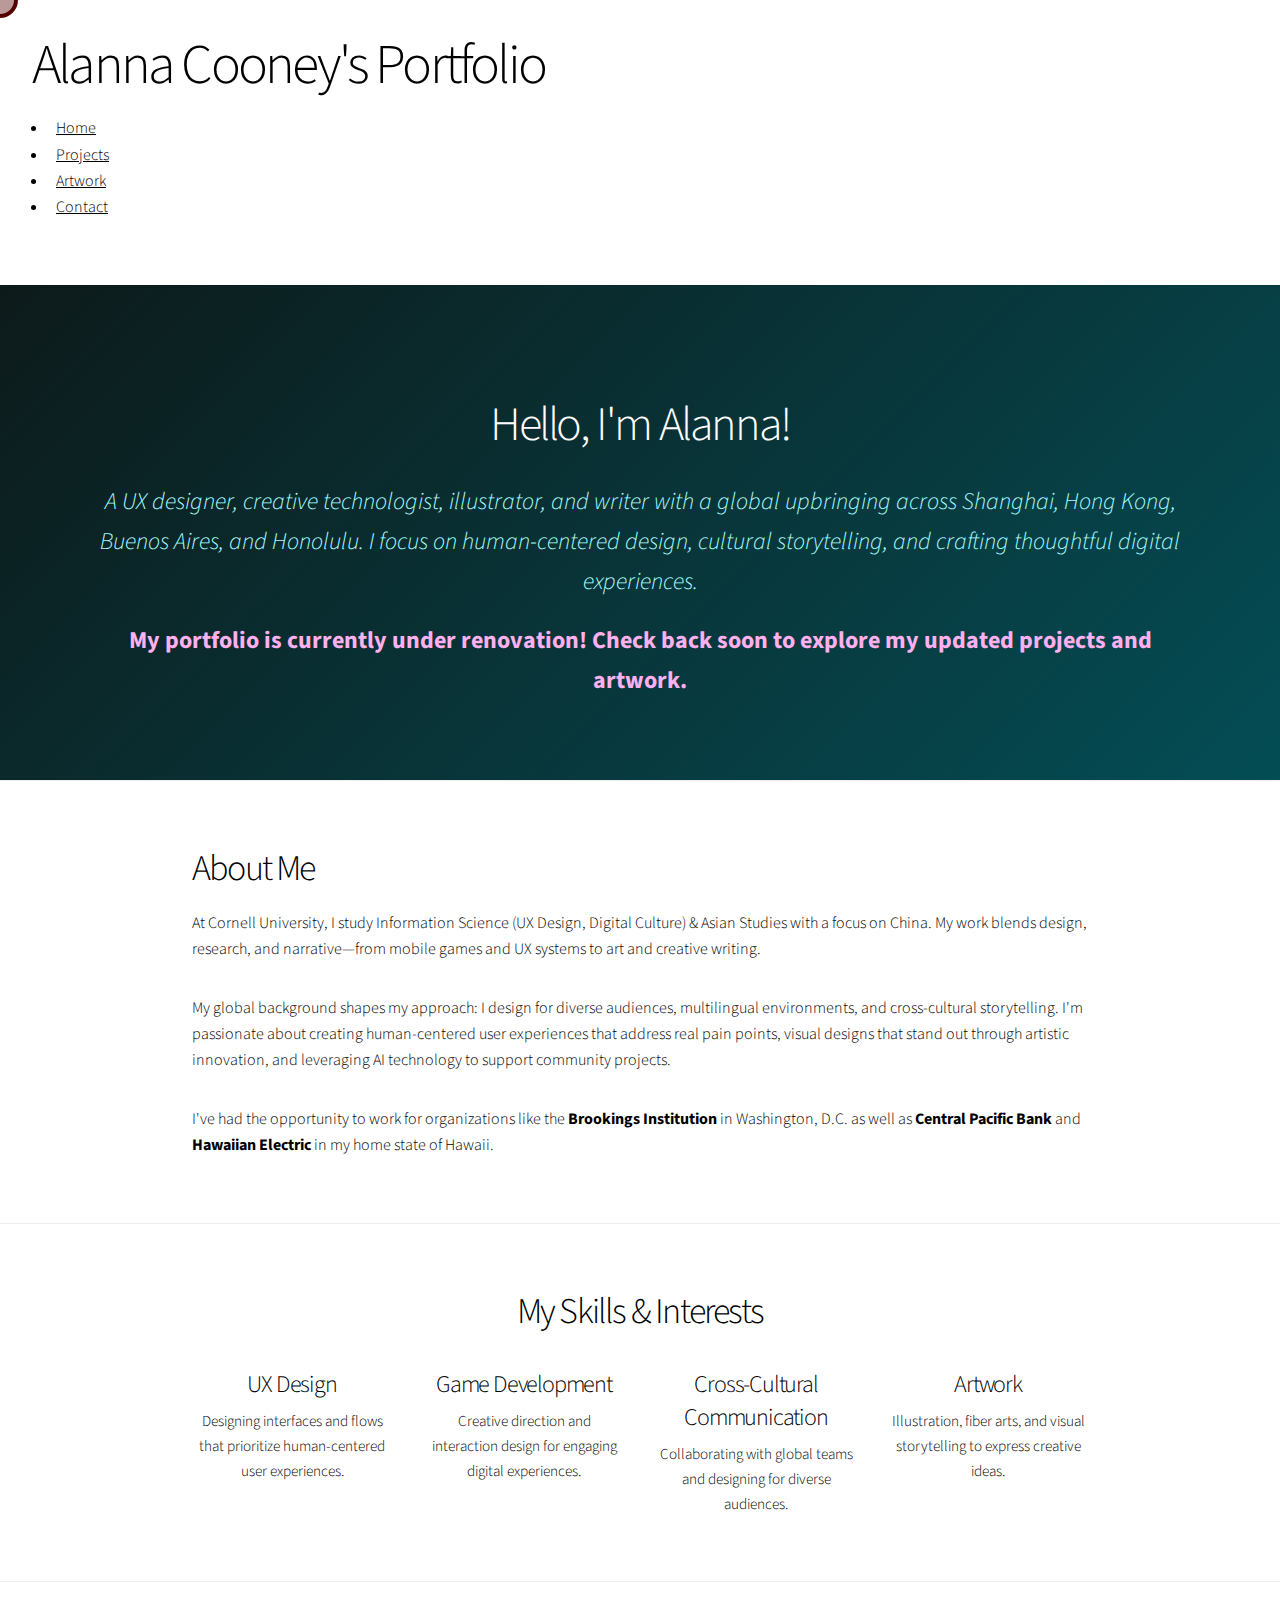
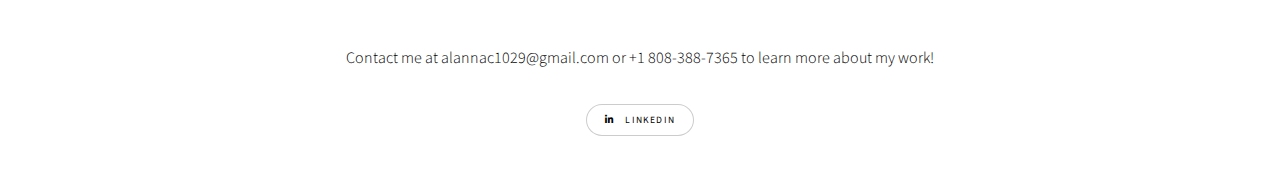
<file: index.html>
<!DOCTYPE html>
<html lang="en">
<head>
    <title>Alanna Cooney — Home</title>
    <meta charset="utf-8">
    <meta name="viewport" content="width=device-width, initial-scale=1">
    <link rel="stylesheet" href="assets/css/cursor.css">
    <link rel="stylesheet" href="assets/css/main.css">
    <link rel="stylesheet" href="https://fonts.googleapis.com/css2?family=Inter:wght@300;400;500;600;700&family=Space+Grotesk:wght@400;500;600;700&display=swap">
    <style>
        /* Hero Section Styling */
        .banner.style1 {
            padding: 5rem 1rem;
            min-height: auto;
            background: linear-gradient(135deg, #1a1a1a 0%, #044d55 100%);
            color: #ffffff; /* White text */
            text-align: center;
        }
        .banner.style1 .content h1 {
            font-size: 2rem;
            margin-bottom: 0.5rem;
        }
        .banner.style1 .content p {
            font-size: 1.1rem;
            margin-bottom: 0;
        }

        /* Skills horizontal layout */
        .skills-container {
            display: flex;
            justify-content: center;
            gap: 2rem;
            flex-wrap: wrap;
            margin: 2rem 0;
        }
        .skill-item {
            text-align: center;
            flex: 1 1 180px;
        }
        .skill-item h3 {
            margin-bottom: 0.5rem;
        }
        .skill-item p {
            margin: 0;
            font-size: 0.95rem;
        }
    </style>
</head>
<body class="is-preload">
<div class="cursor"></div>
<div id="wrapper" class="divided">

    <!-- Header -->
    <header id="header" style="padding: 2rem">
        <h1><a href="index.html">Alanna Cooney's Portfolio</a></h1>
        <nav>
            <ul>
                <li><a href="index.html">Home</a></li>
                <li><a href="index.html">Projects</a></li>
                <li><a href="index.html">Artwork</a></li>
                <li><a href="index.html">Contact</a></li>
            </ul>
        </nav>
    </header>

    <!-- Hero / Portfolio Under Renovation -->
    <section class="banner style1 orient-left content-align-left" 
         style="background: linear-gradient(135deg, #0d1a1a 0%, #044d55 100%); color: #ffffff; text-align: center; padding: 3rem 1rem;">
    <div class="content" style="max-width: 1400px; margin: 0 auto; display: flex; align-items: center; gap: 1rem; flex-wrap: wrap;">
    <div>
        <h1 style="color: white; font-size: 3rem;">Hello, I'm Alanna!</h1>
        <p style="padding: 20px; font-size: 1.5rem; color: rgb(168, 255, 255); font-style: italic;">
            A UX designer, creative technologist, illustrator, and writer with a global upbringing across Shanghai, Hong Kong, Buenos Aires, and Honolulu. 
            I focus on human-centered design, cultural storytelling, and crafting thoughtful digital experiences.
        </p>
        <p class="major" style="font-size: 1.5rem; font-weight: bold; color: #ffb0ee;">
            My portfolio is currently under renovation! Check back soon to explore my updated projects and artwork.
        </p>
    </div>
</div>

    </section>

    <!-- About Me -->
    <section class="spotlight style1 orient-right content-align-left">
        <div class="content">
            <h2>About Me</h2>
            <p>
                At Cornell University, I study Information Science (UX Design, Digital Culture) & Asian Studies with a focus on China.
                My work blends design, research, and narrative—from mobile games and UX systems to art and creative writing. 
            </p>
            <p>
                My global background shapes my approach: I design for diverse audiences, multilingual environments,
                and cross-cultural storytelling. I'm passionate about creating human-centered user experiences that address real pain points,
                visual designs that stand out through artistic innovation, and leveraging AI technology to support community projects.
            </p>
            <p>
                I've had the opportunity to work for organizations like the 
                <strong style="font-weight: bold;">Brookings Institution</strong> in Washington, D.C. as well as 
                <strong style="font-weight: bold;">Central Pacific Bank</strong> and 
                <strong style="font-weight: bold;">Hawaiian Electric</strong> in my home state of Hawaii.
            </p>
        </div>
    </section>

    <!-- Skills / Interests Horizontal Section -->
    <section class="wrapper style1 align-center">
        <div class="inner">
            <h2>My Skills & Interests</h2>
            <div class="skills-container">
                <div class="skill-item">
                    <h3>UX Design</h3>
                    <p>Designing interfaces and flows that prioritize human-centered user experiences.</p>
                </div>
                <div class="skill-item">
                    <h3>Game Development</h3>
                    <p>Creative direction and interaction design for engaging digital experiences.</p>
                </div>
                <div class="skill-item">
                    <h3>Cross-Cultural Communication</h3>
                    <p>Collaborating with global teams and designing for diverse audiences.</p>
                </div>
                <div class="skill-item">
                    <h3>Artwork</h3>
                    <p>Illustration, fiber arts, and visual storytelling to express creative ideas.</p>
                </div>
            </div>
        </div>
    </section>

    <!-- Footer -->
    <footer class="wrapper style1 align-center">
        <div class="inner footer-contact">
    <p class="footer-message">
        Contact me at 
        <span class="contact-text">alannac1029@gmail.com</span> or 
        <span class="contact-text">+1 808-388-7365</span> to learn more about my work!
    </p>
    <a href="https://linkedin.com/in/alannalyc/" class="button small icon brands fa-linkedin-in" target="_blank" rel="noopener noreferrer">
        LinkedIn
    </a>
</div>

    </footer>

</div>

<script src="assets/js/main.js"></script>
<script src="assets/js/cursor.js"></script>
</body>
</html>
</file>
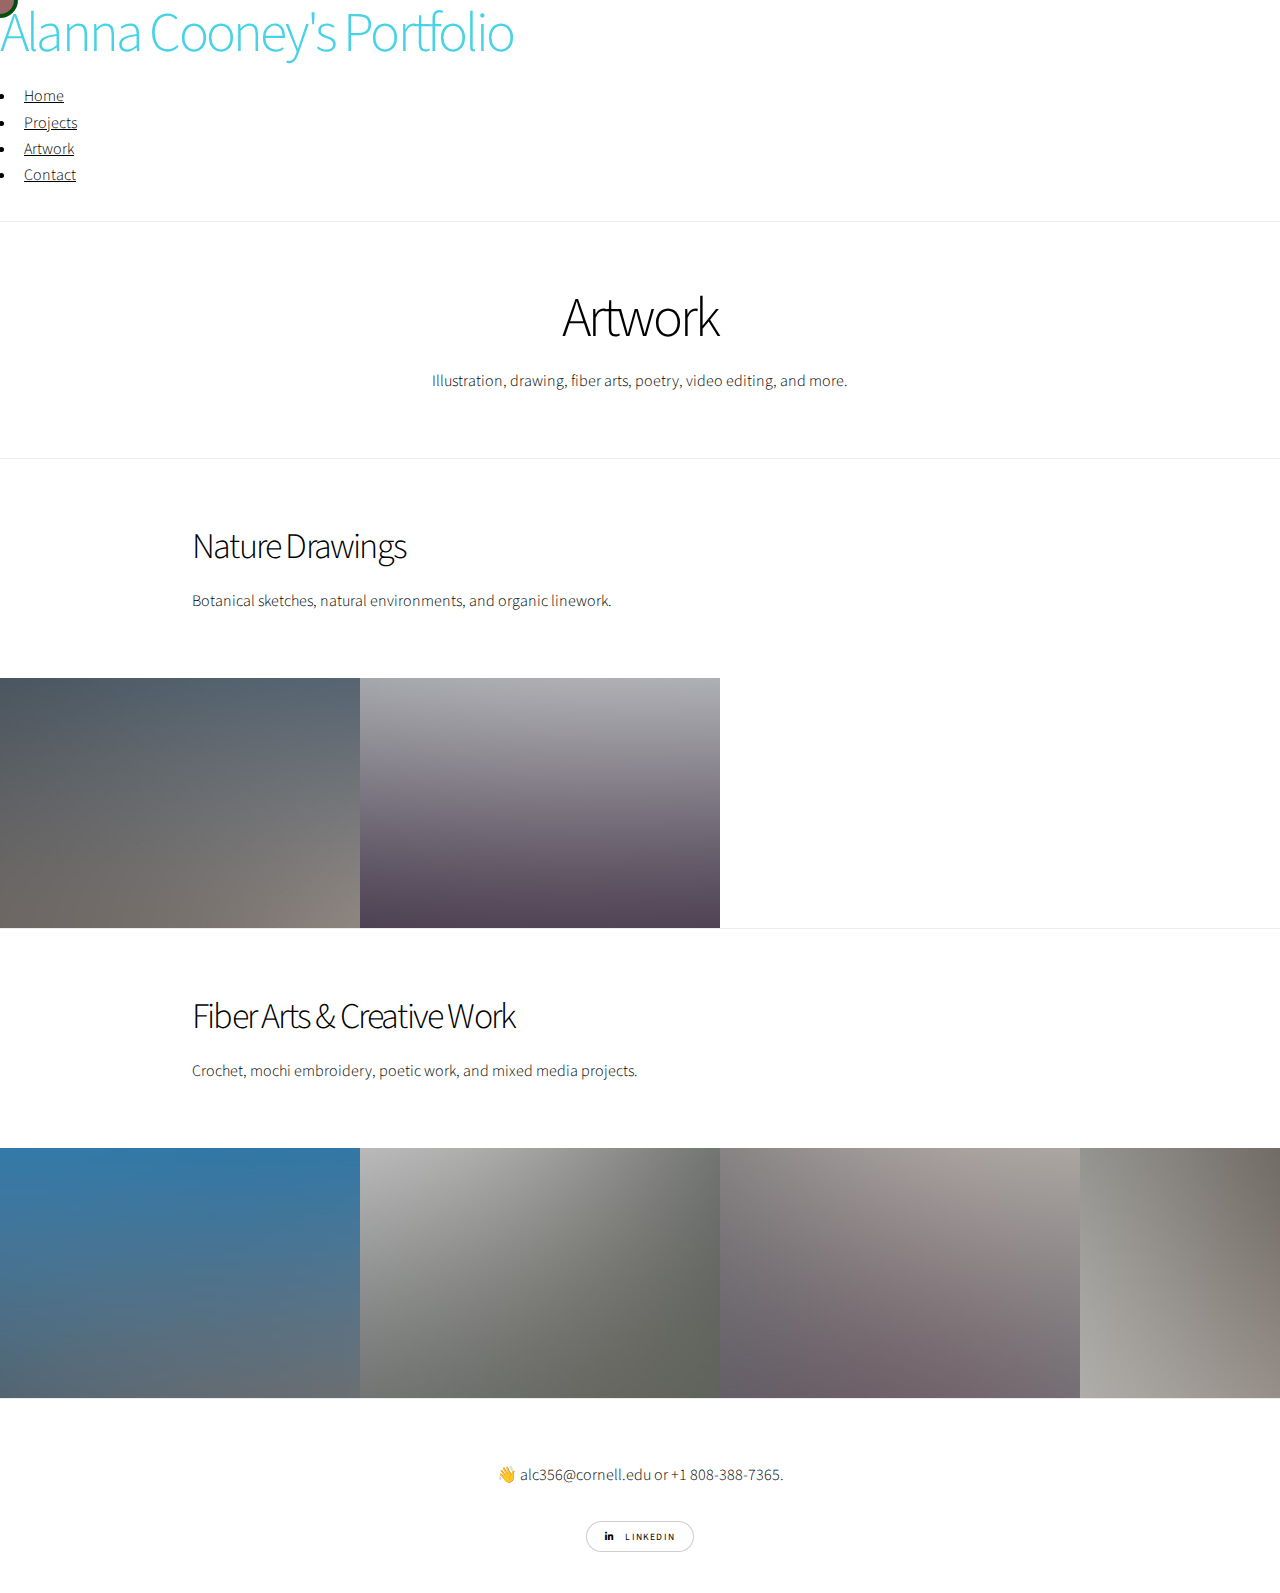
<file: artwork.html>
<!DOCTYPE html>
<html lang="en">
<head>
    <title>Alanna Cooney — Artwork</title>
    <meta charset="utf-8">
    <meta name="viewport" content="width=device-width, initial-scale=1">
    <link rel="stylesheet" href="assets/css/cursor.css">
    <link rel="stylesheet" href="assets/css/main.css">
    <link rel="stylesheet" href="https://fonts.googleapis.com/css2?family=Inter:wght@300;400;500;600;700&family=Space+Grotesk:wght@400;500;600;700&display=swap">
</head>
<body class="is-preload">

    <div class="cursor"></div>

<div id="wrapper" class="divided">

    <!-- Header -->
    <header id="header">
        <h1><a href="javascript:void(0)">Alanna Cooney's Portfolio</a></h1>
        <nav>
            <ul>
                <li><a href="index.html">Home</a></li>
                <li><a href="projects.html">Projects</a></li>
                <li><a href="artwork.html">Artwork</a></li>
                <li><a href="contact.html">Contact</a></li>
            </ul>
        </nav>
    </header>

    <!-- Intro -->
    <section class="wrapper style1 align-center">
        <div class="inner">
            <h1>Artwork</h1>
            <p>Illustration, drawing, fiber arts, poetry, video editing, and more.</p>
        </div>
    </section>

    <!-- Nature Drawings -->
    <section class="wrapper style1">
        <div class="inner">
            <h2>Nature Drawings</h2>
            <p>Botanical sketches, natural environments, and organic linework.</p>
        </div>

        <div class="gallery style2 medium lightbox onscroll-fade-in">
            <article>
                <a class="image"><img src="images/gallery/thumbs/07.jpg" alt="Nature Drawing Placeholder"></a>
                <div class="caption">
                    <h3>Nature Drawing (Placeholder)</h3>
                    <p>Description of the piece.</p>
                </div>
            </article>

            <article>
                <a class="image"><img src="images/gallery/thumbs/08.jpg" alt="Landscape Illustration Placeholder"></a>
                <div class="caption">
                    <h3>Landscape — Placeholder</h3>
                    <p>Cornell scenery illustration.</p>
                </div>
            </article>
        </div>
    </section>

    <!-- Fiber & Creative Work -->
    <section class="wrapper style1">
        <div class="inner">
            <h2>Fiber Arts & Creative Work</h2>
            <p>Crochet, mochi embroidery, poetic work, and mixed media projects.</p>
        </div>

        <div class="gallery style2 medium lightbox onscroll-fade-in">
            <article>
                <a class="image"><img src="images/gallery/thumbs/09.jpg" alt="Crochet Placeholder"></a>
                <div class="caption">
                    <h3>Crochet — Placeholder</h3>
                    <p>Handmade fiber work.</p>
                </div>
            </article>

            <article>
                <a class="image"><img src="images/gallery/thumbs/10.jpg" alt="Mochi Embroidery Placeholder"></a>
                <div class="caption">
                    <h3>Mochi Embroidery — Placeholder</h3>
                    <p>Embroidery-based illustration.</p>
                </div>
            </article>

            <article>
                <a class="image"><img src="images/gallery/thumbs/11.jpg" alt="Poetry Placeholder"></a>
                <div class="caption">
                    <h3>Poetry — Placeholder</h3>
                    <p>Creative writing sample.</p>
                </div>
            </article>

            <article>
                <a class="image"><img src="images/gallery/thumbs/12.jpg" alt="Video Editing Placeholder"></a>
                <div class="caption">
                    <h3>Video Editing — Placeholder</h3>
                    <p>Short edits and experimental media.</p>
                </div>
            </article>
        </div>
    </section>

    <!-- Footer -->
    <footer class="wrapper style1 align-center">
        <div class="inner footer-contact">
            <p class="footer-message">
                <span role="img" aria-label="waving hand">👋</span>
                <span class="contact-text">alc356@cornell.edu</span> or 
                <span class="contact-text">+1 808-388-7365</span>.
            </p>
            <a href="https://linkedin.com/in/alannalyc/" class="button small icon brands fa-linkedin-in" target="_blank" rel="noopener noreferrer">
                LinkedIn
            </a>
        </div>
    </footer>

</div>

<script src="assets/js/main.js"></script>
<script src="assets/js/cursor.js"></script>
</body>
</html>
</file>
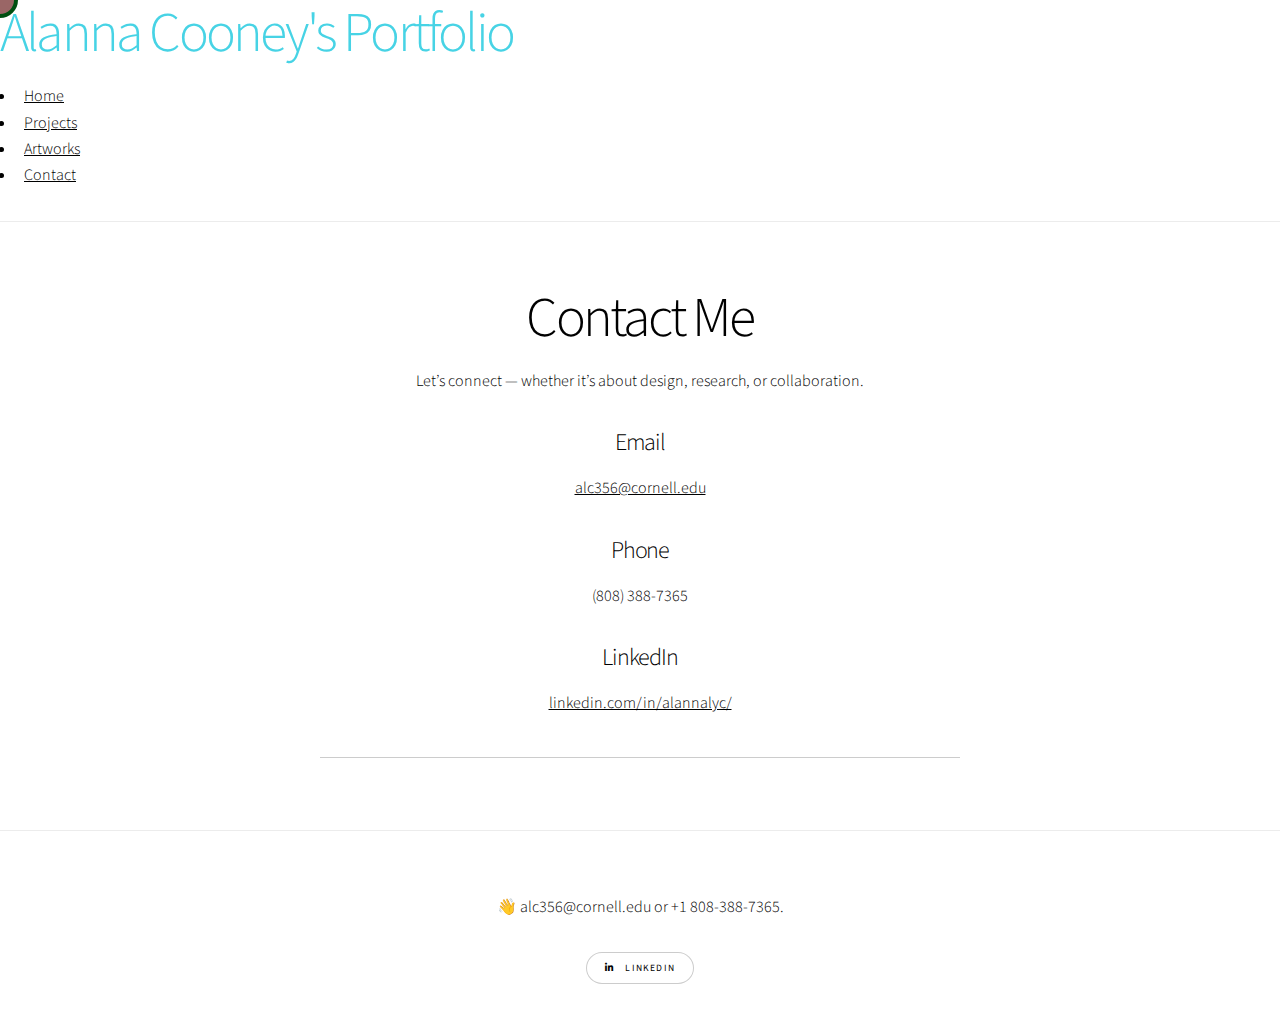
<file: contact.html>
<!DOCTYPE html>
<html lang="en">
<head>
    <title>Alanna Cooney — Contact</title>
    <meta charset="utf-8">
    <meta name="viewport" content="width=device-width, initial-scale=1">
    <link rel="stylesheet" href="assets/css/main.css">
    <link rel="stylesheet" href="assets/css/cursor.css">
    <link rel="stylesheet" href="https://fonts.googleapis.com/css2?family=Inter:wght@300;400;500;600;700&family=Space+Grotesk:wght@400;500;600;700&display=swap">
</head>
<body class="is-preload">
    <div class="cursor"></div>

<div id="wrapper" class="divided">

    <!-- Header -->
    <header id="header">
        <h1><a href="javascript:void(0)">Alanna Cooney's Portfolio</a></h1>
        <nav>
            <ul>
                <li><a href="index.html">Home</a></li>
                <li><a href="projects.html">Projects</a></li>
                <li><a href="artwork.html">Artworks</a></li>
                <li><a href="contact.html">Contact</a></li>
            </ul>
        </nav>
    </header>

    <!-- Contact Section -->
    <section class="wrapper style1 align-center">
        <div class="inner medium">
            <h1>Contact Me</h1>
            <p>Let’s connect — whether it’s about design, research, or collaboration.</p>

            <h3>Email</h3>
            <p><a href="mailto:alc356@cornell.edu">alc356@cornell.edu</a></p>

            <h3>Phone</h3>
            <p>(808) 388-7365</p>

            <h3>LinkedIn</h3>
            <p><a href="https://linkedin.com/in/alannalyc/" target="_blank">linkedin.com/in/alannalyc/</a></p>

            <hr>

            
        </div>
    </section>

    <!-- Footer -->
    <footer class="wrapper style1 align-center">
        <div class="inner footer-contact">
            <p class="footer-message">
                <span role="img" aria-label="waving hand">👋</span>
                <span class="contact-text">alc356@cornell.edu</span> or 
                <span class="contact-text">+1 808-388-7365</span>.
            </p>
            <a href="https://linkedin.com/in/alannalyc/" class="button small icon brands fa-linkedin-in" target="_blank" rel="noopener noreferrer">
                LinkedIn
            </a>
        </div>
    </footer>

</div>

<script src="assets/js/main.js"></script>
<script src="assets/js/cursor.js"></script>
</body>
</html>
</file>
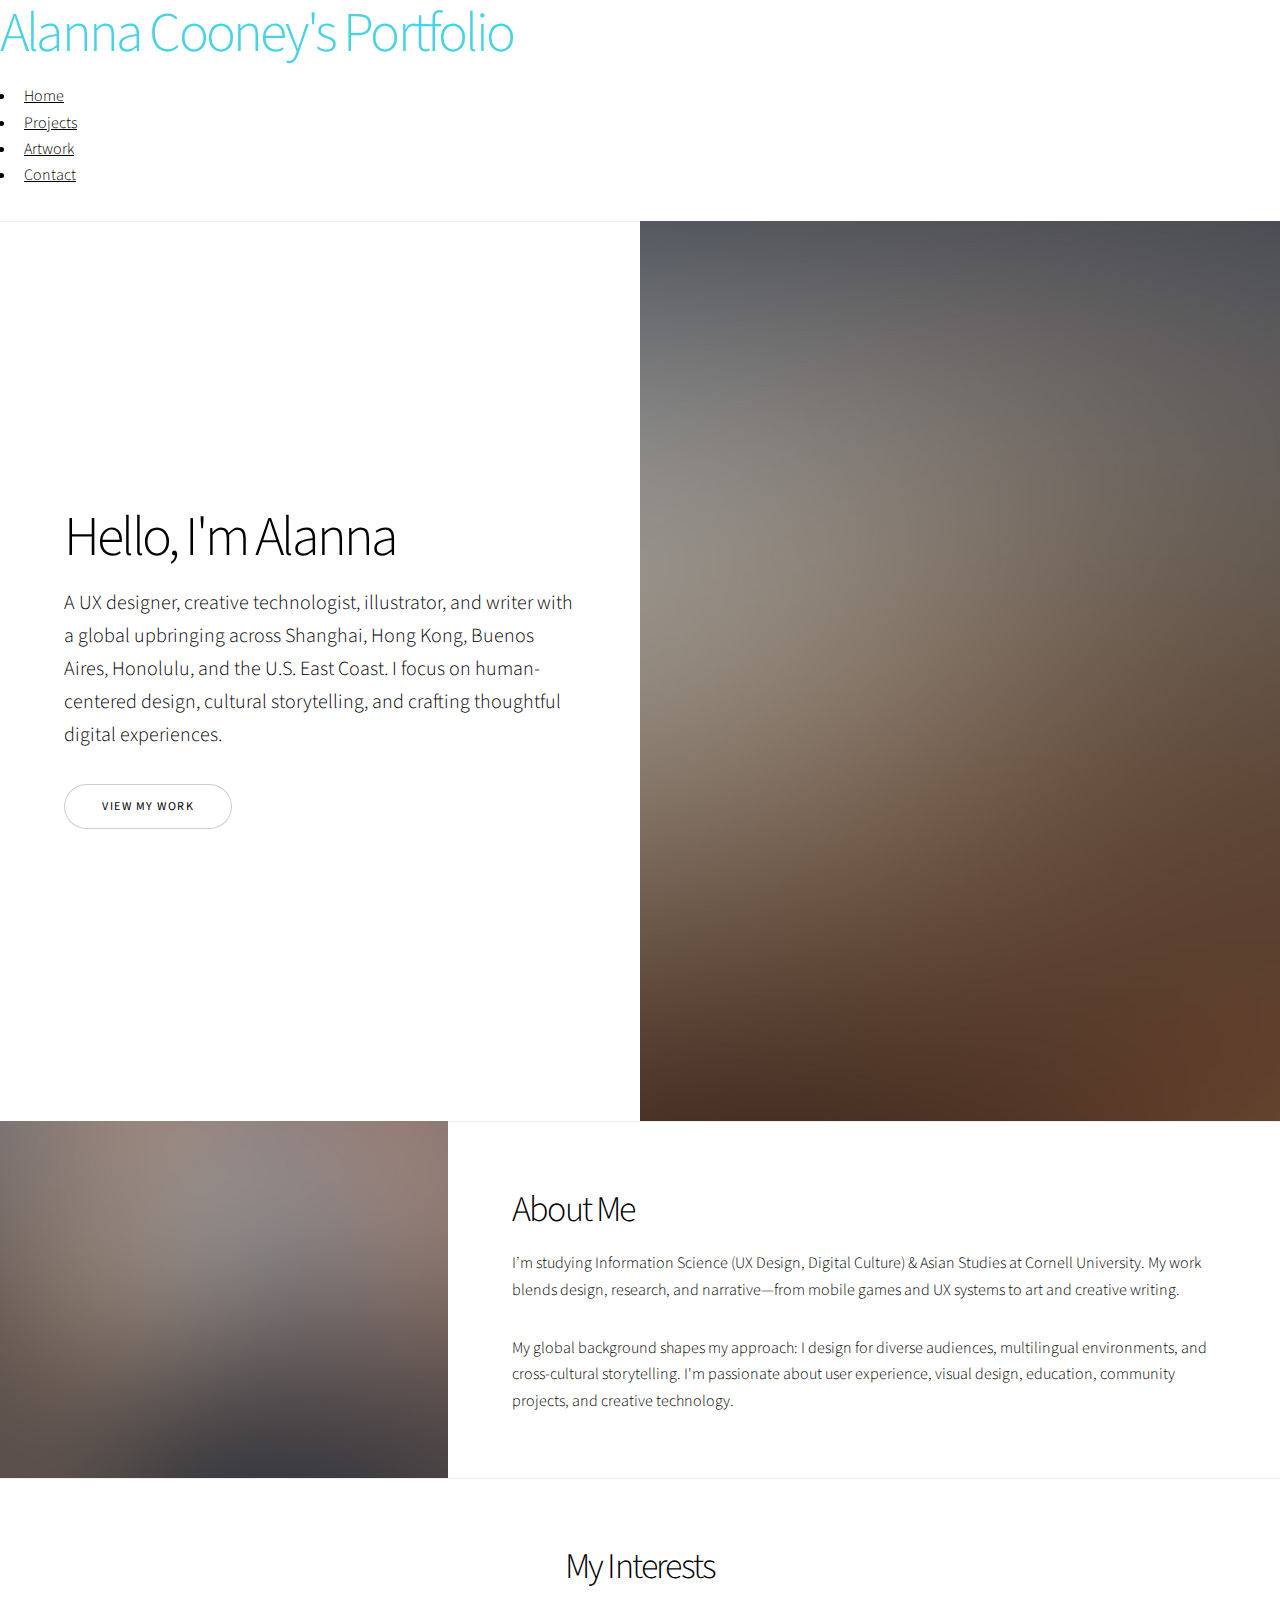
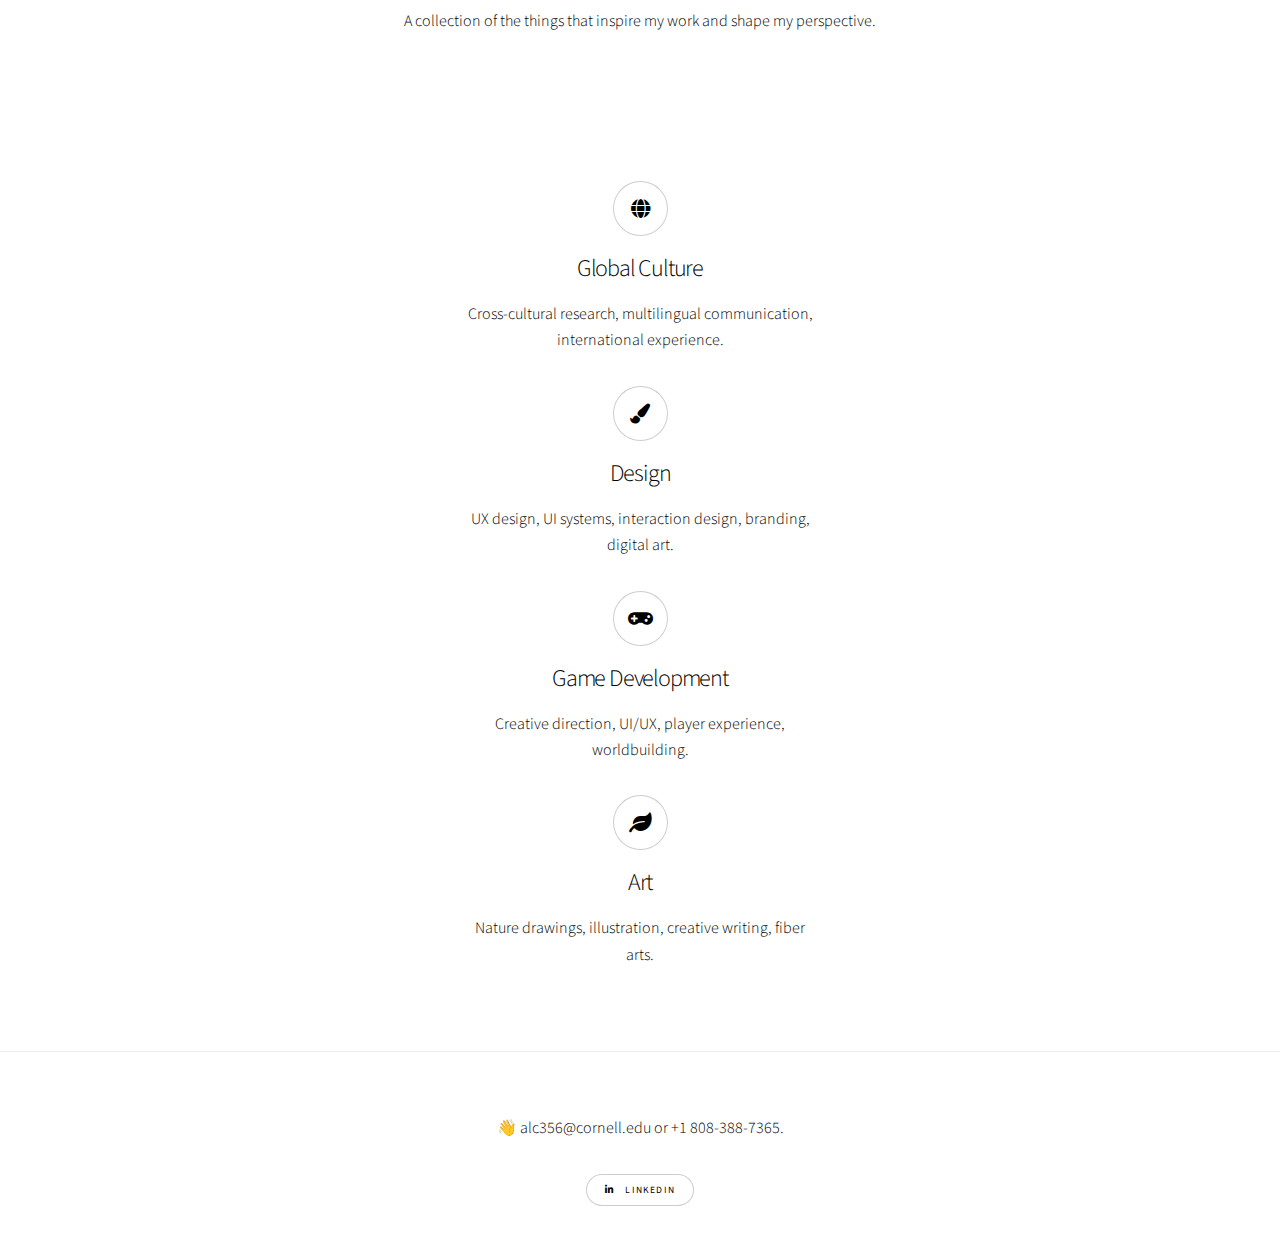
<file: index2.html>
<!DOCTYPE html>
<html lang="en">
<head>
    <title>Alanna Cooney — Home</title>
    <meta charset="utf-8">
    <meta name="viewport" content="width=device-width, initial-scale=1">
    <link rel="stylesheet" href="assets/css/main.css">
    <link rel="stylesheet" href="https://fonts.googleapis.com/css2?family=Inter:wght@300;400;500;600;700&family=Space+Grotesk:wght@400;500;600;700&display=swap">
</head>
<body class="is-preload">

<div id="wrapper" class="divided">

    <!-- Header -->
    <header id="header">
        <h1><a href="javascript:void(0)">Alanna Cooney's Portfolio</a></h1>
        <nav>
            <ul>
                <li><a href="index.html">Home</a></li>
                <li><a href="projects.html">Projects</a></li>
                <li><a href="artwork.html">Artwork</a></li>
                <li><a href="contact.html">Contact</a></li>
            </ul>
        </nav>
    </header>

    <!-- Hero -->
    <section class="banner style1 orient-left content-align-left fullscreen image-position-right">
        <div class="content">
            <h1>Hello, I'm Alanna</h1>
            <p class="major">
                A UX designer, creative technologist, illustrator, and writer with a global upbringing
                across Shanghai, Hong Kong, Buenos Aires, Honolulu, and the U.S. East Coast.
                I focus on human-centered design, cultural storytelling, and crafting thoughtful digital experiences.
            </p>
            <ul class="actions stacked">
                <li><a href="projects.html" class="button big wide smooth-scroll-middle">View My Work</a></li>
            </ul>
        </div>
        <div class="image">
            <img src="images/banner.jpg" alt="Banner image of Alanna Cooney">
        </div>
    </section>

    <!-- About Me -->
    <section class="spotlight style1 orient-right content-align-left image-position-center">
        <div class="content">
            <h2>About Me</h2>
            <p>
                I’m studying Information Science (UX Design, Digital Culture) & Asian Studies at Cornell University.
                My work blends design, research, and narrative—from mobile games and UX systems to art and creative writing.
            </p>
            <p>
                My global background shapes my approach: I design for diverse audiences, multilingual environments,
                and cross-cultural storytelling. I'm passionate about user experience, visual design, education,
                community projects, and creative technology.
            </p>
        </div>
        <div class="image">
            <img src="images/spotlight01.jpg" alt="Alanna Cooney at work">
        </div>
    </section>

    <!-- Interests -->
    <section class="wrapper style1 align-center">
        <div class="inner">
            <h2>My Interests</h2>
            <p>A collection of the things that inspire my work and shape my perspective.</p>
        </div>

        <div class="items style1 medium onscroll-fade-in">
            <div>
                <section>
                    <span class="icon solid style2 major fa-globe"></span>
                    <h3>Global Culture</h3>
                    <p>Cross-cultural research, multilingual communication, international experience.</p>
                </section>

                <section>
                    <span class="icon solid style2 major fa-paint-brush"></span>
                    <h3>Design</h3>
                    <p>UX design, UI systems, interaction design, branding, digital art.</p>
                </section>

                <section>
                    <span class="icon solid style2 major fa-gamepad"></span>
                    <h3>Game Development</h3>
                    <p>Creative direction, UI/UX, player experience, worldbuilding.</p>
                </section>

                <section>
                    <span class="icon solid style2 major fa-leaf"></span>
                    <h3>Art</h3>
                    <p>Nature drawings, illustration, creative writing, fiber arts.</p>
                </section>
            </div>
        </div>
    </section>

    <!-- Footer -->
    <footer class="wrapper style1 align-center">
        <div class="inner footer-contact">
            <p class="footer-message">
                <span role="img" aria-label="waving hand">👋</span>
                <span class="contact-text">alc356@cornell.edu</span> or 
                <span class="contact-text">+1 808-388-7365</span>.
            </p>
            <a href="https://linkedin.com/in/alannalyc/" class="button small icon brands fa-linkedin-in" target="_blank" rel="noopener noreferrer">
                LinkedIn
            </a>
        </div>
    </footer>

</div>

<script src="assets/js/main.js"></script>
</body>
</html>
</file>
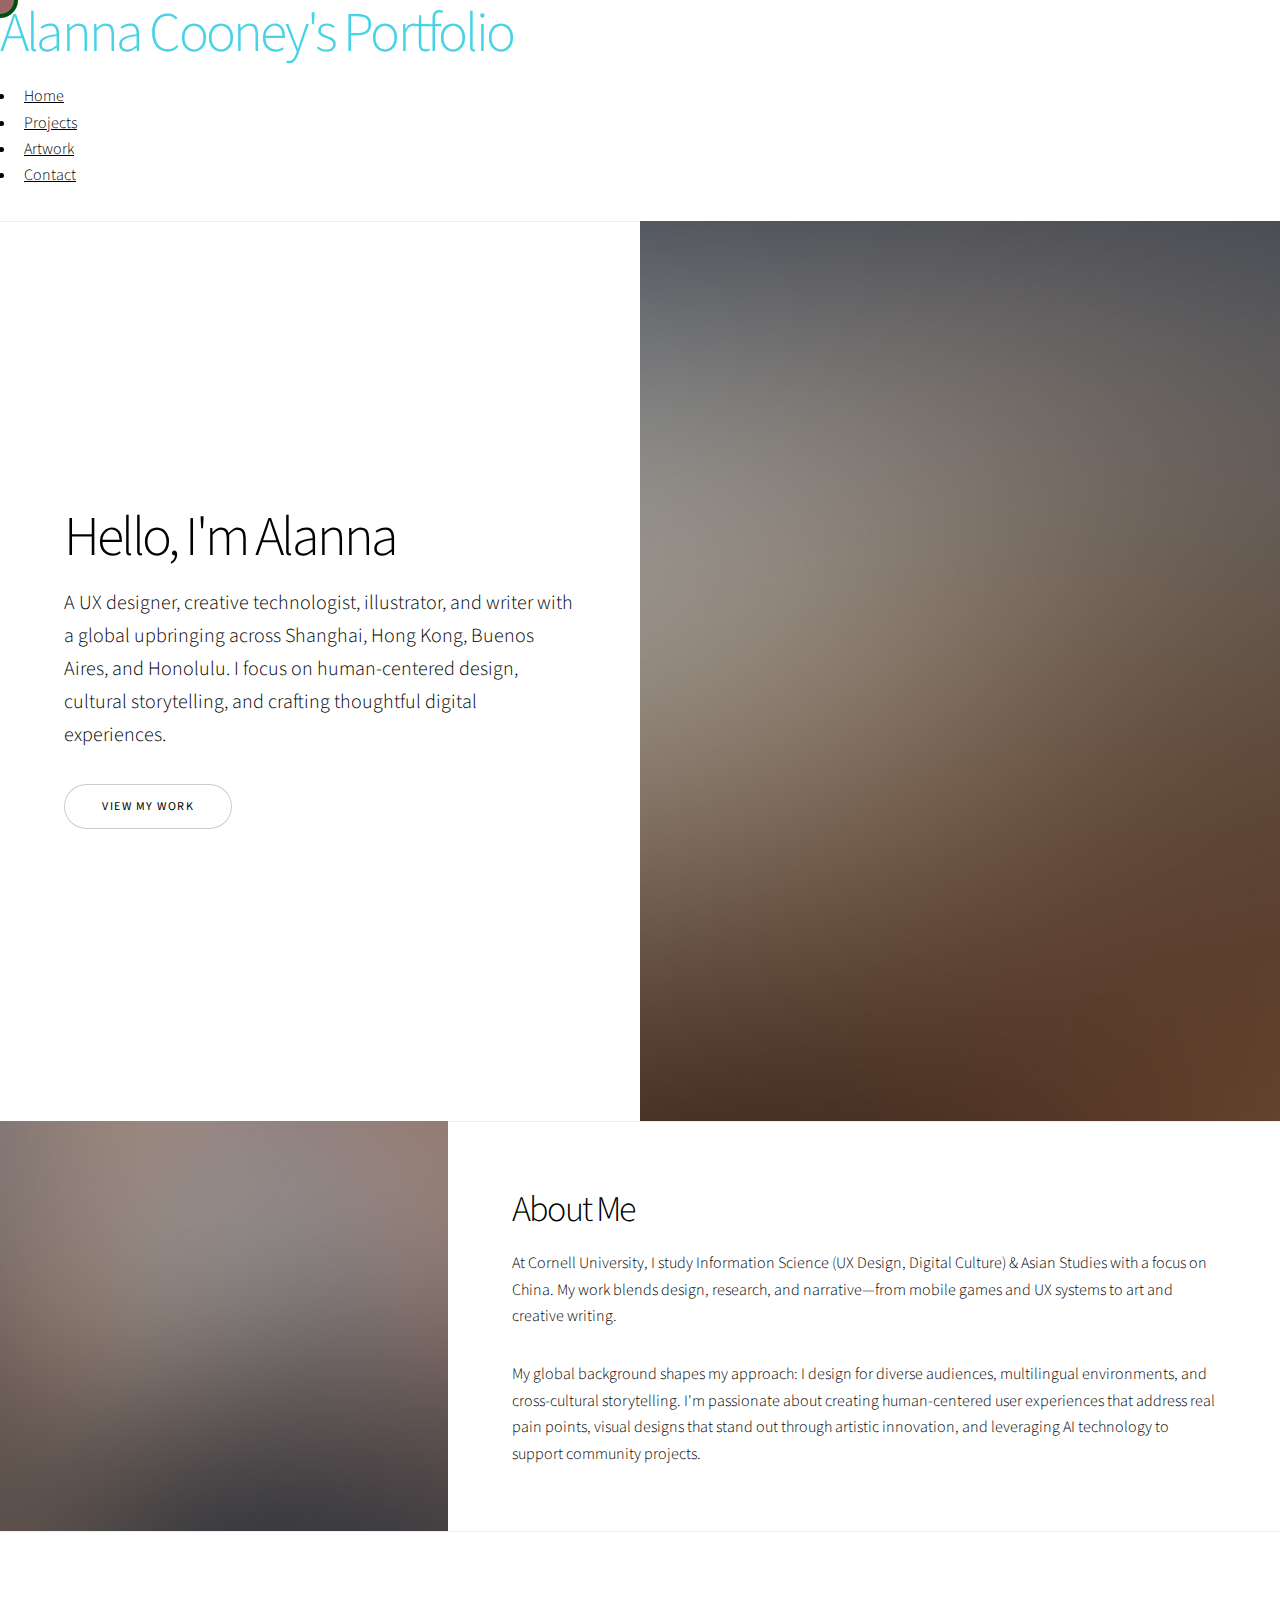
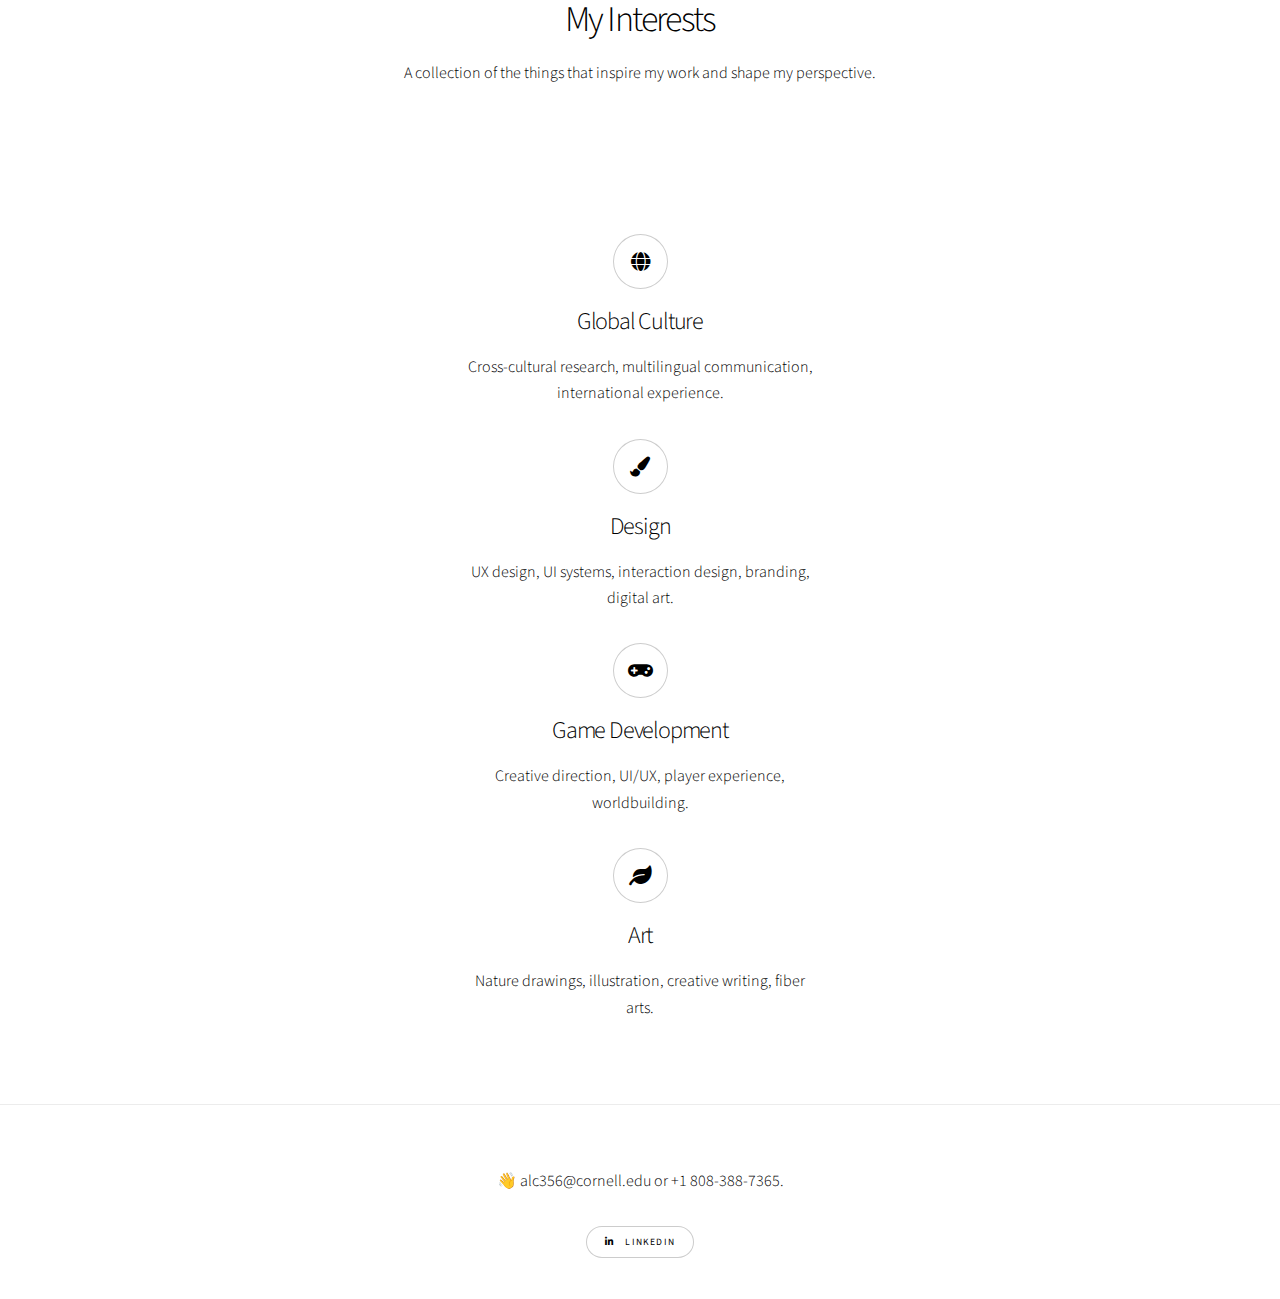
<file: index5.html>
<!DOCTYPE html>
<html lang="en">
<head>
    <title>Alanna Cooney — Home</title>
    <meta charset="utf-8">
    <meta name="viewport" content="width=device-width, initial-scale=1">
    <link rel="stylesheet" href="assets/css/cursor.css">
    <link rel="stylesheet" href="assets/css/main.css">
    <link rel="stylesheet" href="https://fonts.googleapis.com/css2?family=Inter:wght@300;400;500;600;700&family=Space+Grotesk:wght@400;500;600;700&display=swap">
</head>
<body class="is-preload">
    <div class="cursor"></div>

<div id="wrapper" class="divided">

    <!-- Header -->
    <header id="header">
        <h1><a href="javascript:void(0)">Alanna Cooney's Portfolio</a></h1>
        <nav>
            <ul>
                <li><a href="index.html">Home</a></li>
                <li><a href="projects.html">Projects</a></li>
                <li><a href="artwork.html">Artwork</a></li>
                <li><a href="contact.html">Contact</a></li>
            </ul>
        </nav>
    </header>

    <!-- Hero -->
    <section class="banner style1 orient-left content-align-left fullscreen image-position-right">
        <div class="content">
            <h1>Hello, I'm Alanna</h1>
            <p class="major">
                A UX designer, creative technologist, illustrator, and writer with a global upbringing across Shanghai, Hong Kong, Buenos Aires, and Honolulu. 
                I focus on human-centered design, cultural storytelling, and crafting thoughtful digital experiences.
            </p>
            <ul class="actions stacked">
                <li><a href="projects.html" class="button big wide smooth-scroll-middle">View My Work</a></li>
            </ul>
        </div>
        <div class="image">
            <img src="images/banner.jpg" alt="Banner image of Alanna Cooney">
        </div>
    </section>

    <!-- About Me -->
    <section class="spotlight style1 orient-right content-align-left image-position-center">
        <div class="content">
            <h2>About Me</h2>
            <p>
                At Cornell University, I study Information Science (UX Design, Digital Culture) & Asian Studies with a focus on China.
                My work blends design, research, and narrative—from mobile games and UX systems to art and creative writing.
            </p>
            <p>
                My global background shapes my approach: I design for diverse audiences, multilingual environments,
                and cross-cultural storytelling. I'm passionate about creating human-centered user experiences that address real pain points,
                visual designs that stand out through artistic innovation, and leveraging AI technology to support community projects.
            </p>
        </div>
        <div class="image">
            <img src="images/spotlight01.jpg" alt="Alanna Cooney at work">
        </div>
    </section>

    <!-- Interests -->
    <section class="wrapper style1 align-center">
        <div class="inner">
            <h2>My Interests</h2>
            <p>A collection of the things that inspire my work and shape my perspective.</p>
        </div>

        <div class="items style1 medium onscroll-fade-in">
            <div>
                <section>
                    <span class="icon solid style2 major fa-globe"></span>
                    <h3>Global Culture</h3>
                    <p>Cross-cultural research, multilingual communication, international experience.</p>
                </section>

                <section>
                    <span class="icon solid style2 major fa-paint-brush"></span>
                    <h3>Design</h3>
                    <p>UX design, UI systems, interaction design, branding, digital art.</p>
                </section>

                <section>
                    <span class="icon solid style2 major fa-gamepad"></span>
                    <h3>Game Development</h3>
                    <p>Creative direction, UI/UX, player experience, worldbuilding.</p>
                </section>

                <section>
                    <span class="icon solid style2 major fa-leaf"></span>
                    <h3>Art</h3>
                    <p>Nature drawings, illustration, creative writing, fiber arts.</p>
                </section>
            </div>
        </div>
    </section>

    <!-- Footer -->
    <footer class="wrapper style1 align-center">
        <div class="inner footer-contact">
            <p class="footer-message">
                <span role="img" aria-label="waving hand">👋</span>
                <span class="contact-text">alc356@cornell.edu</span> or 
                <span class="contact-text">+1 808-388-7365</span>.
            </p>
            <a href="https://linkedin.com/in/alannalyc/" class="button small icon brands fa-linkedin-in" target="_blank" rel="noopener noreferrer">
                LinkedIn
            </a>
        </div>
    </footer>

</div>

<script src="assets/js/main.js"></script>
<script src="assets/js/cursor.js"></script>
</body>
</html>
</file>
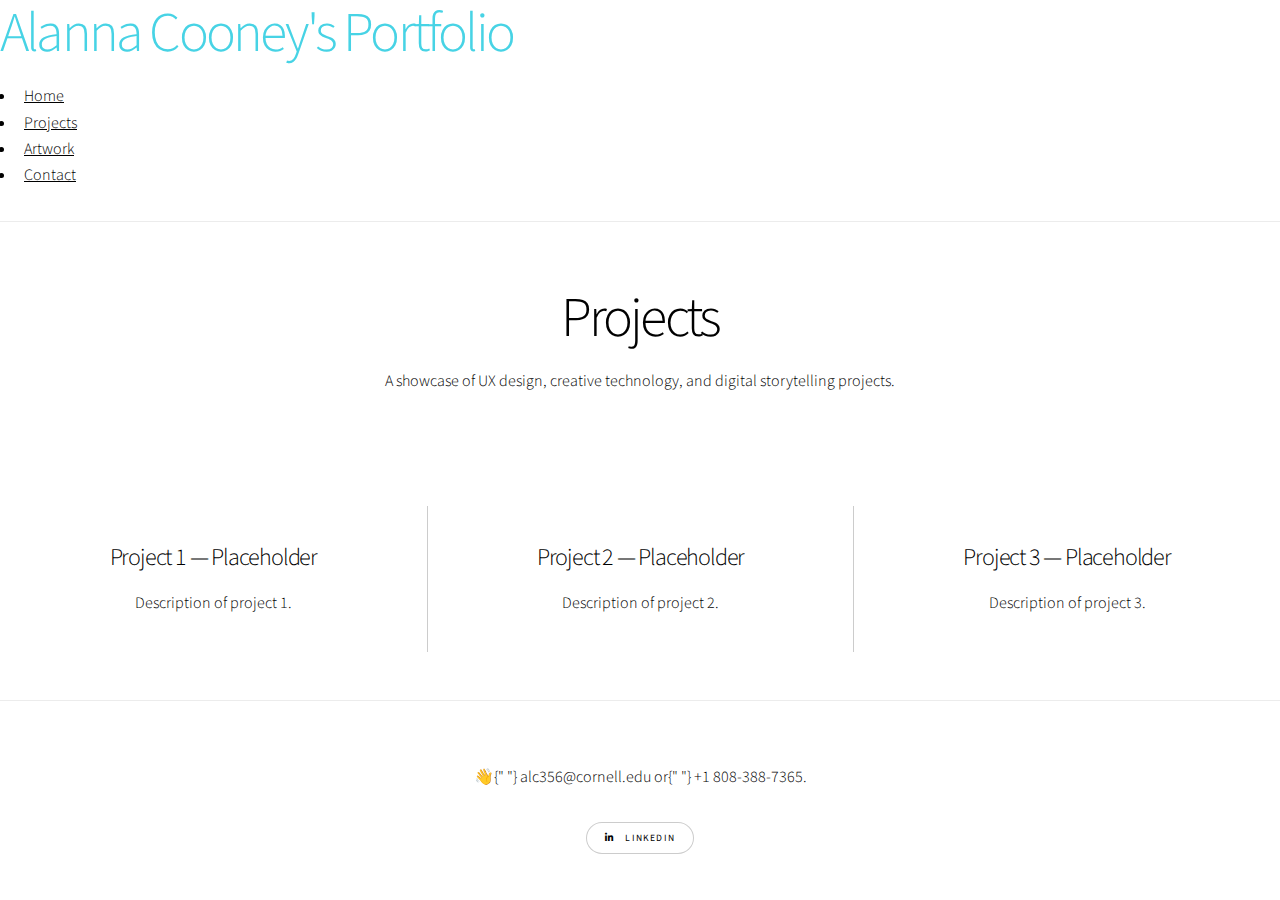
<file: projects.html>
<!DOCTYPE html>
<html lang="en">
<head>
    <meta charset="utf-8">
    <meta name="viewport" content="width=device-width, initial-scale=1">
    <title>Alanna Cooney — Projects</title>
    <link rel="stylesheet" href="assets/css/main.css">
    <link rel="stylesheet" href="https://fonts.googleapis.com/css2?family=Inter:wght@300;400;500;600;700&family=Space+Grotesk:wght@400;500;600;700&display=swap">
</head>
<body class="is-preload">
<div id="wrapper" class="divided">

    <!-- Header -->
    <header id="header">
        <h1><a href="index.html">Alanna Cooney's Portfolio</a></h1>
        <nav>
            <ul>
                <li><a href="index.html">Home</a></li>
                <li><a href="projects.html">Projects</a></li>
                <li><a href="artwork.html">Artwork</a></li>
                <li><a href="contact.html">Contact</a></li>
            </ul>
        </nav>
    </header>

    <!-- Projects content -->
    <section class="wrapper style1 align-center">
        <div class="inner">
            <h1>Projects</h1>
            <p>A showcase of UX design, creative technology, and digital storytelling projects.</p>
        </div>

        <div class="items style1 medium onscroll-fade-in">
            <section>
                <h3>Project 1 — Placeholder</h3>
                <p>Description of project 1.</p>
            </section>

            <section>
                <h3>Project 2 — Placeholder</h3>
                <p>Description of project 2.</p>
            </section>

            <section>
                <h3>Project 3 — Placeholder</h3>
                <p>Description of project 3.</p>
            </section>
        </div>
    </section>

    <!-- Footer -->
    <footer class="wrapper style1 align-center">
        <div class="inner footer-contact">
            <p class="footer-message">
                <span role="img" aria-label="waving hand">👋</span>{" "}
                <span class="contact-text">alc356@cornell.edu</span> or{" "}
                <span class="contact-text">+1 808-388-7365</span>.
            </p>
            <a href="https://linkedin.com/in/alannalyc/" class="button small icon brands fa-linkedin-in" target="_blank" rel="noopener noreferrer">
                LinkedIn
            </a>
        </div>
    </footer>

</div>
<script src="assets/js/main.js"></script>
</body>
</html>
</file>
<file: assets/css/cursor.css>
/* Custom Cursor Styles */
* {
    cursor: none !important;
}

.cursor {
    position: fixed;
    width: 36px;
    height: 36px;
    border: 4px solid #a8ffff;
    border-radius: 50%;
    background-color: rgba(168, 255, 255, 0.4);
    pointer-events: none;
    z-index: 9999;
    transform: translate(-50%, -50%);
    transition: background-color 0.5s ease, border-color 0.5s ease;
    mix-blend-mode: difference;
}

.cursor.hovering {
    background-color: rgba(168, 255, 255, 0.6);
    border-color: #ffb0ee;
}
</file>
<file: assets/css/main.css>
@import url(fontawesome-all.min.css);
@import url("https://fonts.googleapis.com/css?family=Source+Sans+Pro:300,300i,400,400i");

/*
	Story by HTML5 UP
	html5up.net | @ajlkn
	Free for personal and commercial use under the CCA 3.0 license (html5up.net/license)
*/

html, body, div, span, applet, object,
iframe, h1, h2, h3, h4, h5, h6, p, blockquote,
pre, a, abbr, acronym, address, big, cite,
code, del, dfn, em, img, ins, kbd, q, s, samp,
small, strike, strong, sub, sup, tt, var, b,
u, i, center, dl, dt, dd, ol, ul, li, fieldset,
form, label, legend, table, caption, tbody,
tfoot, thead, tr, th, td, article, aside,
canvas, details, embed, figure, figcaption,
footer, header, hgroup, menu, nav, output, ruby,
section, summary, time, mark, audio, video {
	margin: 0;
	padding: 0;
	border: 0;
	font-size: 100%;
	font: inherit;
	vertical-align: baseline;}

article, aside, details, figcaption, figure,
footer, header, hgroup, menu, nav, section {
	display: block;}

body {
	line-height: 1;
}

ol, ul {
	list-style: none;
}

blockquote, q {
	quotes: none;
}

	blockquote:before, blockquote:after, q:before, q:after {
		content: '';
		content: none;
	}

table {
	border-collapse: collapse;
	border-spacing: 0;
}

body {
	-webkit-text-size-adjust: none;
}

mark {
	background-color: transparent;
	color: inherit;
}

input::-moz-focus-inner {
	border: 0;
	padding: 0;
}

input, select, textarea {
	-moz-appearance: none;
	-webkit-appearance: none;
	-ms-appearance: none;
	appearance: none;
}

/* Basic */

	@-ms-viewport {
		width: device-width;
	}

	body {
		-ms-overflow-style: scrollbar;
	}

	@media screen and (max-width: 480px) {

		html, body {
			min-width: 320px;
		}

	}

	html {
		box-sizing: border-box;
	}

	*, *:before, *:after {
		box-sizing: inherit;
	}

	body {
		background: #ffffff;
	}

		body.is-preload *, body.is-preload *:before, body.is-preload *:after {
			-moz-animation: none !important;
			-webkit-animation: none !important;
			-ms-animation: none !important;
			animation: none !important;
			-moz-transition: none !important;
			-webkit-transition: none !important;
			-ms-transition: none !important;
			transition: none !important;
		}

/* Type */

	html {
		font-size: 18pt;
	}

		@media screen and (max-width: 1680px) {

			html {
				font-size: 14pt;
			}

		}

		@media screen and (max-width: 1280px) {

			html {
				font-size: 12pt;
			}

		}

		@media screen and (max-width: 736px) {

			html {
				font-size: 11pt;
			}

		}

		@media screen and (max-width: 360px) {

			html {
				font-size: 10pt;
			}

		}

	body {
		background-color: #ffffff;
		color: #000000;
	}

	body, input, select, textarea {
		font-family: "Source Sans Pro", Helvetica, sans-serif;
		font-size: 1rem;
		font-weight: 300;
		line-height: 1.65;
	}

	a {
		-moz-transition: color 0.2s ease-in-out;
		-webkit-transition: color 0.2s ease-in-out;
		-ms-transition: color 0.2s ease-in-out;
		transition: color 0.2s ease-in-out;
		text-decoration: underline;
	}

		a:hover {
			text-decoration: none;
		}

	strong, b {
		font-weight: 400;
	}

	em, i {
		font-style: italic;
	}

	p {
		margin: 0 0 2rem 0;
	}

		p.major {
			font-size: 1.25rem;
		}

	h1, h2, h3, h4, h5, h6 {
		font-weight: 300;
		line-height: 1.375;
		letter-spacing: -0.05em;
		margin: 0 0 1rem 0;
	}

		h1 a, h2 a, h3 a, h4 a, h5 a, h6 a {
			color: inherit;
			text-decoration: none;
		}

	h1 {
		font-size: 3.5rem;
		line-height: 1.2;
	}

	h2 {
		font-size: 2.25rem;
	}

	h3 {
		font-size: 1.5rem;
	}

	h4 {
		font-size: 1.1rem;
	}

	h5 {
		font-size: 0.9rem;
	}

	h6 {
		font-size: 0.7rem;
	}

	sub {
		font-size: 0.8rem;
		position: relative;
		top: 0.5rem;
	}

	sup {
		font-size: 0.8rem;
		position: relative;
		top: -0.5rem;
	}

	blockquote {
		border-left: solid 4px;
		font-style: italic;
		margin: 0 0 2rem 0;
		padding: 0.5rem 0 0.5rem 2rem;
	}

	code {
		border-radius: 4px;
		font-family: "Courier New", monospace;
		font-size: 0.9em;
		margin: 0 0.25rem;
		padding: 0.25rem 0.325rem;
	}

	pre {
		-webkit-overflow-scrolling: touch;
		font-family: "Courier New", monospace;
		font-size: 0.9em;
		margin: 0 0 2rem 0;
	}

		pre code {
			display: block;
			line-height: 1.5;
			padding: 0.75rem 1rem;
			overflow-x: auto;
		}

	hr {
		border: 0;
		border-bottom: solid 1px;
		margin: 2.5rem 0;
	}

		hr.major {
			margin: 3.5rem 0;
		}

	.align-left {
		text-align: left;
	}

	.align-center {
		text-align: center;
	}

	.align-right {
		text-align: right;
	}

	@media screen and (max-width: 736px) {

		p.major {
			font-size: 1.1rem;
		}

		h1 {
			font-size: 2.5rem;
		}

		h2 {
			font-size: 2rem;
		}

		h3 {
			font-size: 1.25rem;
		}

		h4 {
			font-size: 1rem;
		}

	}

	input, select, textarea {
		color: #000000;
	}

	a {
		color: #000000;
	}

		a:hover {
			color: #47D3E5;
		}

	strong, b {
		color: #000000;
	}

	h1, h2, h3, h4, h5, h6 {
		color: #000000;
	}

	blockquote {
		border-left-color: rgba(0, 0, 0, 0.2);
	}

	code {
		background: rgba(0, 0, 0, 0.05);
		border-color: rgba(0, 0, 0, 0.2);
	}

	hr {
		border-bottom-color: rgba(0, 0, 0, 0.2);
	}

/* Row */

	.row {
		display: flex;
		flex-wrap: wrap;
		box-sizing: border-box;
		align-items: stretch;
	}

		.row > * {
			box-sizing: border-box;
		}

		.row.gtr-uniform > * > :last-child {
			margin-bottom: 0;
		}

		.row.aln-left {
			justify-content: flex-start;
		}

		.row.aln-center {
			justify-content: center;
		}

		.row.aln-right {
			justify-content: flex-end;
		}

		.row.aln-top {
			align-items: flex-start;
		}

		.row.aln-middle {
			align-items: center;
		}

		.row.aln-bottom {
			align-items: flex-end;
		}

		.row > .imp {
			order: -1;
		}

		.row > .col-1 {
			width: 8.33333%;
		}

		.row > .off-1 {
			margin-left: 8.33333%;
		}

		.row > .col-2 {
			width: 16.66667%;
		}

		.row > .off-2 {
			margin-left: 16.66667%;
		}

		.row > .col-3 {
			width: 25%;
		}

		.row > .off-3 {
			margin-left: 25%;
		}

		.row > .col-4 {
			width: 33.33333%;
		}

		.row > .off-4 {
			margin-left: 33.33333%;
		}

		.row > .col-5 {
			width: 41.66667%;
		}

		.row > .off-5 {
			margin-left: 41.66667%;
		}

		.row > .col-6 {
			width: 50%;
		}

		.row > .off-6 {
			margin-left: 50%;
		}

		.row > .col-7 {
			width: 58.33333%;
		}

		.row > .off-7 {
			margin-left: 58.33333%;
		}

		.row > .col-8 {
			width: 66.66667%;
		}

		.row > .off-8 {
			margin-left: 66.66667%;
		}

		.row > .col-9 {
			width: 75%;
		}

		.row > .off-9 {
			margin-left: 75%;
		}

		.row > .col-10 {
			width: 83.33333%;
		}

		.row > .off-10 {
			margin-left: 83.33333%;
		}

		.row > .col-11 {
			width: 91.66667%;
		}

		.row > .off-11 {
			margin-left: 91.66667%;
		}

		.row > .col-12 {
			width: 100%;
		}

		.row > .off-12 {
			margin-left: 100%;
		}

		.row.gtr-0 {
			margin-top: 0;
			margin-left: 0rem;
		}

			.row.gtr-0 > * {
				padding: 0 0 0 0rem;
			}

			.row.gtr-0.gtr-uniform {
				margin-top: 0rem;
			}

				.row.gtr-0.gtr-uniform > * {
					padding-top: 0rem;
				}

		.row.gtr-25 {
			margin-top: 0;
			margin-left: -0.5rem;
		}

			.row.gtr-25 > * {
				padding: 0 0 0 0.5rem;
			}

			.row.gtr-25.gtr-uniform {
				margin-top: -0.5rem;
			}

				.row.gtr-25.gtr-uniform > * {
					padding-top: 0.5rem;
				}

		.row.gtr-50 {
			margin-top: 0;
			margin-left: -1rem;
		}

			.row.gtr-50 > * {
				padding: 0 0 0 1rem;
			}

			.row.gtr-50.gtr-uniform {
				margin-top: -1rem;
			}

				.row.gtr-50.gtr-uniform > * {
					padding-top: 1rem;
				}

		.row {
			margin-top: 0;
			margin-left: -2rem;
		}

			.row > * {
				padding: 0 0 0 2rem;
			}

			.row.gtr-uniform {
				margin-top: -2rem;
			}

				.row.gtr-uniform > * {
					padding-top: 2rem;
				}

		.row.gtr-150 {
			margin-top: 0;
			margin-left: -3rem;
		}

			.row.gtr-150 > * {
				padding: 0 0 0 3rem;
			}

			.row.gtr-150.gtr-uniform {
				margin-top: -3rem;
			}

				.row.gtr-150.gtr-uniform > * {
					padding-top: 3rem;
				}

		.row.gtr-200 {
			margin-top: 0;
			margin-left: -4rem;
		}

			.row.gtr-200 > * {
				padding: 0 0 0 4rem;
			}

			.row.gtr-200.gtr-uniform {
				margin-top: -4rem;
			}

				.row.gtr-200.gtr-uniform > * {
					padding-top: 4rem;
				}

		@media screen and (max-width: 1680px) {

			.row {
				display: flex;
				flex-wrap: wrap;
				box-sizing: border-box;
				align-items: stretch;
			}

				.row > * {
					box-sizing: border-box;
				}

				.row.gtr-uniform > * > :last-child {
					margin-bottom: 0;
				}

				.row.aln-left {
					justify-content: flex-start;
				}

				.row.aln-center {
					justify-content: center;
				}

				.row.aln-right {
					justify-content: flex-end;
				}

				.row.aln-top {
					align-items: flex-start;
				}

				.row.aln-middle {
					align-items: center;
				}

				.row.aln-bottom {
					align-items: flex-end;
				}

				.row > .imp-xlarge {
					order: -1;
				}

				.row > .col-1-xlarge {
					width: 8.33333%;
				}

				.row > .off-1-xlarge {
					margin-left: 8.33333%;
				}

				.row > .col-2-xlarge {
					width: 16.66667%;
				}

				.row > .off-2-xlarge {
					margin-left: 16.66667%;
				}

				.row > .col-3-xlarge {
					width: 25%;
				}

				.row > .off-3-xlarge {
					margin-left: 25%;
				}

				.row > .col-4-xlarge {
					width: 33.33333%;
				}

				.row > .off-4-xlarge {
					margin-left: 33.33333%;
				}

				.row > .col-5-xlarge {
					width: 41.66667%;
				}

				.row > .off-5-xlarge {
					margin-left: 41.66667%;
				}

				.row > .col-6-xlarge {
					width: 50%;
				}

				.row > .off-6-xlarge {
					margin-left: 50%;
				}

				.row > .col-7-xlarge {
					width: 58.33333%;
				}

				.row > .off-7-xlarge {
					margin-left: 58.33333%;
				}

				.row > .col-8-xlarge {
					width: 66.66667%;
				}

				.row > .off-8-xlarge {
					margin-left: 66.66667%;
				}

				.row > .col-9-xlarge {
					width: 75%;
				}

				.row > .off-9-xlarge {
					margin-left: 75%;
				}

				.row > .col-10-xlarge {
					width: 83.33333%;
				}

				.row > .off-10-xlarge {
					margin-left: 83.33333%;
				}

				.row > .col-11-xlarge {
					width: 91.66667%;
				}

				.row > .off-11-xlarge {
					margin-left: 91.66667%;
				}

				.row > .col-12-xlarge {
					width: 100%;
				}

				.row > .off-12-xlarge {
					margin-left: 100%;
				}

				.row.gtr-0 {
					margin-top: 0;
					margin-left: 0rem;
				}

					.row.gtr-0 > * {
						padding: 0 0 0 0rem;
					}

					.row.gtr-0.gtr-uniform {
						margin-top: 0rem;
					}

						.row.gtr-0.gtr-uniform > * {
							padding-top: 0rem;
						}

				.row.gtr-25 {
					margin-top: 0;
					margin-left: -0.5rem;
				}

					.row.gtr-25 > * {
						padding: 0 0 0 0.5rem;
					}

					.row.gtr-25.gtr-uniform {
						margin-top: -0.5rem;
					}

						.row.gtr-25.gtr-uniform > * {
							padding-top: 0.5rem;
						}

				.row.gtr-50 {
					margin-top: 0;
					margin-left: -1rem;
				}

					.row.gtr-50 > * {
						padding: 0 0 0 1rem;
					}

					.row.gtr-50.gtr-uniform {
						margin-top: -1rem;
					}

						.row.gtr-50.gtr-uniform > * {
							padding-top: 1rem;
						}

				.row {
					margin-top: 0;
					margin-left: -2rem;
				}

					.row > * {
						padding: 0 0 0 2rem;
					}

					.row.gtr-uniform {
						margin-top: -2rem;
					}

						.row.gtr-uniform > * {
							padding-top: 2rem;
						}

				.row.gtr-150 {
					margin-top: 0;
					margin-left: -3rem;
				}

					.row.gtr-150 > * {
						padding: 0 0 0 3rem;
					}

					.row.gtr-150.gtr-uniform {
						margin-top: -3rem;
					}

						.row.gtr-150.gtr-uniform > * {
							padding-top: 3rem;
						}

				.row.gtr-200 {
					margin-top: 0;
					margin-left: -4rem;
				}

					.row.gtr-200 > * {
						padding: 0 0 0 4rem;
					}

					.row.gtr-200.gtr-uniform {
						margin-top: -4rem;
					}

						.row.gtr-200.gtr-uniform > * {
							padding-top: 4rem;
						}

		}

		@media screen and (max-width: 1280px) {

			.row {
				display: flex;
				flex-wrap: wrap;
				box-sizing: border-box;
				align-items: stretch;
			}

				.row > * {
					box-sizing: border-box;
				}

				.row.gtr-uniform > * > :last-child {
					margin-bottom: 0;
				}

				.row.aln-left {
					justify-content: flex-start;
				}

				.row.aln-center {
					justify-content: center;
				}

				.row.aln-right {
					justify-content: flex-end;
				}

				.row.aln-top {
					align-items: flex-start;
				}

				.row.aln-middle {
					align-items: center;
				}

				.row.aln-bottom {
					align-items: flex-end;
				}

				.row > .imp-large {
					order: -1;
				}

				.row > .col-1-large {
					width: 8.33333%;
				}

				.row > .off-1-large {
					margin-left: 8.33333%;
				}

				.row > .col-2-large {
					width: 16.66667%;
				}

				.row > .off-2-large {
					margin-left: 16.66667%;
				}

				.row > .col-3-large {
					width: 25%;
				}

				.row > .off-3-large {
					margin-left: 25%;
				}

				.row > .col-4-large {
					width: 33.33333%;
				}

				.row > .off-4-large {
					margin-left: 33.33333%;
				}

				.row > .col-5-large {
					width: 41.66667%;
				}

				.row > .off-5-large {
					margin-left: 41.66667%;
				}

				.row > .col-6-large {
					width: 50%;
				}

				.row > .off-6-large {
					margin-left: 50%;
				}

				.row > .col-7-large {
					width: 58.33333%;
				}

				.row > .off-7-large {
					margin-left: 58.33333%;
				}

				.row > .col-8-large {
					width: 66.66667%;
				}

				.row > .off-8-large {
					margin-left: 66.66667%;
				}

				.row > .col-9-large {
					width: 75%;
				}

				.row > .off-9-large {
					margin-left: 75%;
				}

				.row > .col-10-large {
					width: 83.33333%;
				}

				.row > .off-10-large {
					margin-left: 83.33333%;
				}

				.row > .col-11-large {
					width: 91.66667%;
				}

				.row > .off-11-large {
					margin-left: 91.66667%;
				}

				.row > .col-12-large {
					width: 100%;
				}

				.row > .off-12-large {
					margin-left: 100%;
				}

				.row.gtr-0 {
					margin-top: 0;
					margin-left: 0rem;
				}

					.row.gtr-0 > * {
						padding: 0 0 0 0rem;
					}

					.row.gtr-0.gtr-uniform {
						margin-top: 0rem;
					}

						.row.gtr-0.gtr-uniform > * {
							padding-top: 0rem;
						}

				.row.gtr-25 {
					margin-top: 0;
					margin-left: -0.5rem;
				}

					.row.gtr-25 > * {
						padding: 0 0 0 0.5rem;
					}

					.row.gtr-25.gtr-uniform {
						margin-top: -0.5rem;
					}

						.row.gtr-25.gtr-uniform > * {
							padding-top: 0.5rem;
						}

				.row.gtr-50 {
					margin-top: 0;
					margin-left: -1rem;
				}

					.row.gtr-50 > * {
						padding: 0 0 0 1rem;
					}

					.row.gtr-50.gtr-uniform {
						margin-top: -1rem;
					}

						.row.gtr-50.gtr-uniform > * {
							padding-top: 1rem;
						}

				.row {
					margin-top: 0;
					margin-left: -2rem;
				}

					.row > * {
						padding: 0 0 0 2rem;
					}

					.row.gtr-uniform {
						margin-top: -2rem;
					}

						.row.gtr-uniform > * {
							padding-top: 2rem;
						}

				.row.gtr-150 {
					margin-top: 0;
					margin-left: -3rem;
				}

					.row.gtr-150 > * {
						padding: 0 0 0 3rem;
					}

					.row.gtr-150.gtr-uniform {
						margin-top: -3rem;
					}

						.row.gtr-150.gtr-uniform > * {
							padding-top: 3rem;
						}

				.row.gtr-200 {
					margin-top: 0;
					margin-left: -4rem;
				}

					.row.gtr-200 > * {
						padding: 0 0 0 4rem;
					}

					.row.gtr-200.gtr-uniform {
						margin-top: -4rem;
					}

						.row.gtr-200.gtr-uniform > * {
							padding-top: 4rem;
						}

		}

		@media screen and (max-width: 980px) {

			.row {
				display: flex;
				flex-wrap: wrap;
				box-sizing: border-box;
				align-items: stretch;
			}

				.row > * {
					box-sizing: border-box;
				}

				.row.gtr-uniform > * > :last-child {
					margin-bottom: 0;
				}

				.row.aln-left {
					justify-content: flex-start;
				}

				.row.aln-center {
					justify-content: center;
				}

				.row.aln-right {
					justify-content: flex-end;
				}

				.row.aln-top {
					align-items: flex-start;
				}

				.row.aln-middle {
					align-items: center;
				}

				.row.aln-bottom {
					align-items: flex-end;
				}

				.row > .imp-medium {
					order: -1;
				}

				.row > .col-1-medium {
					width: 8.33333%;
				}

				.row > .off-1-medium {
					margin-left: 8.33333%;
				}

				.row > .col-2-medium {
					width: 16.66667%;
				}

				.row > .off-2-medium {
					margin-left: 16.66667%;
				}

				.row > .col-3-medium {
					width: 25%;
				}

				.row > .off-3-medium {
					margin-left: 25%;
				}

				.row > .col-4-medium {
					width: 33.33333%;
				}

				.row > .off-4-medium {
					margin-left: 33.33333%;
				}

				.row > .col-5-medium {
					width: 41.66667%;
				}

				.row > .off-5-medium {
					margin-left: 41.66667%;
				}

				.row > .col-6-medium {
					width: 50%;
				}

				.row > .off-6-medium {
					margin-left: 50%;
				}

				.row > .col-7-medium {
					width: 58.33333%;
				}

				.row > .off-7-medium {
					margin-left: 58.33333%;
				}

				.row > .col-8-medium {
					width: 66.66667%;
				}

				.row > .off-8-medium {
					margin-left: 66.66667%;
				}

				.row > .col-9-medium {
					width: 75%;
				}

				.row > .off-9-medium {
					margin-left: 75%;
				}

				.row > .col-10-medium {
					width: 83.33333%;
				}

				.row > .off-10-medium {
					margin-left: 83.33333%;
				}

				.row > .col-11-medium {
					width: 91.66667%;
				}

				.row > .off-11-medium {
					margin-left: 91.66667%;
				}

				.row > .col-12-medium {
					width: 100%;
				}

				.row > .off-12-medium {
					margin-left: 100%;
				}

				.row.gtr-0 {
					margin-top: 0;
					margin-left: 0rem;
				}

					.row.gtr-0 > * {
						padding: 0 0 0 0rem;
					}

					.row.gtr-0.gtr-uniform {
						margin-top: 0rem;
					}

						.row.gtr-0.gtr-uniform > * {
							padding-top: 0rem;
						}

				.row.gtr-25 {
					margin-top: 0;
					margin-left: -0.5rem;
				}

					.row.gtr-25 > * {
						padding: 0 0 0 0.5rem;
					}

					.row.gtr-25.gtr-uniform {
						margin-top: -0.5rem;
					}

						.row.gtr-25.gtr-uniform > * {
							padding-top: 0.5rem;
						}

				.row.gtr-50 {
					margin-top: 0;
					margin-left: -1rem;
				}

					.row.gtr-50 > * {
						padding: 0 0 0 1rem;
					}

					.row.gtr-50.gtr-uniform {
						margin-top: -1rem;
					}

						.row.gtr-50.gtr-uniform > * {
							padding-top: 1rem;
						}

				.row {
					margin-top: 0;
					margin-left: -2rem;
				}

					.row > * {
						padding: 0 0 0 2rem;
					}

					.row.gtr-uniform {
						margin-top: -2rem;
					}

						.row.gtr-uniform > * {
							padding-top: 2rem;
						}

				.row.gtr-150 {
					margin-top: 0;
					margin-left: -3rem;
				}

					.row.gtr-150 > * {
						padding: 0 0 0 3rem;
					}

					.row.gtr-150.gtr-uniform {
						margin-top: -3rem;
					}

						.row.gtr-150.gtr-uniform > * {
							padding-top: 3rem;
						}

				.row.gtr-200 {
					margin-top: 0;
					margin-left: -4rem;
				}

					.row.gtr-200 > * {
						padding: 0 0 0 4rem;
					}

					.row.gtr-200.gtr-uniform {
						margin-top: -4rem;
					}

						.row.gtr-200.gtr-uniform > * {
							padding-top: 4rem;
						}

		}

		@media screen and (max-width: 736px) {

			.row {
				display: flex;
				flex-wrap: wrap;
				box-sizing: border-box;
				align-items: stretch;
			}

				.row > * {
					box-sizing: border-box;
				}

				.row.gtr-uniform > * > :last-child {
					margin-bottom: 0;
				}

				.row.aln-left {
					justify-content: flex-start;
				}

				.row.aln-center {
					justify-content: center;
				}

				.row.aln-right {
					justify-content: flex-end;
				}

				.row.aln-top {
					align-items: flex-start;
				}

				.row.aln-middle {
					align-items: center;
				}

				.row.aln-bottom {
					align-items: flex-end;
				}

				.row > .imp-small {
					order: -1;
				}

				.row > .col-1-small {
					width: 8.33333%;
				}

				.row > .off-1-small {
					margin-left: 8.33333%;
				}

				.row > .col-2-small {
					width: 16.66667%;
				}

				.row > .off-2-small {
					margin-left: 16.66667%;
				}

				.row > .col-3-small {
					width: 25%;
				}

				.row > .off-3-small {
					margin-left: 25%;
				}

				.row > .col-4-small {
					width: 33.33333%;
				}

				.row > .off-4-small {
					margin-left: 33.33333%;
				}

				.row > .col-5-small {
					width: 41.66667%;
				}

				.row > .off-5-small {
					margin-left: 41.66667%;
				}

				.row > .col-6-small {
					width: 50%;
				}

				.row > .off-6-small {
					margin-left: 50%;
				}

				.row > .col-7-small {
					width: 58.33333%;
				}

				.row > .off-7-small {
					margin-left: 58.33333%;
				}

				.row > .col-8-small {
					width: 66.66667%;
				}

				.row > .off-8-small {
					margin-left: 66.66667%;
				}

				.row > .col-9-small {
					width: 75%;
				}

				.row > .off-9-small {
					margin-left: 75%;
				}

				.row > .col-10-small {
					width: 83.33333%;
				}

				.row > .off-10-small {
					margin-left: 83.33333%;
				}

				.row > .col-11-small {
					width: 91.66667%;
				}

				.row > .off-11-small {
					margin-left: 91.66667%;
				}

				.row > .col-12-small {
					width: 100%;
				}

				.row > .off-12-small {
					margin-left: 100%;
				}

				.row.gtr-0 {
					margin-top: 0;
					margin-left: 0rem;
				}

					.row.gtr-0 > * {
						padding: 0 0 0 0rem;
					}

					.row.gtr-0.gtr-uniform {
						margin-top: 0rem;
					}

						.row.gtr-0.gtr-uniform > * {
							padding-top: 0rem;
						}

				.row.gtr-25 {
					margin-top: 0;
					margin-left: -0.5rem;
				}

					.row.gtr-25 > * {
						padding: 0 0 0 0.5rem;
					}

					.row.gtr-25.gtr-uniform {
						margin-top: -0.5rem;
					}

						.row.gtr-25.gtr-uniform > * {
							padding-top: 0.5rem;
						}

				.row.gtr-50 {
					margin-top: 0;
					margin-left: -1rem;
				}

					.row.gtr-50 > * {
						padding: 0 0 0 1rem;
					}

					.row.gtr-50.gtr-uniform {
						margin-top: -1rem;
					}

						.row.gtr-50.gtr-uniform > * {
							padding-top: 1rem;
						}

				.row {
					margin-top: 0;
					margin-left: -2rem;
				}

					.row > * {
						padding: 0 0 0 2rem;
					}

					.row.gtr-uniform {
						margin-top: -2rem;
					}

						.row.gtr-uniform > * {
							padding-top: 2rem;
						}

				.row.gtr-150 {
					margin-top: 0;
					margin-left: -3rem;
				}

					.row.gtr-150 > * {
						padding: 0 0 0 3rem;
					}

					.row.gtr-150.gtr-uniform {
						margin-top: -3rem;
					}

						.row.gtr-150.gtr-uniform > * {
							padding-top: 3rem;
						}

				.row.gtr-200 {
					margin-top: 0;
					margin-left: -4rem;
				}

					.row.gtr-200 > * {
						padding: 0 0 0 4rem;
					}

					.row.gtr-200.gtr-uniform {
						margin-top: -4rem;
					}

						.row.gtr-200.gtr-uniform > * {
							padding-top: 4rem;
						}

		}

		@media screen and (max-width: 480px) {

			.row {
				display: flex;
				flex-wrap: wrap;
				box-sizing: border-box;
				align-items: stretch;
			}

				.row > * {
					box-sizing: border-box;
				}

				.row.gtr-uniform > * > :last-child {
					margin-bottom: 0;
				}

				.row.aln-left {
					justify-content: flex-start;
				}

				.row.aln-center {
					justify-content: center;
				}

				.row.aln-right {
					justify-content: flex-end;
				}

				.row.aln-top {
					align-items: flex-start;
				}

				.row.aln-middle {
					align-items: center;
				}

				.row.aln-bottom {
					align-items: flex-end;
				}

				.row > .imp-xsmall {
					order: -1;
				}

				.row > .col-1-xsmall {
					width: 8.33333%;
				}

				.row > .off-1-xsmall {
					margin-left: 8.33333%;
				}

				.row > .col-2-xsmall {
					width: 16.66667%;
				}

				.row > .off-2-xsmall {
					margin-left: 16.66667%;
				}

				.row > .col-3-xsmall {
					width: 25%;
				}

				.row > .off-3-xsmall {
					margin-left: 25%;
				}

				.row > .col-4-xsmall {
					width: 33.33333%;
				}

				.row > .off-4-xsmall {
					margin-left: 33.33333%;
				}

				.row > .col-5-xsmall {
					width: 41.66667%;
				}

				.row > .off-5-xsmall {
					margin-left: 41.66667%;
				}

				.row > .col-6-xsmall {
					width: 50%;
				}

				.row > .off-6-xsmall {
					margin-left: 50%;
				}

				.row > .col-7-xsmall {
					width: 58.33333%;
				}

				.row > .off-7-xsmall {
					margin-left: 58.33333%;
				}

				.row > .col-8-xsmall {
					width: 66.66667%;
				}

				.row > .off-8-xsmall {
					margin-left: 66.66667%;
				}

				.row > .col-9-xsmall {
					width: 75%;
				}

				.row > .off-9-xsmall {
					margin-left: 75%;
				}

				.row > .col-10-xsmall {
					width: 83.33333%;
				}

				.row > .off-10-xsmall {
					margin-left: 83.33333%;
				}

				.row > .col-11-xsmall {
					width: 91.66667%;
				}

				.row > .off-11-xsmall {
					margin-left: 91.66667%;
				}

				.row > .col-12-xsmall {
					width: 100%;
				}

				.row > .off-12-xsmall {
					margin-left: 100%;
				}

				.row.gtr-0 {
					margin-top: 0;
					margin-left: 0rem;
				}

					.row.gtr-0 > * {
						padding: 0 0 0 0rem;
					}

					.row.gtr-0.gtr-uniform {
						margin-top: 0rem;
					}

						.row.gtr-0.gtr-uniform > * {
							padding-top: 0rem;
						}

				.row.gtr-25 {
					margin-top: 0;
					margin-left: -0.5rem;
				}

					.row.gtr-25 > * {
						padding: 0 0 0 0.5rem;
					}

					.row.gtr-25.gtr-uniform {
						margin-top: -0.5rem;
					}

						.row.gtr-25.gtr-uniform > * {
							padding-top: 0.5rem;
						}

				.row.gtr-50 {
					margin-top: 0;
					margin-left: -1rem;
				}

					.row.gtr-50 > * {
						padding: 0 0 0 1rem;
					}

					.row.gtr-50.gtr-uniform {
						margin-top: -1rem;
					}

						.row.gtr-50.gtr-uniform > * {
							padding-top: 1rem;
						}

				.row {
					margin-top: 0;
					margin-left: -2rem;
				}

					.row > * {
						padding: 0 0 0 2rem;
					}

					.row.gtr-uniform {
						margin-top: -2rem;
					}

						.row.gtr-uniform > * {
							padding-top: 2rem;
						}

				.row.gtr-150 {
					margin-top: 0;
					margin-left: -3rem;
				}

					.row.gtr-150 > * {
						padding: 0 0 0 3rem;
					}

					.row.gtr-150.gtr-uniform {
						margin-top: -3rem;
					}

						.row.gtr-150.gtr-uniform > * {
							padding-top: 3rem;
						}

				.row.gtr-200 {
					margin-top: 0;
					margin-left: -4rem;
				}

					.row.gtr-200 > * {
						padding: 0 0 0 4rem;
					}

					.row.gtr-200.gtr-uniform {
						margin-top: -4rem;
					}

						.row.gtr-200.gtr-uniform > * {
							padding-top: 4rem;
						}

		}

		@media screen and (max-width: 360px) {

			.row {
				display: flex;
				flex-wrap: wrap;
				box-sizing: border-box;
				align-items: stretch;
			}

				.row > * {
					box-sizing: border-box;
				}

				.row.gtr-uniform > * > :last-child {
					margin-bottom: 0;
				}

				.row.aln-left {
					justify-content: flex-start;
				}

				.row.aln-center {
					justify-content: center;
				}

				.row.aln-right {
					justify-content: flex-end;
				}

				.row.aln-top {
					align-items: flex-start;
				}

				.row.aln-middle {
					align-items: center;
				}

				.row.aln-bottom {
					align-items: flex-end;
				}

				.row > .imp-xxsmall {
					order: -1;
				}

				.row > .col-1-xxsmall {
					width: 8.33333%;
				}

				.row > .off-1-xxsmall {
					margin-left: 8.33333%;
				}

				.row > .col-2-xxsmall {
					width: 16.66667%;
				}

				.row > .off-2-xxsmall {
					margin-left: 16.66667%;
				}

				.row > .col-3-xxsmall {
					width: 25%;
				}

				.row > .off-3-xxsmall {
					margin-left: 25%;
				}

				.row > .col-4-xxsmall {
					width: 33.33333%;
				}

				.row > .off-4-xxsmall {
					margin-left: 33.33333%;
				}

				.row > .col-5-xxsmall {
					width: 41.66667%;
				}

				.row > .off-5-xxsmall {
					margin-left: 41.66667%;
				}

				.row > .col-6-xxsmall {
					width: 50%;
				}

				.row > .off-6-xxsmall {
					margin-left: 50%;
				}

				.row > .col-7-xxsmall {
					width: 58.33333%;
				}

				.row > .off-7-xxsmall {
					margin-left: 58.33333%;
				}

				.row > .col-8-xxsmall {
					width: 66.66667%;
				}

				.row > .off-8-xxsmall {
					margin-left: 66.66667%;
				}

				.row > .col-9-xxsmall {
					width: 75%;
				}

				.row > .off-9-xxsmall {
					margin-left: 75%;
				}

				.row > .col-10-xxsmall {
					width: 83.33333%;
				}

				.row > .off-10-xxsmall {
					margin-left: 83.33333%;
				}

				.row > .col-11-xxsmall {
					width: 91.66667%;
				}

				.row > .off-11-xxsmall {
					margin-left: 91.66667%;
				}

				.row > .col-12-xxsmall {
					width: 100%;
				}

				.row > .off-12-xxsmall {
					margin-left: 100%;
				}

				.row.gtr-0 {
					margin-top: 0;
					margin-left: 0rem;
				}

					.row.gtr-0 > * {
						padding: 0 0 0 0rem;
					}

					.row.gtr-0.gtr-uniform {
						margin-top: 0rem;
					}

						.row.gtr-0.gtr-uniform > * {
							padding-top: 0rem;
						}

				.row.gtr-25 {
					margin-top: 0;
					margin-left: -0.5rem;
				}

					.row.gtr-25 > * {
						padding: 0 0 0 0.5rem;
					}

					.row.gtr-25.gtr-uniform {
						margin-top: -0.5rem;
					}

						.row.gtr-25.gtr-uniform > * {
							padding-top: 0.5rem;
						}

				.row.gtr-50 {
					margin-top: 0;
					margin-left: -1rem;
				}

					.row.gtr-50 > * {
						padding: 0 0 0 1rem;
					}

					.row.gtr-50.gtr-uniform {
						margin-top: -1rem;
					}

						.row.gtr-50.gtr-uniform > * {
							padding-top: 1rem;
						}

				.row {
					margin-top: 0;
					margin-left: -2rem;
				}

					.row > * {
						padding: 0 0 0 2rem;
					}

					.row.gtr-uniform {
						margin-top: -2rem;
					}

						.row.gtr-uniform > * {
							padding-top: 2rem;
						}

				.row.gtr-150 {
					margin-top: 0;
					margin-left: -3rem;
				}

					.row.gtr-150 > * {
						padding: 0 0 0 3rem;
					}

					.row.gtr-150.gtr-uniform {
						margin-top: -3rem;
					}

						.row.gtr-150.gtr-uniform > * {
							padding-top: 3rem;
						}

				.row.gtr-200 {
					margin-top: 0;
					margin-left: -4rem;
				}

					.row.gtr-200 > * {
						padding: 0 0 0 4rem;
					}

					.row.gtr-200.gtr-uniform {
						margin-top: -4rem;
					}

						.row.gtr-200.gtr-uniform > * {
							padding-top: 4rem;
						}

		}

/* Box */

	.box {
		border-radius: 4px;
		border: solid 1px;
		margin-bottom: 2rem;
		padding: 1.5rem;
	}

		.box > :last-child,
		.box > :last-child > :last-child,
		.box > :last-child > :last-child > :last-child {
			margin-bottom: 0;
		}

		.box.alt {
			border: 0;
			border-radius: 0;
			padding: 0;
		}

	.box {
		border-color: rgba(0, 0, 0, 0.2);
	}

/* Button */

	input[type="submit"],
	input[type="reset"],
	input[type="button"],
	button,
	.button {
		-moz-appearance: none;
		-webkit-appearance: none;
		-ms-appearance: none;
		appearance: none;
		-moz-transition: background-color 0.2s ease-in-out, box-shadow 0.2s ease-in-out, color 0.2s ease-in-out;
		-webkit-transition: background-color 0.2s ease-in-out, box-shadow 0.2s ease-in-out, color 0.2s ease-in-out;
		-ms-transition: background-color 0.2s ease-in-out, box-shadow 0.2s ease-in-out, color 0.2s ease-in-out;
		transition: background-color 0.2s ease-in-out, box-shadow 0.2s ease-in-out, color 0.2s ease-in-out;
		border: 0;
		cursor: pointer;
		display: inline-block;
		font-weight: 400;
		letter-spacing: 0.125em;
		text-align: center;
		text-decoration: none;
		text-transform: uppercase;
		white-space: nowrap;
		font-size: 0.75rem;
		max-width: 20rem;
		height: 3.75em;
		line-height: 3.75em;
		border-radius: 3.75em;
		padding: 0 2.5em;
		text-overflow: ellipsis;
		overflow: hidden;
	}

		input[type="submit"].icon:before,
		input[type="reset"].icon:before,
		input[type="button"].icon:before,
		button.icon:before,
		.button.icon:before {
			margin-right: 0.5rem;
		}

		input[type="submit"].fit,
		input[type="reset"].fit,
		input[type="button"].fit,
		button.fit,
		.button.fit {
			width: 100%;
		}

		input[type="submit"].small,
		input[type="reset"].small,
		input[type="button"].small,
		button.small,
		.button.small {
			font-size: 0.6rem;
			height: 3.325em;
			line-height: 3.325em;
			border-radius: 3.325em;
			padding: 0 2em;
		}

		input[type="submit"].large,
		input[type="reset"].large,
		input[type="button"].large,
		button.large,
		.button.large {
			font-size: 0.8rem;
			height: 4em;
			line-height: 4em;
			border-radius: 4em;
			padding: 0 3em;
		}

		input[type="submit"].wide,
		input[type="reset"].wide,
		input[type="button"].wide,
		button.wide,
		.button.wide {
			min-width: 14em;
		}

		input[type="submit"].disabled, input[type="submit"]:disabled,
		input[type="reset"].disabled,
		input[type="reset"]:disabled,
		input[type="button"].disabled,
		input[type="button"]:disabled,
		button.disabled,
		button:disabled,
		.button.disabled,
		.button:disabled {
			pointer-events: none;
			opacity: 0.25;
		}

	input[type="submit"],
	input[type="reset"],
	input[type="button"],
	button,
	.button {
		background-color: transparent;
		box-shadow: inset 0 0 0 1px rgba(0, 0, 0, 0.2);
		color: #000000 !important;
	}

		input[type="submit"]:hover,
		input[type="reset"]:hover,
		input[type="button"]:hover,
		button:hover,
		.button:hover {
			box-shadow: inset 0 0 0 1px #47D3E5;
			color: #47D3E5 !important;
		}

		input[type="submit"]:active,
		input[type="reset"]:active,
		input[type="button"]:active,
		button:active,
		.button:active {
			background-color: rgba(71, 211, 229, 0.2);
			box-shadow: inset 0 0 0 1px #47D3E5;
			color: #47D3E5 !important;
		}

		input[type="submit"].primary,
		input[type="reset"].primary,
		input[type="button"].primary,
		button.primary,
		.button.primary {
			background-color: #000000;
			box-shadow: none;
			color: #ffffff !important;
		}

			input[type="submit"].primary:hover,
			input[type="reset"].primary:hover,
			input[type="button"].primary:hover,
			button.primary:hover,
			.button.primary:hover {
				background-color: #47D3E5;
			}

			input[type="submit"].primary:active,
			input[type="reset"].primary:active,
			input[type="button"].primary:active,
			button.primary:active,
			.button.primary:active {
				background-color: #1ebdd1;
			}

/* Form */

	form {
		margin: 0 0 2rem 0;
	}

		form > :last-child {
			margin-bottom: 0;
		}

		form > .fields {
			display: -moz-flex;
			display: -webkit-flex;
			display: -ms-flex;
			display: flex;
			-moz-flex-wrap: wrap;
			-webkit-flex-wrap: wrap;
			-ms-flex-wrap: wrap;
			flex-wrap: wrap;
			width: calc(100% + 3rem);
			margin: -1.5rem 0 2rem -1.5rem;
		}

			form > .fields > .field {
				-moz-flex-grow: 0;
				-webkit-flex-grow: 0;
				-ms-flex-grow: 0;
				flex-grow: 0;
				-moz-flex-shrink: 0;
				-webkit-flex-shrink: 0;
				-ms-flex-shrink: 0;
				flex-shrink: 0;
				padding: 1.5rem 0 0 1.5rem;
				width: calc(100% - 1.5rem);
			}

				form > .fields > .field.half {
					width: calc(50% - 0.75rem);
				}

				form > .fields > .field.third {
					width: calc(100%/3 - 0.5rem);
				}

				form > .fields > .field.quarter {
					width: calc(25% - 0.375rem);
				}

		@media screen and (max-width: 480px) {

			form > .fields {
				width: calc(100% + 3rem);
				margin: -1.5rem 0 2rem -1.5rem;
			}

				form > .fields > .field {
					padding: 1.5rem 0 0 1.5rem;
					width: calc(100% - 1.5rem);
				}

					form > .fields > .field.half {
						width: calc(100% - 1.5rem);
					}

					form > .fields > .field.third {
						width: calc(100% - 1.5rem);
					}

					form > .fields > .field.quarter {
						width: calc(100% - 1.5rem);
					}

		}

	label {
		display: block;
		font-size: 0.9rem;
		font-weight: 400;
		margin: 0 0 1rem 0;
	}

	input[type="text"],
	input[type="password"],
	input[type="email"],
	input[type="tel"],
	input[type="search"],
	input[type="url"],
	select,
	textarea {
		-moz-appearance: none;
		-webkit-appearance: none;
		-ms-appearance: none;
		appearance: none;
		background-color: transparent;
		border-radius: 4px;
		border: none;
		border: solid 1px;
		color: inherit;
		display: block;
		outline: 0;
		padding: 0 0.825rem;
		text-decoration: none;
		width: 100%;
	}

		input[type="text"]:invalid,
		input[type="password"]:invalid,
		input[type="email"]:invalid,
		input[type="tel"]:invalid,
		input[type="search"]:invalid,
		input[type="url"]:invalid,
		select:invalid,
		textarea:invalid {
			box-shadow: none;
		}

	select {
		background-size: 1.25rem;
		background-repeat: no-repeat;
		background-position: calc(100% - 1rem) center;
		height: 2.75rem;
		padding-right: 2.75rem;
		text-overflow: ellipsis;
	}

		select:focus::-ms-value {
			background-color: transparent;
		}

		select::-ms-expand {
			display: none;
		}

	input[type="text"],
	input[type="password"],
	input[type="email"],
	input[type="tel"],
	input[type="search"],
	input[type="url"],
	select {
		height: 2.75rem;
	}

	textarea {
		padding: 0.75rem 1rem;
	}

	input[type="checkbox"],
	input[type="radio"] {
		-moz-appearance: none;
		-webkit-appearance: none;
		-ms-appearance: none;
		appearance: none;
		display: block;
		float: left;
		margin-right: -2rem;
		opacity: 0;
		width: 1rem;
		z-index: -1;
	}

		input[type="checkbox"] + label,
		input[type="radio"] + label {
			text-decoration: none;
			-moz-user-select: none;
			-webkit-user-select: none;
			-ms-user-select: none;
			user-select: none;
			cursor: pointer;
			display: inline-block;
			font-size: 1rem;
			font-weight: 300;
			padding-left: 2.4rem;
			padding-right: 0.75rem;
			position: relative;
			margin-bottom: 0;
		}

			input[type="checkbox"] + label:before,
			input[type="radio"] + label:before {
				-moz-osx-font-smoothing: grayscale;
				-webkit-font-smoothing: antialiased;
				display: inline-block;
				font-style: normal;
				font-variant: normal;
				text-rendering: auto;
				line-height: 1;
				text-transform: none !important;
				font-family: 'Font Awesome 5 Free';
				font-weight: 900;
			}

			input[type="checkbox"] + label:before,
			input[type="radio"] + label:before {
				border-radius: 4px;
				border: solid 1px;
				content: '';
				display: inline-block;
				font-size: 0.8rem;
				height: 1.65rem;
				left: 0;
				line-height: 1.65rem;
				position: absolute;
				text-align: center;
				top: 0;
				width: 1.65rem;
			}

		input[type="checkbox"]:checked + label:before,
		input[type="radio"]:checked + label:before {
			content: '\f00c';
		}

	input[type="checkbox"] + label:before {
		border-radius: 4px;
	}

	input[type="radio"] + label:before {
		border-radius: 100%;
	}

	::-webkit-input-placeholder {
		opacity: 1.0;
	}

	:-moz-placeholder {
		opacity: 1.0;
	}

	::-moz-placeholder {
		opacity: 1.0;
	}

	:-ms-input-placeholder {
		opacity: 1.0;
	}

	label {
		color: #000000;
	}

	input[type="text"],
	input[type="password"],
	input[type="email"],
	input[type="tel"],
	input[type="search"],
	input[type="url"],
	select,
	textarea {
		border-color: rgba(0, 0, 0, 0.2);
	}

		input[type="text"]:focus,
		input[type="password"]:focus,
		input[type="email"]:focus,
		input[type="tel"]:focus,
		input[type="search"]:focus,
		input[type="url"]:focus,
		select:focus,
		textarea:focus {
			border-color: #47D3E5;
			box-shadow: 0 0 0 1px #47D3E5;
		}

	select {
		background-image: url("data:image/svg+xml;charset=utf8,%3Csvg xmlns='http://www.w3.org/2000/svg' width='40' height='40' preserveAspectRatio='none' viewBox='0 0 40 40'%3E%3Cpath d='M9.4,12.3l10.4,10.4l10.4-10.4c0.2-0.2,0.5-0.4,0.9-0.4c0.3,0,0.6,0.1,0.9,0.4l3.3,3.3c0.2,0.2,0.4,0.5,0.4,0.9 c0,0.4-0.1,0.6-0.4,0.9L20.7,31.9c-0.2,0.2-0.5,0.4-0.9,0.4c-0.3,0-0.6-0.1-0.9-0.4L4.3,17.3c-0.2-0.2-0.4-0.5-0.4-0.9 c0-0.4,0.1-0.6,0.4-0.9l3.3-3.3c0.2-0.2,0.5-0.4,0.9-0.4S9.1,12.1,9.4,12.3z' fill='rgba(0, 0, 0, 0.2)' /%3E%3C/svg%3E");
	}

		select option {
			color: #000000;
			background: #ffffff;
		}

	input[type="checkbox"] + label,
	input[type="radio"] + label {
		color: #000000;
	}

		input[type="checkbox"] + label:before,
		input[type="radio"] + label:before {
			border-color: rgba(0, 0, 0, 0.2);
		}

	input[type="checkbox"]:checked + label:before,
	input[type="radio"]:checked + label:before {
		background-color: #000000;
		border-color: #000000;
		color: #ffffff;
	}

	input[type="checkbox"]:focus + label:before,
	input[type="radio"]:focus + label:before {
		border-color: #47D3E5;
		box-shadow: 0 0 0 1px #47D3E5;
	}

	::-webkit-input-placeholder {
		color: rgba(0, 0, 0, 0.75) !important;
	}

	:-moz-placeholder {
		color: rgba(0, 0, 0, 0.75) !important;
	}

	::-moz-placeholder {
		color: rgba(0, 0, 0, 0.75) !important;
	}

	:-ms-input-placeholder {
		color: rgba(0, 0, 0, 0.75) !important;
	}

/* Icon */

	.icon {
		text-decoration: none;
		border-bottom: none;
		position: relative;
		text-align: center;
	}

		.icon:before {
			-moz-osx-font-smoothing: grayscale;
			-webkit-font-smoothing: antialiased;
			display: inline-block;
			font-style: normal;
			font-variant: normal;
			text-rendering: auto;
			line-height: 1;
			text-transform: none !important;
			font-family: 'Font Awesome 5 Free';
			font-weight: 400;
		}

		.icon > .label {
			display: none;
		}

		.icon:before {
			line-height: inherit;
		}

		.icon.solid:before {
			font-weight: 900;
		}

		.icon.brands:before {
			font-family: 'Font Awesome 5 Brands';
		}

		.icon.style2:before {
			border-radius: 2.75em;
			display: inline-block;
			height: 2.75em;
			line-height: 2.75em;
			width: 2.75em;
		}

		.icon.major {
			display: block;
			margin: 0 0 1rem 0;
		}

			.icon.major:before {
				font-size: 1.25rem;
			}

	a.icon.style2:before {
		-moz-transition: background-color 0.2s ease-in-out, box-shadow 0.2s ease-in-out, color 0.2s ease-in-out;
		-webkit-transition: background-color 0.2s ease-in-out, box-shadow 0.2s ease-in-out, color 0.2s ease-in-out;
		-ms-transition: background-color 0.2s ease-in-out, box-shadow 0.2s ease-in-out, color 0.2s ease-in-out;
		transition: background-color 0.2s ease-in-out, box-shadow 0.2s ease-in-out, color 0.2s ease-in-out;
	}

	.icon.style2:before {
		box-shadow: inset 0 0 0 1px rgba(0, 0, 0, 0.2);
	}

	a.icon.style2:hover:before {
		box-shadow: inset 0 0 0 1px #47D3E5;
		color: #47D3E5;
	}

	a.icon.style2:active:before {
		background-color: rgba(71, 211, 229, 0.1);
		box-shadow: inset 0 0 0 1px #47D3E5;
		color: #47D3E5;
	}

/* Image */

	.image {
		border: 0;
		border-radius: 4px;
		display: inline-block;
		position: relative;
	}

		.image img {
			display: block;
			border-radius: 4px;
		}

		.image.left, .image.right {
			width: 40%;
			max-width: 10rem;
		}

			.image.left img, .image.right img {
				width: 100%;
			}

		.image.left {
			float: left;
			margin: 0 1.5rem 1rem 0;
			top: 0.25rem;
		}

		.image.right {
			float: right;
			margin: 0 0 1rem 1.5rem;
			top: 0.25rem;
		}

		.image.fit {
			display: block;
			margin: 0 0 2rem 0;
			width: 100%;
		}

			.image.fit img {
				width: 100%;
			}

		.image.main {
			display: block;
			margin: 0 0 3rem 0;
			width: 100%;
		}

			.image.main img {
				width: 100%;
			}

/* List */

	ol {
		list-style: decimal;
		margin: 0 0 2rem 0;
		padding-left: 1.25rem;
	}

		ol li {
			padding-left: 0.25rem;
		}

	ul {
		list-style: disc;
		margin: 0 0 2rem 0;
		padding-left: 1rem;
	}

		ul li {
			padding-left: 0.5rem;
		}

		ul.alt {
			list-style: none;
			padding-left: 0;
		}

			ul.alt li {
				border-top: solid 1px;
				padding: 0.5rem 0;
			}

				ul.alt li:first-child {
					border-top: 0;
					padding-top: 0;
				}

	dl {
		margin: 0 0 2rem 0;
	}

		dl dt {
			display: block;
			font-weight: 400;
			margin: 0 0 1rem 0;
		}

		dl dd {
			margin-left: 2rem;
		}

		dl.style2 dt {
			width: 25%;
			float: left;
		}

		dl.style2 dd {
			width: 70%;
			float: left;
		}

		dl.style2:after {
			content: '';
			display: block;
			clear: both;
		}

	ul.alt li {
		border-top-color: rgba(0, 0, 0, 0.2);
	}

/* Actions */

	ul.actions {
		display: -moz-flex;
		display: -webkit-flex;
		display: -ms-flex;
		display: flex;
		cursor: default;
		list-style: none;
		margin-left: -1rem;
		padding-left: 0;
	}

		ul.actions li {
			padding: 0 0 0 1rem;
			vertical-align: middle;
		}

		ul.actions.special {
			-moz-justify-content: center;
			-webkit-justify-content: center;
			-ms-justify-content: center;
			justify-content: center;
			width: 100%;
			margin-left: 0;
		}

			ul.actions.special li:first-child {
				padding-left: 0;
			}

		ul.actions.stacked {
			-moz-flex-direction: column;
			-webkit-flex-direction: column;
			-ms-flex-direction: column;
			flex-direction: column;
			margin-left: 0;
		}

			ul.actions.stacked li {
				padding: 1.3rem 0 0 0;
			}

				ul.actions.stacked li:first-child {
					padding-top: 0;
				}

		ul.actions.fit {
			width: calc(100% + 1rem);
		}

			ul.actions.fit li {
				-moz-flex-grow: 1;
				-webkit-flex-grow: 1;
				-ms-flex-grow: 1;
				flex-grow: 1;
				-moz-flex-shrink: 1;
				-webkit-flex-shrink: 1;
				-ms-flex-shrink: 1;
				flex-shrink: 1;
				width: 100%;
			}

				ul.actions.fit li > * {
					width: 100%;
				}

			ul.actions.fit.stacked {
				width: 100%;
			}

		@media screen and (max-width: 480px) {

			ul.actions:not(.fixed) {
				-moz-flex-direction: column;
				-webkit-flex-direction: column;
				-ms-flex-direction: column;
				flex-direction: column;
				margin-left: 0;
				width: 100% !important;
			}

				ul.actions:not(.fixed) li {
					-moz-flex-grow: 1;
					-webkit-flex-grow: 1;
					-ms-flex-grow: 1;
					flex-grow: 1;
					-moz-flex-shrink: 1;
					-webkit-flex-shrink: 1;
					-ms-flex-shrink: 1;
					flex-shrink: 1;
					padding: 1rem 0 0 0;
					text-align: center;
					width: 100%;
				}

					ul.actions:not(.fixed) li > * {
						width: 100%;
					}

					ul.actions:not(.fixed) li:first-child {
						padding-top: 0;
					}

					ul.actions:not(.fixed) li input[type="submit"],
					ul.actions:not(.fixed) li input[type="reset"],
					ul.actions:not(.fixed) li input[type="button"],
					ul.actions:not(.fixed) li button,
					ul.actions:not(.fixed) li .button {
						width: 100%;
					}

						ul.actions:not(.fixed) li input[type="submit"].icon:before,
						ul.actions:not(.fixed) li input[type="reset"].icon:before,
						ul.actions:not(.fixed) li input[type="button"].icon:before,
						ul.actions:not(.fixed) li button.icon:before,
						ul.actions:not(.fixed) li .button.icon:before {
							margin-left: -0.5rem;
						}

		}

/* Icons */

	ul.icons {
		cursor: default;
		list-style: none;
		padding-left: 0;
	}

		ul.icons li {
			display: inline-block;
			padding: 0 0.75rem 0 0;
		}

			ul.icons li:last-child {
				padding-right: 0;
			}

/* Section/Article */

	section.special, article.special {
		text-align: center;
	}

	header p {
		position: relative;
		margin: -0.65rem 0 1.5rem 0;
		font-style: italic;
	}

	header h1 + p {
		font-size: 1.375rem;
	}

	header h2 + p {
		font-size: 1.25rem;
	}

	header h3 + p {
		font-size: 1.1rem;
	}

	header h4 + p,
	header h5 + p,
	header h6 + p {
		font-size: 0.9rem;
	}

	header p {
		color: rgba(0, 0, 0, 0.75);
	}

/* Table */

	.table-wrapper {
		-webkit-overflow-scrolling: touch;
		margin: 0 0 2rem 0;
		overflow-x: auto;
	}

		.table-wrapper > table {
			margin-bottom: 0;
		}

	table {
		margin: 0 0 2rem 0;
		width: 100%;
	}

		table tbody tr {
			border: solid 1px;
			border-left: 0;
			border-right: 0;
		}

		table td {
			padding: 0.75rem 0.75rem;
		}

		table th {
			font-size: 0.9rem;
			font-weight: 400;
			padding: 0 0.75rem 0.75rem 0.75rem;
			text-align: left;
		}

		table thead {
			border-bottom: solid 2px;
		}

		table tfoot {
			border-top: solid 2px;
		}

		table.alt {
			border-collapse: separate;
		}

			table.alt tbody tr td {
				border: solid 1px;
				border-left-width: 0;
				border-top-width: 0;
			}

				table.alt tbody tr td:first-child {
					border-left-width: 1px;
				}

			table.alt tbody tr:first-child td {
				border-top-width: 1px;
			}

			table.alt thead {
				border-bottom: 0;
			}

			table.alt tfoot {
				border-top: 0;
			}

		table.fixed {
			table-layout: fixed;
		}

	table tbody tr {
		border-color: rgba(0, 0, 0, 0.2);
	}

		table tbody tr:nth-child(2n + 1) {
			background-color: rgba(0, 0, 0, 0.05);
		}

		table tbody tr.alt {
			background-color: rgba(0, 0, 0, 0.05) !important;
		}

	table th {
		color: #000000;
	}

	table thead {
		border-bottom-color: rgba(0, 0, 0, 0.2);
	}

	table tfoot {
		border-top-color: rgba(0, 0, 0, 0.2);
	}

	table.alt tbody tr td {
		border-color: rgba(0, 0, 0, 0.2);
	}

	table.uniform tbody tr:nth-child(2n + 1) {
		background-color: transparent;
	}

/* Banner (transitions) */

	.banner.onload-content-fade-up .content {
		-moz-transition: opacity 0.75s ease-in-out, -moz-transform 0.75s ease-in-out;
		-webkit-transition: opacity 0.75s ease-in-out, -webkit-transform 0.75s ease-in-out;
		-ms-transition: opacity 0.75s ease-in-out, -ms-transform 0.75s ease-in-out;
		transition: opacity 0.75s ease-in-out, transform 0.75s ease-in-out;
	}

	body.is-preload .banner.onload-content-fade-up .content {
		-moz-transform: translateY(1rem);
		-webkit-transform: translateY(1rem);
		-ms-transform: translateY(1rem);
		transform: translateY(1rem);
		opacity: 0;
	}

	.banner.onload-content-fade-down .content {
		-moz-transition: opacity 0.75s ease-in-out, -moz-transform 0.75s ease-in-out;
		-webkit-transition: opacity 0.75s ease-in-out, -webkit-transform 0.75s ease-in-out;
		-ms-transition: opacity 0.75s ease-in-out, -ms-transform 0.75s ease-in-out;
		transition: opacity 0.75s ease-in-out, transform 0.75s ease-in-out;
	}

	body.is-preload .banner.onload-content-fade-down .content {
		-moz-transform: translateY(-1rem);
		-webkit-transform: translateY(-1rem);
		-ms-transform: translateY(-1rem);
		transform: translateY(-1rem);
		opacity: 0;
	}

	.banner.onload-content-fade-left .content {
		-moz-transition: opacity 0.75s ease-in-out, -moz-transform 0.75s ease-in-out;
		-webkit-transition: opacity 0.75s ease-in-out, -webkit-transform 0.75s ease-in-out;
		-ms-transition: opacity 0.75s ease-in-out, -ms-transform 0.75s ease-in-out;
		transition: opacity 0.75s ease-in-out, transform 0.75s ease-in-out;
	}

	body.is-preload .banner.onload-content-fade-left .content {
		-moz-transform: translateX(1rem);
		-webkit-transform: translateX(1rem);
		-ms-transform: translateX(1rem);
		transform: translateX(1rem);
		opacity: 0;
	}

	.banner.onload-content-fade-right .content {
		-moz-transition: opacity 0.75s ease-in-out, -moz-transform 0.75s ease-in-out;
		-webkit-transition: opacity 0.75s ease-in-out, -webkit-transform 0.75s ease-in-out;
		-ms-transition: opacity 0.75s ease-in-out, -ms-transform 0.75s ease-in-out;
		transition: opacity 0.75s ease-in-out, transform 0.75s ease-in-out;
	}

	body.is-preload .banner.onload-content-fade-right .content {
		-moz-transform: translateX(-1rem);
		-webkit-transform: translateX(-1rem);
		-ms-transform: translateX(-1rem);
		transform: translateX(-1rem);
		opacity: 0;
	}

	.banner.onload-content-fade-in .content {
		-moz-transition: opacity 0.75s ease-in-out;
		-webkit-transition: opacity 0.75s ease-in-out;
		-ms-transition: opacity 0.75s ease-in-out;
		transition: opacity 0.75s ease-in-out;
	}

	body.is-preload .banner.onload-content-fade-in .content {
		opacity: 0;
	}

	.banner.onload-image-fade-up .image {
		-moz-transition: opacity 0.75s ease-in-out, -moz-transform 0.75s ease-in-out;
		-webkit-transition: opacity 0.75s ease-in-out, -webkit-transform 0.75s ease-in-out;
		-ms-transition: opacity 0.75s ease-in-out, -ms-transform 0.75s ease-in-out;
		transition: opacity 0.75s ease-in-out, transform 0.75s ease-in-out;
	}

		.banner.onload-image-fade-up .image img {
			-moz-transition: opacity 0.75s ease-in-out;
			-webkit-transition: opacity 0.75s ease-in-out;
			-ms-transition: opacity 0.75s ease-in-out;
			transition: opacity 0.75s ease-in-out;
			-moz-transition-delay: 0.5625s;
			-webkit-transition-delay: 0.5625s;
			-ms-transition-delay: 0.5625s;
			transition-delay: 0.5625s;
		}

	body.is-preload .banner.onload-image-fade-up .image {
		-moz-transform: translateY(1rem);
		-webkit-transform: translateY(1rem);
		-ms-transform: translateY(1rem);
		transform: translateY(1rem);
		opacity: 0;
	}

		body.is-preload .banner.onload-image-fade-up .image img {
			opacity: 0;
		}

	.banner.onload-image-fade-down .image {
		-moz-transition: opacity 0.75s ease-in-out, -moz-transform 0.75s ease-in-out;
		-webkit-transition: opacity 0.75s ease-in-out, -webkit-transform 0.75s ease-in-out;
		-ms-transition: opacity 0.75s ease-in-out, -ms-transform 0.75s ease-in-out;
		transition: opacity 0.75s ease-in-out, transform 0.75s ease-in-out;
	}

		.banner.onload-image-fade-down .image img {
			-moz-transition: opacity 0.75s ease-in-out;
			-webkit-transition: opacity 0.75s ease-in-out;
			-ms-transition: opacity 0.75s ease-in-out;
			transition: opacity 0.75s ease-in-out;
			-moz-transition-delay: 0.5625s;
			-webkit-transition-delay: 0.5625s;
			-ms-transition-delay: 0.5625s;
			transition-delay: 0.5625s;
		}

	body.is-preload .banner.onload-image-fade-down .image {
		-moz-transform: translateY(-1rem);
		-webkit-transform: translateY(-1rem);
		-ms-transform: translateY(-1rem);
		transform: translateY(-1rem);
		opacity: 0;
	}

		body.is-preload .banner.onload-image-fade-down .image img {
			opacity: 0;
		}

	.banner.onload-image-fade-left .image {
		-moz-transition: opacity 0.75s ease-in-out, -moz-transform 0.75s ease-in-out;
		-webkit-transition: opacity 0.75s ease-in-out, -webkit-transform 0.75s ease-in-out;
		-ms-transition: opacity 0.75s ease-in-out, -ms-transform 0.75s ease-in-out;
		transition: opacity 0.75s ease-in-out, transform 0.75s ease-in-out;
	}

		.banner.onload-image-fade-left .image img {
			-moz-transition: opacity 0.75s ease-in-out;
			-webkit-transition: opacity 0.75s ease-in-out;
			-ms-transition: opacity 0.75s ease-in-out;
			transition: opacity 0.75s ease-in-out;
			-moz-transition-delay: 0.5625s;
			-webkit-transition-delay: 0.5625s;
			-ms-transition-delay: 0.5625s;
			transition-delay: 0.5625s;
		}

	body.is-preload .banner.onload-image-fade-left .image {
		-moz-transform: translateX(1rem);
		-webkit-transform: translateX(1rem);
		-ms-transform: translateX(1rem);
		transform: translateX(1rem);
		opacity: 0;
	}

		body.is-preload .banner.onload-image-fade-left .image img {
			opacity: 0;
		}

	.banner.onload-image-fade-right .image {
		-moz-transition: opacity 0.75s ease-in-out, -moz-transform 0.75s ease-in-out;
		-webkit-transition: opacity 0.75s ease-in-out, -webkit-transform 0.75s ease-in-out;
		-ms-transition: opacity 0.75s ease-in-out, -ms-transform 0.75s ease-in-out;
		transition: opacity 0.75s ease-in-out, transform 0.75s ease-in-out;
	}

		.banner.onload-image-fade-right .image img {
			-moz-transition: opacity 0.75s ease-in-out;
			-webkit-transition: opacity 0.75s ease-in-out;
			-ms-transition: opacity 0.75s ease-in-out;
			transition: opacity 0.75s ease-in-out;
			-moz-transition-delay: 0.5625s;
			-webkit-transition-delay: 0.5625s;
			-ms-transition-delay: 0.5625s;
			transition-delay: 0.5625s;
		}

	body.is-preload .banner.onload-image-fade-right .image {
		-moz-transform: translateX(-1rem);
		-webkit-transform: translateX(-1rem);
		-ms-transform: translateX(-1rem);
		transform: translateX(-1rem);
		opacity: 0;
	}

		body.is-preload .banner.onload-image-fade-right .image img {
			opacity: 0;
		}

	.banner.onload-image-fade-in .image img {
		-moz-transition: opacity 0.75s ease-in-out;
		-webkit-transition: opacity 0.75s ease-in-out;
		-ms-transition: opacity 0.75s ease-in-out;
		transition: opacity 0.75s ease-in-out;
	}

	body.is-preload .banner.onload-image-fade-in .image img {
		opacity: 0;
	}

	.banner.onscroll-content-fade-up .content {
		-moz-transition: opacity 0.75s ease-in-out, -moz-transform 0.75s ease-in-out;
		-webkit-transition: opacity 0.75s ease-in-out, -webkit-transform 0.75s ease-in-out;
		-ms-transition: opacity 0.75s ease-in-out, -ms-transform 0.75s ease-in-out;
		transition: opacity 0.75s ease-in-out, transform 0.75s ease-in-out;
	}

	.banner.onscroll-content-fade-up.is-inactive .content {
		-moz-transform: translateY(1rem);
		-webkit-transform: translateY(1rem);
		-ms-transform: translateY(1rem);
		transform: translateY(1rem);
		opacity: 0;
	}

	.banner.onscroll-content-fade-down .content {
		-moz-transition: opacity 0.75s ease-in-out, -moz-transform 0.75s ease-in-out;
		-webkit-transition: opacity 0.75s ease-in-out, -webkit-transform 0.75s ease-in-out;
		-ms-transition: opacity 0.75s ease-in-out, -ms-transform 0.75s ease-in-out;
		transition: opacity 0.75s ease-in-out, transform 0.75s ease-in-out;
	}

	.banner.onscroll-content-fade-down.is-inactive .content {
		-moz-transform: translateY(-1rem);
		-webkit-transform: translateY(-1rem);
		-ms-transform: translateY(-1rem);
		transform: translateY(-1rem);
		opacity: 0;
	}

	.banner.onscroll-content-fade-left .content {
		-moz-transition: opacity 0.75s ease-in-out, -moz-transform 0.75s ease-in-out;
		-webkit-transition: opacity 0.75s ease-in-out, -webkit-transform 0.75s ease-in-out;
		-ms-transition: opacity 0.75s ease-in-out, -ms-transform 0.75s ease-in-out;
		transition: opacity 0.75s ease-in-out, transform 0.75s ease-in-out;
	}

	.banner.onscroll-content-fade-left.is-inactive .content {
		-moz-transform: translateX(1rem);
		-webkit-transform: translateX(1rem);
		-ms-transform: translateX(1rem);
		transform: translateX(1rem);
		opacity: 0;
	}

	.banner.onscroll-content-fade-right .content {
		-moz-transition: opacity 0.75s ease-in-out, -moz-transform 0.75s ease-in-out;
		-webkit-transition: opacity 0.75s ease-in-out, -webkit-transform 0.75s ease-in-out;
		-ms-transition: opacity 0.75s ease-in-out, -ms-transform 0.75s ease-in-out;
		transition: opacity 0.75s ease-in-out, transform 0.75s ease-in-out;
	}

	.banner.onscroll-content-fade-right.is-inactive .content {
		-moz-transform: translateX(-1rem);
		-webkit-transform: translateX(-1rem);
		-ms-transform: translateX(-1rem);
		transform: translateX(-1rem);
		opacity: 0;
	}

	.banner.onscroll-content-fade-in .content {
		-moz-transition: opacity 0.75s ease-in-out;
		-webkit-transition: opacity 0.75s ease-in-out;
		-ms-transition: opacity 0.75s ease-in-out;
		transition: opacity 0.75s ease-in-out;
	}

	.banner.onscroll-content-fade-in.is-inactive .content {
		opacity: 0;
	}

	.banner.onscroll-image-fade-up .image {
		-moz-transition: opacity 0.75s ease-in-out, -moz-transform 0.75s ease-in-out;
		-webkit-transition: opacity 0.75s ease-in-out, -webkit-transform 0.75s ease-in-out;
		-ms-transition: opacity 0.75s ease-in-out, -ms-transform 0.75s ease-in-out;
		transition: opacity 0.75s ease-in-out, transform 0.75s ease-in-out;
	}

		.banner.onscroll-image-fade-up .image img {
			-moz-transition: opacity 0.75s ease-in-out;
			-webkit-transition: opacity 0.75s ease-in-out;
			-ms-transition: opacity 0.75s ease-in-out;
			transition: opacity 0.75s ease-in-out;
			-moz-transition-delay: 0.5625s;
			-webkit-transition-delay: 0.5625s;
			-ms-transition-delay: 0.5625s;
			transition-delay: 0.5625s;
		}

	.banner.onscroll-image-fade-up.is-inactive .image {
		-moz-transform: translateY(1rem);
		-webkit-transform: translateY(1rem);
		-ms-transform: translateY(1rem);
		transform: translateY(1rem);
		opacity: 0;
	}

		.banner.onscroll-image-fade-up.is-inactive .image img {
			opacity: 0;
		}

	.banner.onscroll-image-fade-down .image {
		-moz-transition: opacity 0.75s ease-in-out, -moz-transform 0.75s ease-in-out;
		-webkit-transition: opacity 0.75s ease-in-out, -webkit-transform 0.75s ease-in-out;
		-ms-transition: opacity 0.75s ease-in-out, -ms-transform 0.75s ease-in-out;
		transition: opacity 0.75s ease-in-out, transform 0.75s ease-in-out;
	}

		.banner.onscroll-image-fade-down .image img {
			-moz-transition: opacity 0.75s ease-in-out;
			-webkit-transition: opacity 0.75s ease-in-out;
			-ms-transition: opacity 0.75s ease-in-out;
			transition: opacity 0.75s ease-in-out;
			-moz-transition-delay: 0.5625s;
			-webkit-transition-delay: 0.5625s;
			-ms-transition-delay: 0.5625s;
			transition-delay: 0.5625s;
		}

	.banner.onscroll-image-fade-down.is-inactive .image {
		-moz-transform: translateY(-1rem);
		-webkit-transform: translateY(-1rem);
		-ms-transform: translateY(-1rem);
		transform: translateY(-1rem);
		opacity: 0;
	}

		.banner.onscroll-image-fade-down.is-inactive .image img {
			opacity: 0;
		}

	.banner.onscroll-image-fade-left .image {
		-moz-transition: opacity 0.75s ease-in-out, -moz-transform 0.75s ease-in-out;
		-webkit-transition: opacity 0.75s ease-in-out, -webkit-transform 0.75s ease-in-out;
		-ms-transition: opacity 0.75s ease-in-out, -ms-transform 0.75s ease-in-out;
		transition: opacity 0.75s ease-in-out, transform 0.75s ease-in-out;
	}

		.banner.onscroll-image-fade-left .image img {
			-moz-transition: opacity 0.75s ease-in-out;
			-webkit-transition: opacity 0.75s ease-in-out;
			-ms-transition: opacity 0.75s ease-in-out;
			transition: opacity 0.75s ease-in-out;
			-moz-transition-delay: 0.5625s;
			-webkit-transition-delay: 0.5625s;
			-ms-transition-delay: 0.5625s;
			transition-delay: 0.5625s;
		}

	.banner.onscroll-image-fade-left.is-inactive .image {
		-moz-transform: translateX(1rem);
		-webkit-transform: translateX(1rem);
		-ms-transform: translateX(1rem);
		transform: translateX(1rem);
		opacity: 0;
	}

		.banner.onscroll-image-fade-left.is-inactive .image img {
			opacity: 0;
		}

	.banner.onscroll-image-fade-right .image {
		-moz-transition: opacity 0.75s ease-in-out, -moz-transform 0.75s ease-in-out;
		-webkit-transition: opacity 0.75s ease-in-out, -webkit-transform 0.75s ease-in-out;
		-ms-transition: opacity 0.75s ease-in-out, -ms-transform 0.75s ease-in-out;
		transition: opacity 0.75s ease-in-out, transform 0.75s ease-in-out;
	}

		.banner.onscroll-image-fade-right .image img {
			-moz-transition: opacity 0.75s ease-in-out;
			-webkit-transition: opacity 0.75s ease-in-out;
			-ms-transition: opacity 0.75s ease-in-out;
			transition: opacity 0.75s ease-in-out;
			-moz-transition-delay: 0.5625s;
			-webkit-transition-delay: 0.5625s;
			-ms-transition-delay: 0.5625s;
			transition-delay: 0.5625s;
		}

	.banner.onscroll-image-fade-right.is-inactive .image {
		-moz-transform: translateX(-1rem);
		-webkit-transform: translateX(-1rem);
		-ms-transform: translateX(-1rem);
		transform: translateX(-1rem);
		opacity: 0;
	}

		.banner.onscroll-image-fade-right.is-inactive .image img {
			opacity: 0;
		}

	.banner.onscroll-image-fade-in .image img {
		-moz-transition: opacity 0.75s ease-in-out;
		-webkit-transition: opacity 0.75s ease-in-out;
		-ms-transition: opacity 0.75s ease-in-out;
		transition: opacity 0.75s ease-in-out;
	}

	.banner.onscroll-image-fade-in.is-inactive .image img {
		opacity: 0;
	}

/* Banner (style1) */

	.banner.style1 {
		-moz-align-items: -moz-stretch;
		-webkit-align-items: -webkit-stretch;
		-ms-align-items: -ms-stretch;
		align-items: stretch;
		display: -moz-flex;
		display: -webkit-flex;
		display: -ms-flex;
		display: flex;
		-moz-flex-direction: row;
		-webkit-flex-direction: row;
		-ms-flex-direction: row;
		flex-direction: row;
		-moz-justify-content: -moz-flex-end;
		-webkit-justify-content: -webkit-flex-end;
		-ms-justify-content: -ms-flex-end;
		justify-content: flex-end;
		position: relative;
		text-align: left;
		overflow-x: hidden;
	}

		.banner.style1 .content {
			padding: 7rem 7rem 5rem 7rem ;
			-moz-align-self: center;
			-webkit-align-self: center;
			-ms-align-self: center;
			align-self: center;
			-moz-flex-grow: 1;
			-webkit-flex-grow: 1;
			-ms-flex-grow: 1;
			flex-grow: 1;
			-moz-flex-shrink: 1;
			-webkit-flex-shrink: 1;
			-ms-flex-shrink: 1;
			flex-shrink: 1;
			width: 50%;
			max-width: 48rem;
			margin: 0 auto;
		}

		.banner.style1 .image {
			-moz-flex-grow: 0;
			-webkit-flex-grow: 0;
			-ms-flex-grow: 0;
			flex-grow: 0;
			-moz-flex-shrink: 0;
			-webkit-flex-shrink: 0;
			-ms-flex-shrink: 0;
			flex-shrink: 0;
			border-radius: 0;
			width: 50%;
		}

			.banner.style1 .image img {
				-moz-object-fit: cover;
				-webkit-object-fit: cover;
				-ms-object-fit: cover;
				object-fit: cover;
				-moz-object-position: center;
				-webkit-object-position: center;
				-ms-object-position: center;
				object-position: center;
				display: block;
				position: absolute;
				top: 0;
				left: 0;
				width: 100%;
				height: 100%;
				border-radius: 0;
			}

		@media screen and (max-width: 1680px) {

			.banner.style1 .content {
				padding: 5rem 5rem 3rem 5rem ;
			}

		}

		@media screen and (max-width: 1280px) {

			.banner.style1 .content {
				padding: 4rem 4rem 2rem 4rem ;
			}

		}

		@media screen and (max-width: 980px) {

			.banner.style1 .content {
				padding: 3.75rem 3rem 1.75rem 3rem ;
			}

		}

		@media screen and (max-width: 736px) {

			.banner.style1 .content {
				padding: 2.5rem 2rem 0.5rem 2rem ;
			}

		}

		@media screen and (orientation: portrait) {

			.banner.style1 {
				-moz-flex-direction: column-reverse;
				-webkit-flex-direction: column-reverse;
				-ms-flex-direction: column-reverse;
				flex-direction: column-reverse;
				text-align: center;
			}

				.banner.style1 .content {
					display: -moz-flex;
					display: -webkit-flex;
					display: -ms-flex;
					display: flex;
					-moz-flex-direction: column;
					-webkit-flex-direction: column;
					-ms-flex-direction: column;
					flex-direction: column;
					-moz-justify-content: center;
					-webkit-justify-content: center;
					-ms-justify-content: center;
					justify-content: center;
					width: 100%;
					max-width: 100%;
				}

				.banner.style1 .image {
					width: 100%;
					max-width: 100%;
					height: 45vh;
				}

		}

		.banner.style1.fullscreen {
			min-height: 100vh;
		}

			@media screen and (orientation: portrait) {

				.banner.style1.fullscreen .content {
					min-height: 50vh;
				}

				.banner.style1.fullscreen .image {
					height: 50vh;
				}

			}

		.banner.style1.orient-right {
			-moz-flex-direction: row-reverse;
			-webkit-flex-direction: row-reverse;
			-ms-flex-direction: row-reverse;
			flex-direction: row-reverse;
		}

			@media screen and (orientation: portrait) {

				.banner.style1.orient-right {
					-moz-flex-direction: column-reverse;
					-webkit-flex-direction: column-reverse;
					-ms-flex-direction: column-reverse;
					flex-direction: column-reverse;
				}

			}

		.banner.style1.content-align-center {
			text-align: center;
		}

		.banner.style1.content-align-right {
			text-align: right;
		}

			@media screen and (orientation: portrait) {

				.banner.style1.content-align-right {
					text-align: center;
				}

			}

		.banner.style1.image-position-left .image img {
			-moz-object-position: left;
			-webkit-object-position: left;
			-ms-object-position: left;
			object-position: left;
		}

		.banner.style1.image-position-right .image img {
			-moz-object-position: right;
			-webkit-object-position: right;
			-ms-object-position: right;
			object-position: right;
		}

/* Banner (style2) */

	.banner.style2 {
		padding: 5.25rem 5.25rem 3.25rem 5.25rem ;
		-moz-align-items: center;
		-webkit-align-items: center;
		-ms-align-items: center;
		align-items: center;
		display: -moz-flex;
		display: -webkit-flex;
		display: -ms-flex;
		display: flex;
		-moz-justify-content: center;
		-webkit-justify-content: center;
		-ms-justify-content: center;
		justify-content: center;
		background-color: inherit;
		position: relative;
		text-align: center;
		overflow-x: hidden;
	}

		.banner.style2 .content {
			padding: 5.25rem 5.25rem 3.25rem 5.25rem ;
			position: relative;
			width: 40rem;
			max-width: 100%;
			background-color: inherit;
			border-radius: 0.5rem;
			margin-bottom: 2rem;
			z-index: 1;
		}

		.banner.style2 .image {
			-moz-flex-grow: 0;
			-webkit-flex-grow: 0;
			-ms-flex-grow: 0;
			flex-grow: 0;
			-moz-flex-shrink: 0;
			-webkit-flex-shrink: 0;
			-ms-flex-shrink: 0;
			flex-shrink: 0;
			position: absolute;
			width: 100%;
			height: 100%;
			top: 0;
			left: 0;
			border-radius: 0;
		}

			.banner.style2 .image img {
				-moz-object-fit: cover;
				-webkit-object-fit: cover;
				-ms-object-fit: cover;
				object-fit: cover;
				-moz-object-position: center;
				-webkit-object-position: center;
				-ms-object-position: center;
				object-position: center;
				display: block;
				position: absolute;
				top: 0;
				left: 0;
				width: 100%;
				height: 100%;
				border-radius: 0;
			}

		@media screen and (max-width: 1680px) {

			.banner.style2 {
				padding: 3.75rem 3.75rem 1.75rem 3.75rem ;
			}

				.banner.style2 .content {
					padding: 3.75rem 3.75rem 1.75rem 3.75rem ;
				}

		}

		@media screen and (max-width: 1280px) {

			.banner.style2 {
				padding: 4rem 3rem 2rem 3rem ;
			}

				.banner.style2 .content {
					padding: 4rem 3rem 2rem 3rem ;
				}

		}

		@media screen and (max-width: 980px) {

			.banner.style2 {
				padding: 3rem 3rem 1rem 3rem ;
			}

				.banner.style2 .content {
					padding: 3.75rem 2.25rem 1.75rem 2.25rem ;
				}

		}

		@media screen and (max-width: 736px) {

			.banner.style2 {
				padding: 2rem 2rem 0.1rem 2rem ;
			}

				.banner.style2 .content {
					padding: 2.5rem 1.5rem 0.5rem 1.5rem ;
				}

		}

		.banner.style2.fullscreen {
			min-height: 100vh;
		}

		.banner.style2.orient-left {
			-moz-justify-content: -moz-flex-start;
			-webkit-justify-content: -webkit-flex-start;
			-ms-justify-content: -ms-flex-start;
			justify-content: flex-start;
			padding-left: 0;
		}

			.banner.style2.orient-left .content {
				border-top-left-radius: 0;
				border-bottom-left-radius: 0;
			}

		.banner.style2.orient-right {
			-moz-justify-content: -moz-flex-end;
			-webkit-justify-content: -webkit-flex-end;
			-ms-justify-content: -ms-flex-end;
			justify-content: flex-end;
			padding-right: 0;
		}

			.banner.style2.orient-right .content {
				border-top-right-radius: 0;
				border-bottom-right-radius: 0;
			}

		.banner.style2.content-align-left {
			text-align: left;
		}

		.banner.style2.content-align-right {
			text-align: right;
		}

		.banner.style2.image-position-left .image img {
			-moz-object-position: left;
			-webkit-object-position: left;
			-ms-object-position: left;
			object-position: left;
		}

		.banner.style2.image-position-right .image img {
			-moz-object-position: right;
			-webkit-object-position: right;
			-ms-object-position: right;
			object-position: right;
		}

/* Banner (style3) */

	.banner.style3 {
		padding: 7rem 7rem 5rem 7rem ;
		-moz-align-items: center;
		-webkit-align-items: center;
		-ms-align-items: center;
		align-items: center;
		display: -moz-flex;
		display: -webkit-flex;
		display: -ms-flex;
		display: flex;
		-moz-flex-direction: row-reverse;
		-webkit-flex-direction: row-reverse;
		-ms-flex-direction: row-reverse;
		flex-direction: row-reverse;
		-moz-justify-content: center;
		-webkit-justify-content: center;
		-ms-justify-content: center;
		justify-content: center;
		position: relative;
		text-align: left;
		overflow-x: hidden;
	}

		.banner.style3 .content {
			width: 31.5rem;
			max-width: 100%;
		}

		.banner.style3 .image {
			-moz-flex-grow: 0;
			-webkit-flex-grow: 0;
			-ms-flex-grow: 0;
			flex-grow: 0;
			-moz-flex-shrink: 0;
			-webkit-flex-shrink: 0;
			-ms-flex-shrink: 0;
			flex-shrink: 0;
			width: 21rem;
			height: 21rem;
			border-radius: 100%;
			margin: 0 3.5rem 2rem 0;
		}

			.banner.style3 .image img {
				-moz-object-fit: cover;
				-webkit-object-fit: cover;
				-ms-object-fit: cover;
				object-fit: cover;
				-moz-object-position: center;
				-webkit-object-position: center;
				-ms-object-position: center;
				object-position: center;
				display: block;
				width: 100%;
				height: 100%;
				border-radius: 100%;
			}

		@media screen and (max-width: 1680px) {

			.banner.style3 {
				padding: 5rem 5rem 3rem 5rem ;
			}

		}

		@media screen and (max-width: 1280px) {

			.banner.style3 {
				padding: 4rem 4rem 2rem 4rem ;
			}

		}

		@media screen and (max-width: 980px) {

			.banner.style3 {
				padding: 3.75rem 3rem 1.75rem 3rem ;
			}

				.banner.style3 .image {
					width: 18.375rem;
					height: 18.375rem;
				}

		}

		@media screen and (max-width: 736px) {

			.banner.style3 {
				padding: 2.5rem 2rem 0.5rem 2rem ;
				-moz-align-items: -moz-flex-start;
				-webkit-align-items: -webkit-flex-start;
				-ms-align-items: -ms-flex-start;
				align-items: flex-start;
			}

				.banner.style3 .image {
					width: 15.75rem;
					height: 15.75rem;
					margin: 0 2rem 2rem 0;
				}

		}

		@media screen and (orientation: portrait) {

			.banner.style3 {
				-moz-align-items: center;
				-webkit-align-items: center;
				-ms-align-items: center;
				align-items: center;
				-moz-flex-direction: column-reverse;
				-webkit-flex-direction: column-reverse;
				-ms-flex-direction: column-reverse;
				flex-direction: column-reverse;
				text-align: center;
			}

				.banner.style3 .content {
					width: 34rem;
					max-width: 100%;
				}

				.banner.style3 .image {
					margin-right: 0;
				}

		}

		.banner.style3.fullscreen {
			min-height: 100vh;
		}

		.banner.style3.orient-left {
			-moz-flex-direction: row;
			-webkit-flex-direction: row;
			-ms-flex-direction: row;
			flex-direction: row;
		}

			.banner.style3.orient-left .image {
				margin: 0 0 2rem 3.5rem;
			}

			@media screen and (max-width: 736px) {

				.banner.style3.orient-left .image {
					margin: 0 0 2rem 2rem;
				}

			}

			@media screen and (orientation: portrait) {

				.banner.style3.orient-left {
					-moz-flex-direction: column-reverse;
					-webkit-flex-direction: column-reverse;
					-ms-flex-direction: column-reverse;
					flex-direction: column-reverse;
				}

					.banner.style3.orient-left .image {
						margin-left: 0;
					}

			}

		.banner.style3.content-align-center {
			text-align: center;
		}

		.banner.style3.content-align-right {
			text-align: right;
		}

		.banner.style3.image-position-left .image img {
			-moz-object-position: left;
			-webkit-object-position: left;
			-ms-object-position: left;
			object-position: left;
		}

		.banner.style3.image-position-right .image img {
			-moz-object-position: right;
			-webkit-object-position: right;
			-ms-object-position: right;
			object-position: right;
		}

/* Banner (style4) */

	.banner.style4 {
		padding: 7rem 7rem 5rem 7rem ;
		-moz-align-items: center;
		-webkit-align-items: center;
		-ms-align-items: center;
		align-items: center;
		display: -moz-flex;
		display: -webkit-flex;
		display: -ms-flex;
		display: flex;
		-moz-flex-direction: row-reverse;
		-webkit-flex-direction: row-reverse;
		-ms-flex-direction: row-reverse;
		flex-direction: row-reverse;
		-moz-justify-content: center;
		-webkit-justify-content: center;
		-ms-justify-content: center;
		justify-content: center;
		position: relative;
		text-align: left;
		overflow-x: hidden;
	}

		.banner.style4 .content {
			width: 31.5rem;
			max-width: 100%;
		}

		.banner.style4 .image {
			-moz-flex-grow: 0;
			-webkit-flex-grow: 0;
			-ms-flex-grow: 0;
			flex-grow: 0;
			-moz-flex-shrink: 0;
			-webkit-flex-shrink: 0;
			-ms-flex-shrink: 0;
			flex-shrink: 0;
			border-radius: 0;
			border: solid 1px;
			width: 13rem;
			height: 23.11111rem;
			margin-top: 2.5rem;
			margin-bottom: 5rem;
			margin-right: 3.5rem;
		}

			.banner.style4 .image img {
				-moz-object-fit: cover;
				-webkit-object-fit: cover;
				-ms-object-fit: cover;
				object-fit: cover;
				-moz-object-position: center;
				-webkit-object-position: center;
				-ms-object-position: center;
				object-position: center;
				display: block;
				width: 100%;
				height: 100%;
				border-radius: 0;
			}

			.banner.style4 .image:before {
				content: '';
				display: block;
				background-position: center;
				background-repeat: no-repeat;
				border: solid 1px;
				border-bottom: 0;
			}

			.banner.style4 .image:after {
				content: '';
				display: block;
				background-position: center;
				background-repeat: no-repeat;
				border: solid 1px;
				border-top: 0;
			}

			.banner.style4 .image:before {
				height: 2.5rem;
				background-size: 64px 32px;
				margin-top: -2.5rem;
				border-radius: 1rem 1rem 0 0;
			}

			.banner.style4 .image:after {
				height: 3rem;
				background-size: 64px 32px;
				margin-bottom: -3rem;
				border-radius: 0 0 1rem 1rem;
			}

		@media screen and (max-width: 1680px) {

			.banner.style4 {
				padding: 5rem 5rem 3rem 5rem ;
			}

		}

		@media screen and (max-width: 1280px) {

			.banner.style4 {
				padding: 4rem 4rem 2rem 4rem ;
			}

		}

		@media screen and (max-width: 980px) {

			.banner.style4 {
				padding: 3.75rem 3rem 1.75rem 3rem ;
			}

				.banner.style4 .image {
					width: 11.375rem;
					height: 20.22222rem;
					margin-top: 2.1875rem;
					margin-bottom: 4.625rem;
				}

					.banner.style4 .image:before {
						height: 2.1875rem;
						background-size: 56px 28px;
						margin-top: -2.1875rem;
						border-radius: 0.875rem 0.875rem 0 0;
					}

					.banner.style4 .image:after {
						height: 2.625rem;
						background-size: 56px 28px;
						margin-bottom: -2.625rem;
						border-radius: 0 0 0.875rem 0.875rem;
					}

		}

		@media screen and (max-width: 736px) {

			.banner.style4 {
				padding: 2.5rem 2rem 0.5rem 2rem ;
				-moz-align-items: -moz-flex-start;
				-webkit-align-items: -webkit-flex-start;
				-ms-align-items: -ms-flex-start;
				align-items: flex-start;
			}

				.banner.style4 .image {
					width: 8.125rem;
					height: 14.44444rem;
					margin-top: 1.5625rem;
					margin-bottom: 3.875rem;
				}

					.banner.style4 .image:before {
						height: 1.5625rem;
						background-size: 40px 20px;
						margin-top: -1.5625rem;
						border-radius: 0.625rem 0.625rem 0 0;
					}

					.banner.style4 .image:after {
						height: 1.875rem;
						background-size: 40px 20px;
						margin-bottom: -1.875rem;
						border-radius: 0 0 0.625rem 0.625rem;
					}

		}

		@media screen and (orientation: portrait) {

			.banner.style4 {
				-moz-align-items: center;
				-webkit-align-items: center;
				-ms-align-items: center;
				align-items: center;
				-moz-flex-direction: column-reverse;
				-webkit-flex-direction: column-reverse;
				-ms-flex-direction: column-reverse;
				flex-direction: column-reverse;
				text-align: center;
			}

				.banner.style4 .content {
					width: 34rem;
					max-width: 100%;
				}

				.banner.style4 .image {
					margin-right: 0;
					margin-left: 0;
				}

		}

		.banner.style4.fullscreen {
			min-height: 100vh;
		}

		.banner.style4.orient-left {
			-moz-flex-direction: row;
			-webkit-flex-direction: row;
			-ms-flex-direction: row;
			flex-direction: row;
		}

			.banner.style4.orient-left .image {
				margin-right: 0;
				margin-left: 3.5rem;
			}

			@media screen and (orientation: portrait) {

				.banner.style4.orient-left {
					-moz-flex-direction: column-reverse;
					-webkit-flex-direction: column-reverse;
					-ms-flex-direction: column-reverse;
					flex-direction: column-reverse;
				}

					.banner.style4.orient-left .image {
						margin-right: 0;
						margin-left: 0;
					}

			}

		.banner.style4.content-align-center {
			text-align: center;
		}

		.banner.style4.content-align-right {
			text-align: right;
		}

		.banner.style4.image-position-left .image img {
			-moz-object-position: left;
			-webkit-object-position: left;
			-ms-object-position: left;
			object-position: left;
		}

		.banner.style4.image-position-right .image img {
			-moz-object-position: right;
			-webkit-object-position: right;
			-ms-object-position: right;
			object-position: right;
		}

/* Banner (style5) */

	.banner.style5 {
		padding: 7rem 7rem 5rem 7rem ;
		-moz-align-items: center;
		-webkit-align-items: center;
		-ms-align-items: center;
		align-items: center;
		display: -moz-flex;
		display: -webkit-flex;
		display: -ms-flex;
		display: flex;
		-moz-justify-content: center;
		-webkit-justify-content: center;
		-ms-justify-content: center;
		justify-content: center;
		background-color: inherit;
		position: relative;
		text-align: center;
		overflow-x: hidden;
	}

		.banner.style5 .content {
			position: relative;
			width: 40rem;
			max-width: 100%;
			margin-bottom: 2rem;
			z-index: 1;
		}

		.banner.style5 .image {
			-moz-flex-grow: 0;
			-webkit-flex-grow: 0;
			-ms-flex-grow: 0;
			flex-grow: 0;
			-moz-flex-shrink: 0;
			-webkit-flex-shrink: 0;
			-ms-flex-shrink: 0;
			flex-shrink: 0;
			position: absolute;
			width: 100%;
			height: 100%;
			top: 0;
			left: 0;
			border-radius: 0;
			opacity: 0.5;
		}

			.banner.style5 .image img {
				-moz-object-fit: cover;
				-webkit-object-fit: cover;
				-ms-object-fit: cover;
				object-fit: cover;
				-moz-object-position: center;
				-webkit-object-position: center;
				-ms-object-position: center;
				object-position: center;
				display: block;
				position: absolute;
				top: 0;
				left: 0;
				width: 100%;
				height: 100%;
				border-radius: 0;
			}

		@media screen and (max-width: 1680px) {

			.banner.style5 {
				padding: 5rem 5rem 3rem 5rem ;
			}

		}

		@media screen and (max-width: 1280px) {

			.banner.style5 {
				padding: 4rem 4rem 2rem 4rem ;
			}

		}

		@media screen and (max-width: 980px) {

			.banner.style5 {
				padding: 3.75rem 3rem 1.75rem 3rem ;
			}

		}

		@media screen and (max-width: 736px) {

			.banner.style5 {
				padding: 2.5rem 2rem 0.5rem 2rem ;
			}

		}

		.banner.style5.fullscreen {
			min-height: 100vh;
		}

		.banner.style5.content-align-left {
			text-align: left;
		}

		.banner.style5.content-align-right {
			text-align: right;
		}

		.banner.style5.image-position-left .image img {
			-moz-object-position: left;
			-webkit-object-position: left;
			-ms-object-position: left;
			object-position: left;
		}

		.banner.style5.image-position-right .image img {
			-moz-object-position: right;
			-webkit-object-position: right;
			-ms-object-position: right;
			object-position: right;
		}

	.banner .image {
		background-color: rgba(0, 0, 0, 0.125);
	}

	.banner.invert .image {
		background-color: rgba(255, 255, 255, 0.125);
	}

	.banner.style4 .image {
		border-color: rgba(0, 0, 0, 0.2);
		background-color: rgba(0, 0, 0, 0.2);
		border-width: 0;
	}

		.banner.style4 .image:before {
			background-image: url("data:image/svg+xml;charset=utf8,%3Csvg xmlns='http://www.w3.org/2000/svg' xmlns:xlink='http://www.w3.org/1999/xlink' width='64px' height='32px' viewBox='0 0 64 32' zoomAndPan='disable'%3E%3Cstyle%3Erect %7Bfill: transparent%3B stroke: rgba(0, 0, 0, 0.2)%3B stroke-width: 1px%3B %7D%3C/style%3E%3Crect rx='4' ry='4' x='11' y='12' width='42' height='8' vector-effect='non-scaling-stroke' /%3E%3C/svg%3E");
			border-color: rgba(0, 0, 0, 0.2);
			width: 100%;
		}

		.banner.style4 .image:after {
			background-image: url("data:image/svg+xml;charset=utf8,%3Csvg xmlns='http://www.w3.org/2000/svg' xmlns:xlink='http://www.w3.org/1999/xlink' width='64px' height='32px' viewBox='0 0 64 32' zoomAndPan='disable'%3E%3Cstyle%3Ecircle %7Bfill: transparent%3B stroke: rgba(0, 0, 0, 0.2)%3B stroke-width: 1px%3B %7D%3C/style%3E%3Ccircle cx='32' cy='16' r='14' vector-effect='non-scaling-stroke' /%3E%3C/svg%3E");
			border-color: rgba(0, 0, 0, 0.2);
			width: 100%;
		}

	.banner.style4.android .image:after {
		background-image: url("data:image/svg+xml;charset=utf8,%3Csvg xmlns='http://www.w3.org/2000/svg' xmlns:xlink='http://www.w3.org/1999/xlink' width='64px' height='32px' viewBox='0 0 64 32' zoomAndPan='disable'%3E%3Cstyle%3Erect %7Bfill: transparent%3B stroke: rgba(0, 0, 0, 0.2)%3B stroke-width: 1px%3B %7D%3C/style%3E%3Crect rx='4' ry='4' x='6' y='4' width='52' height='24' vector-effect='non-scaling-stroke' /%3E%3C/svg%3E");
	}

	.banner.style4.invert .image {
		border-color: white;
		background-color: white;
		border-width: 1px;
	}

		.banner.style4.invert .image:before {
			background-image: url("data:image/svg+xml;charset=utf8,%3Csvg xmlns='http://www.w3.org/2000/svg' xmlns:xlink='http://www.w3.org/1999/xlink' width='64px' height='32px' viewBox='0 0 64 32' zoomAndPan='disable'%3E%3Cstyle%3Erect %7Bfill: transparent%3B stroke: white%3B stroke-width: 1px%3B %7D%3C/style%3E%3Crect rx='4' ry='4' x='11' y='12' width='42' height='8' vector-effect='non-scaling-stroke' /%3E%3C/svg%3E");
			border-color: white;
			width: calc(100% + 2px);
			margin-left: -1px;
		}

		.banner.style4.invert .image:after {
			background-image: url("data:image/svg+xml;charset=utf8,%3Csvg xmlns='http://www.w3.org/2000/svg' xmlns:xlink='http://www.w3.org/1999/xlink' width='64px' height='32px' viewBox='0 0 64 32' zoomAndPan='disable'%3E%3Cstyle%3Ecircle %7Bfill: transparent%3B stroke: white%3B stroke-width: 1px%3B %7D%3C/style%3E%3Ccircle cx='32' cy='16' r='14' vector-effect='non-scaling-stroke' /%3E%3C/svg%3E");
			border-color: white;
			width: calc(100% + 2px);
			margin-left: -1px;
		}

	.banner.style4.invert.android .image:after {
		background-image: url("data:image/svg+xml;charset=utf8,%3Csvg xmlns='http://www.w3.org/2000/svg' xmlns:xlink='http://www.w3.org/1999/xlink' width='64px' height='32px' viewBox='0 0 64 32' zoomAndPan='disable'%3E%3Cstyle%3Erect %7Bfill: transparent%3B stroke: white%3B stroke-width: 1px%3B %7D%3C/style%3E%3Crect rx='4' ry='4' x='6' y='4' width='52' height='24' vector-effect='non-scaling-stroke' /%3E%3C/svg%3E");
	}

/* Spotlight (transitions) */

	.spotlight.onload-content-fade-up .content {
		-moz-transition: opacity 0.75s ease-in-out, -moz-transform 0.75s ease-in-out;
		-webkit-transition: opacity 0.75s ease-in-out, -webkit-transform 0.75s ease-in-out;
		-ms-transition: opacity 0.75s ease-in-out, -ms-transform 0.75s ease-in-out;
		transition: opacity 0.75s ease-in-out, transform 0.75s ease-in-out;
	}

	body.is-preload .spotlight.onload-content-fade-up .content {
		-moz-transform: translateY(1rem);
		-webkit-transform: translateY(1rem);
		-ms-transform: translateY(1rem);
		transform: translateY(1rem);
		opacity: 0;
	}

	.spotlight.onload-content-fade-down .content {
		-moz-transition: opacity 0.75s ease-in-out, -moz-transform 0.75s ease-in-out;
		-webkit-transition: opacity 0.75s ease-in-out, -webkit-transform 0.75s ease-in-out;
		-ms-transition: opacity 0.75s ease-in-out, -ms-transform 0.75s ease-in-out;
		transition: opacity 0.75s ease-in-out, transform 0.75s ease-in-out;
	}

	body.is-preload .spotlight.onload-content-fade-down .content {
		-moz-transform: translateY(-1rem);
		-webkit-transform: translateY(-1rem);
		-ms-transform: translateY(-1rem);
		transform: translateY(-1rem);
		opacity: 0;
	}

	.spotlight.onload-content-fade-left .content {
		-moz-transition: opacity 0.75s ease-in-out, -moz-transform 0.75s ease-in-out;
		-webkit-transition: opacity 0.75s ease-in-out, -webkit-transform 0.75s ease-in-out;
		-ms-transition: opacity 0.75s ease-in-out, -ms-transform 0.75s ease-in-out;
		transition: opacity 0.75s ease-in-out, transform 0.75s ease-in-out;
	}

	body.is-preload .spotlight.onload-content-fade-left .content {
		-moz-transform: translateX(1rem);
		-webkit-transform: translateX(1rem);
		-ms-transform: translateX(1rem);
		transform: translateX(1rem);
		opacity: 0;
	}

	.spotlight.onload-content-fade-right .content {
		-moz-transition: opacity 0.75s ease-in-out, -moz-transform 0.75s ease-in-out;
		-webkit-transition: opacity 0.75s ease-in-out, -webkit-transform 0.75s ease-in-out;
		-ms-transition: opacity 0.75s ease-in-out, -ms-transform 0.75s ease-in-out;
		transition: opacity 0.75s ease-in-out, transform 0.75s ease-in-out;
	}

	body.is-preload .spotlight.onload-content-fade-right .content {
		-moz-transform: translateX(-1rem);
		-webkit-transform: translateX(-1rem);
		-ms-transform: translateX(-1rem);
		transform: translateX(-1rem);
		opacity: 0;
	}

	.spotlight.onload-content-fade-in .content {
		-moz-transition: opacity 0.75s ease-in-out;
		-webkit-transition: opacity 0.75s ease-in-out;
		-ms-transition: opacity 0.75s ease-in-out;
		transition: opacity 0.75s ease-in-out;
	}

	body.is-preload .spotlight.onload-content-fade-in .content {
		opacity: 0;
	}

	.spotlight.onload-image-fade-up .image {
		-moz-transition: opacity 0.75s ease-in-out, -moz-transform 0.75s ease-in-out;
		-webkit-transition: opacity 0.75s ease-in-out, -webkit-transform 0.75s ease-in-out;
		-ms-transition: opacity 0.75s ease-in-out, -ms-transform 0.75s ease-in-out;
		transition: opacity 0.75s ease-in-out, transform 0.75s ease-in-out;
	}

		.spotlight.onload-image-fade-up .image img {
			-moz-transition: opacity 0.75s ease-in-out;
			-webkit-transition: opacity 0.75s ease-in-out;
			-ms-transition: opacity 0.75s ease-in-out;
			transition: opacity 0.75s ease-in-out;
			-moz-transition-delay: 0.5625s;
			-webkit-transition-delay: 0.5625s;
			-ms-transition-delay: 0.5625s;
			transition-delay: 0.5625s;
		}

	body.is-preload .spotlight.onload-image-fade-up .image {
		-moz-transform: translateY(1rem);
		-webkit-transform: translateY(1rem);
		-ms-transform: translateY(1rem);
		transform: translateY(1rem);
		opacity: 0;
	}

		body.is-preload .spotlight.onload-image-fade-up .image img {
			opacity: 0;
		}

	.spotlight.onload-image-fade-down .image {
		-moz-transition: opacity 0.75s ease-in-out, -moz-transform 0.75s ease-in-out;
		-webkit-transition: opacity 0.75s ease-in-out, -webkit-transform 0.75s ease-in-out;
		-ms-transition: opacity 0.75s ease-in-out, -ms-transform 0.75s ease-in-out;
		transition: opacity 0.75s ease-in-out, transform 0.75s ease-in-out;
	}

		.spotlight.onload-image-fade-down .image img {
			-moz-transition: opacity 0.75s ease-in-out;
			-webkit-transition: opacity 0.75s ease-in-out;
			-ms-transition: opacity 0.75s ease-in-out;
			transition: opacity 0.75s ease-in-out;
			-moz-transition-delay: 0.5625s;
			-webkit-transition-delay: 0.5625s;
			-ms-transition-delay: 0.5625s;
			transition-delay: 0.5625s;
		}

	body.is-preload .spotlight.onload-image-fade-down .image {
		-moz-transform: translateY(-1rem);
		-webkit-transform: translateY(-1rem);
		-ms-transform: translateY(-1rem);
		transform: translateY(-1rem);
		opacity: 0;
	}

		body.is-preload .spotlight.onload-image-fade-down .image img {
			opacity: 0;
		}

	.spotlight.onload-image-fade-left .image {
		-moz-transition: opacity 0.75s ease-in-out, -moz-transform 0.75s ease-in-out;
		-webkit-transition: opacity 0.75s ease-in-out, -webkit-transform 0.75s ease-in-out;
		-ms-transition: opacity 0.75s ease-in-out, -ms-transform 0.75s ease-in-out;
		transition: opacity 0.75s ease-in-out, transform 0.75s ease-in-out;
	}

		.spotlight.onload-image-fade-left .image img {
			-moz-transition: opacity 0.75s ease-in-out;
			-webkit-transition: opacity 0.75s ease-in-out;
			-ms-transition: opacity 0.75s ease-in-out;
			transition: opacity 0.75s ease-in-out;
			-moz-transition-delay: 0.5625s;
			-webkit-transition-delay: 0.5625s;
			-ms-transition-delay: 0.5625s;
			transition-delay: 0.5625s;
		}

	body.is-preload .spotlight.onload-image-fade-left .image {
		-moz-transform: translateX(1rem);
		-webkit-transform: translateX(1rem);
		-ms-transform: translateX(1rem);
		transform: translateX(1rem);
		opacity: 0;
	}

		body.is-preload .spotlight.onload-image-fade-left .image img {
			opacity: 0;
		}

	.spotlight.onload-image-fade-right .image {
		-moz-transition: opacity 0.75s ease-in-out, -moz-transform 0.75s ease-in-out;
		-webkit-transition: opacity 0.75s ease-in-out, -webkit-transform 0.75s ease-in-out;
		-ms-transition: opacity 0.75s ease-in-out, -ms-transform 0.75s ease-in-out;
		transition: opacity 0.75s ease-in-out, transform 0.75s ease-in-out;
	}

		.spotlight.onload-image-fade-right .image img {
			-moz-transition: opacity 0.75s ease-in-out;
			-webkit-transition: opacity 0.75s ease-in-out;
			-ms-transition: opacity 0.75s ease-in-out;
			transition: opacity 0.75s ease-in-out;
			-moz-transition-delay: 0.5625s;
			-webkit-transition-delay: 0.5625s;
			-ms-transition-delay: 0.5625s;
			transition-delay: 0.5625s;
		}

	body.is-preload .spotlight.onload-image-fade-right .image {
		-moz-transform: translateX(-1rem);
		-webkit-transform: translateX(-1rem);
		-ms-transform: translateX(-1rem);
		transform: translateX(-1rem);
		opacity: 0;
	}

		body.is-preload .spotlight.onload-image-fade-right .image img {
			opacity: 0;
		}

	.spotlight.onload-image-fade-in .image img {
		-moz-transition: opacity 0.75s ease-in-out;
		-webkit-transition: opacity 0.75s ease-in-out;
		-ms-transition: opacity 0.75s ease-in-out;
		transition: opacity 0.75s ease-in-out;
	}

	body.is-preload .spotlight.onload-image-fade-in .image img {
		opacity: 0;
	}

	.spotlight.onscroll-content-fade-up .content {
		-moz-transition: opacity 0.75s ease-in-out, -moz-transform 0.75s ease-in-out;
		-webkit-transition: opacity 0.75s ease-in-out, -webkit-transform 0.75s ease-in-out;
		-ms-transition: opacity 0.75s ease-in-out, -ms-transform 0.75s ease-in-out;
		transition: opacity 0.75s ease-in-out, transform 0.75s ease-in-out;
	}

	.spotlight.onscroll-content-fade-up.is-inactive .content {
		-moz-transform: translateY(1rem);
		-webkit-transform: translateY(1rem);
		-ms-transform: translateY(1rem);
		transform: translateY(1rem);
		opacity: 0;
	}

	.spotlight.onscroll-content-fade-down .content {
		-moz-transition: opacity 0.75s ease-in-out, -moz-transform 0.75s ease-in-out;
		-webkit-transition: opacity 0.75s ease-in-out, -webkit-transform 0.75s ease-in-out;
		-ms-transition: opacity 0.75s ease-in-out, -ms-transform 0.75s ease-in-out;
		transition: opacity 0.75s ease-in-out, transform 0.75s ease-in-out;
	}

	.spotlight.onscroll-content-fade-down.is-inactive .content {
		-moz-transform: translateY(-1rem);
		-webkit-transform: translateY(-1rem);
		-ms-transform: translateY(-1rem);
		transform: translateY(-1rem);
		opacity: 0;
	}

	.spotlight.onscroll-content-fade-left .content {
		-moz-transition: opacity 0.75s ease-in-out, -moz-transform 0.75s ease-in-out;
		-webkit-transition: opacity 0.75s ease-in-out, -webkit-transform 0.75s ease-in-out;
		-ms-transition: opacity 0.75s ease-in-out, -ms-transform 0.75s ease-in-out;
		transition: opacity 0.75s ease-in-out, transform 0.75s ease-in-out;
	}

	.spotlight.onscroll-content-fade-left.is-inactive .content {
		-moz-transform: translateX(1rem);
		-webkit-transform: translateX(1rem);
		-ms-transform: translateX(1rem);
		transform: translateX(1rem);
		opacity: 0;
	}

	.spotlight.onscroll-content-fade-right .content {
		-moz-transition: opacity 0.75s ease-in-out, -moz-transform 0.75s ease-in-out;
		-webkit-transition: opacity 0.75s ease-in-out, -webkit-transform 0.75s ease-in-out;
		-ms-transition: opacity 0.75s ease-in-out, -ms-transform 0.75s ease-in-out;
		transition: opacity 0.75s ease-in-out, transform 0.75s ease-in-out;
	}

	.spotlight.onscroll-content-fade-right.is-inactive .content {
		-moz-transform: translateX(-1rem);
		-webkit-transform: translateX(-1rem);
		-ms-transform: translateX(-1rem);
		transform: translateX(-1rem);
		opacity: 0;
	}

	.spotlight.onscroll-content-fade-in .content {
		-moz-transition: opacity 0.75s ease-in-out;
		-webkit-transition: opacity 0.75s ease-in-out;
		-ms-transition: opacity 0.75s ease-in-out;
		transition: opacity 0.75s ease-in-out;
	}

	.spotlight.onscroll-content-fade-in.is-inactive .content {
		opacity: 0;
	}

	.spotlight.onscroll-image-fade-up .image {
		-moz-transition: opacity 0.75s ease-in-out, -moz-transform 0.75s ease-in-out;
		-webkit-transition: opacity 0.75s ease-in-out, -webkit-transform 0.75s ease-in-out;
		-ms-transition: opacity 0.75s ease-in-out, -ms-transform 0.75s ease-in-out;
		transition: opacity 0.75s ease-in-out, transform 0.75s ease-in-out;
	}

		.spotlight.onscroll-image-fade-up .image img {
			-moz-transition: opacity 0.75s ease-in-out;
			-webkit-transition: opacity 0.75s ease-in-out;
			-ms-transition: opacity 0.75s ease-in-out;
			transition: opacity 0.75s ease-in-out;
			-moz-transition-delay: 0.5625s;
			-webkit-transition-delay: 0.5625s;
			-ms-transition-delay: 0.5625s;
			transition-delay: 0.5625s;
		}

	.spotlight.onscroll-image-fade-up.is-inactive .image {
		-moz-transform: translateY(1rem);
		-webkit-transform: translateY(1rem);
		-ms-transform: translateY(1rem);
		transform: translateY(1rem);
		opacity: 0;
	}

		.spotlight.onscroll-image-fade-up.is-inactive .image img {
			opacity: 0;
		}

	.spotlight.onscroll-image-fade-down .image {
		-moz-transition: opacity 0.75s ease-in-out, -moz-transform 0.75s ease-in-out;
		-webkit-transition: opacity 0.75s ease-in-out, -webkit-transform 0.75s ease-in-out;
		-ms-transition: opacity 0.75s ease-in-out, -ms-transform 0.75s ease-in-out;
		transition: opacity 0.75s ease-in-out, transform 0.75s ease-in-out;
	}

		.spotlight.onscroll-image-fade-down .image img {
			-moz-transition: opacity 0.75s ease-in-out;
			-webkit-transition: opacity 0.75s ease-in-out;
			-ms-transition: opacity 0.75s ease-in-out;
			transition: opacity 0.75s ease-in-out;
			-moz-transition-delay: 0.5625s;
			-webkit-transition-delay: 0.5625s;
			-ms-transition-delay: 0.5625s;
			transition-delay: 0.5625s;
		}

	.spotlight.onscroll-image-fade-down.is-inactive .image {
		-moz-transform: translateY(-1rem);
		-webkit-transform: translateY(-1rem);
		-ms-transform: translateY(-1rem);
		transform: translateY(-1rem);
		opacity: 0;
	}

		.spotlight.onscroll-image-fade-down.is-inactive .image img {
			opacity: 0;
		}

	.spotlight.onscroll-image-fade-left .image {
		-moz-transition: opacity 0.75s ease-in-out, -moz-transform 0.75s ease-in-out;
		-webkit-transition: opacity 0.75s ease-in-out, -webkit-transform 0.75s ease-in-out;
		-ms-transition: opacity 0.75s ease-in-out, -ms-transform 0.75s ease-in-out;
		transition: opacity 0.75s ease-in-out, transform 0.75s ease-in-out;
	}

		.spotlight.onscroll-image-fade-left .image img {
			-moz-transition: opacity 0.75s ease-in-out;
			-webkit-transition: opacity 0.75s ease-in-out;
			-ms-transition: opacity 0.75s ease-in-out;
			transition: opacity 0.75s ease-in-out;
			-moz-transition-delay: 0.5625s;
			-webkit-transition-delay: 0.5625s;
			-ms-transition-delay: 0.5625s;
			transition-delay: 0.5625s;
		}

	.spotlight.onscroll-image-fade-left.is-inactive .image {
		-moz-transform: translateX(1rem);
		-webkit-transform: translateX(1rem);
		-ms-transform: translateX(1rem);
		transform: translateX(1rem);
		opacity: 0;
	}

		.spotlight.onscroll-image-fade-left.is-inactive .image img {
			opacity: 0;
		}

	.spotlight.onscroll-image-fade-right .image {
		-moz-transition: opacity 0.75s ease-in-out, -moz-transform 0.75s ease-in-out;
		-webkit-transition: opacity 0.75s ease-in-out, -webkit-transform 0.75s ease-in-out;
		-ms-transition: opacity 0.75s ease-in-out, -ms-transform 0.75s ease-in-out;
		transition: opacity 0.75s ease-in-out, transform 0.75s ease-in-out;
	}

		.spotlight.onscroll-image-fade-right .image img {
			-moz-transition: opacity 0.75s ease-in-out;
			-webkit-transition: opacity 0.75s ease-in-out;
			-ms-transition: opacity 0.75s ease-in-out;
			transition: opacity 0.75s ease-in-out;
			-moz-transition-delay: 0.5625s;
			-webkit-transition-delay: 0.5625s;
			-ms-transition-delay: 0.5625s;
			transition-delay: 0.5625s;
		}

	.spotlight.onscroll-image-fade-right.is-inactive .image {
		-moz-transform: translateX(-1rem);
		-webkit-transform: translateX(-1rem);
		-ms-transform: translateX(-1rem);
		transform: translateX(-1rem);
		opacity: 0;
	}

		.spotlight.onscroll-image-fade-right.is-inactive .image img {
			opacity: 0;
		}

	.spotlight.onscroll-image-fade-in .image img {
		-moz-transition: opacity 0.75s ease-in-out;
		-webkit-transition: opacity 0.75s ease-in-out;
		-ms-transition: opacity 0.75s ease-in-out;
		transition: opacity 0.75s ease-in-out;
	}

	.spotlight.onscroll-image-fade-in.is-inactive .image img {
		opacity: 0;
	}

/* Spotlight (style1) */

	.spotlight.style1 {
		-moz-align-items: -moz-stretch;
		-webkit-align-items: -webkit-stretch;
		-ms-align-items: -ms-stretch;
		align-items: stretch;
		display: -moz-flex;
		display: -webkit-flex;
		display: -ms-flex;
		display: flex;
		-moz-flex-direction: row;
		-webkit-flex-direction: row;
		-ms-flex-direction: row;
		flex-direction: row;
		-moz-justify-content: -moz-flex-end;
		-webkit-justify-content: -webkit-flex-end;
		-ms-justify-content: -ms-flex-end;
		justify-content: flex-end;
		position: relative;
		overflow-x: hidden;
		text-align: left;
	}

		.spotlight.style1 .content {
			padding: 7rem 7rem 5rem 7rem ;
			-moz-align-self: center;
			-webkit-align-self: center;
			-ms-align-self: center;
			align-self: center;
			-moz-flex-grow: 1;
			-webkit-flex-grow: 1;
			-ms-flex-grow: 1;
			flex-grow: 1;
			-moz-flex-shrink: 1;
			-webkit-flex-shrink: 1;
			-ms-flex-shrink: 1;
			flex-shrink: 1;
			width: 65%;
			max-width: 64rem;
			margin: 0 auto;
		}

		.spotlight.style1 .image {
			-moz-flex-grow: 0;
			-webkit-flex-grow: 0;
			-ms-flex-grow: 0;
			flex-grow: 0;
			-moz-flex-shrink: 0;
			-webkit-flex-shrink: 0;
			-ms-flex-shrink: 0;
			flex-shrink: 0;
			width: 35%;
			min-width: 25rem;
			border-radius: 0;
		}

			.spotlight.style1 .image img {
				-moz-object-fit: cover;
				-webkit-object-fit: cover;
				-ms-object-fit: cover;
				object-fit: cover;
				-moz-object-position: center;
				-webkit-object-position: center;
				-ms-object-position: center;
				object-position: center;
				display: block;
				position: absolute;
				top: 0;
				left: 0;
				width: 100%;
				height: 100%;
				border-radius: 0;
			}

		@media screen and (max-width: 1680px) {

			.spotlight.style1 .content {
				padding: 5rem 5rem 3rem 5rem ;
			}

		}

		@media screen and (max-width: 1280px) {

			.spotlight.style1 .content {
				padding: 4rem 4rem 2rem 4rem ;
			}

		}

		@media screen and (max-width: 980px) {

			.spotlight.style1 .content {
				padding: 3.75rem 3rem 1.75rem 3rem ;
				width: 50%;
				min-width: 0;
			}

			.spotlight.style1 .image {
				width: 50%;
				min-width: 0;
			}

		}

		@media screen and (max-width: 736px) {

			.spotlight.style1 .content {
				padding: 2.5rem 2rem 0.5rem 2rem ;
			}

		}

	@media screen and (max-width: 736px) and (orientation: portrait) {

		.spotlight.style1 {
			-moz-flex-direction: column-reverse;
			-webkit-flex-direction: column-reverse;
			-ms-flex-direction: column-reverse;
			flex-direction: column-reverse;
			text-align: center !important;
		}

			.spotlight.style1 .content {
				width: 100%;
			}

			.spotlight.style1 .image {
				width: 100%;
			}

				.spotlight.style1 .image img {
					position: relative;
				}

	}

		.spotlight.style1.orient-right {
			-moz-flex-direction: row-reverse;
			-webkit-flex-direction: row-reverse;
			-ms-flex-direction: row-reverse;
			flex-direction: row-reverse;
		}

	@media screen and (max-width: 736px) and (orientation: portrait) {

		.spotlight.style1.orient-right {
			-moz-flex-direction: column-reverse;
			-webkit-flex-direction: column-reverse;
			-ms-flex-direction: column-reverse;
			flex-direction: column-reverse;
		}

	}

		.spotlight.style1.content-align-center {
			text-align: center;
		}

		.spotlight.style1.content-align-right {
			text-align: right;
		}

		.spotlight.style1.image-position-left .image img {
			-moz-object-position: left;
			-webkit-object-position: left;
			-ms-object-position: left;
			object-position: left;
		}

		.spotlight.style1.image-position-right .image img {
			-moz-object-position: right;
			-webkit-object-position: right;
			-ms-object-position: right;
			object-position: right;
		}

/* Spotlight (style2) */

	.spotlight.style2 {
		padding: 7rem 7rem 5rem 7rem ;
		-moz-align-items: center;
		-webkit-align-items: center;
		-ms-align-items: center;
		align-items: center;
		display: -moz-flex;
		display: -webkit-flex;
		display: -ms-flex;
		display: flex;
		-moz-flex-direction: row-reverse;
		-webkit-flex-direction: row-reverse;
		-ms-flex-direction: row-reverse;
		flex-direction: row-reverse;
		-moz-justify-content: center;
		-webkit-justify-content: center;
		-ms-justify-content: center;
		justify-content: center;
		position: relative;
		overflow-x: hidden;
		text-align: left;
	}

		.spotlight.style2 .content {
			width: 44.5rem;
			max-width: 100%;
		}

		.spotlight.style2 .image {
			-moz-flex-grow: 0;
			-webkit-flex-grow: 0;
			-ms-flex-grow: 0;
			flex-grow: 0;
			-moz-flex-shrink: 0;
			-webkit-flex-shrink: 0;
			-ms-flex-shrink: 0;
			flex-shrink: 0;
			width: 21rem;
			height: 21rem;
			border-radius: 100%;
			margin: 0 3.5rem 2rem 0;
		}

			.spotlight.style2 .image img {
				-moz-object-fit: cover;
				-webkit-object-fit: cover;
				-ms-object-fit: cover;
				object-fit: cover;
				-moz-object-position: center;
				-webkit-object-position: center;
				-ms-object-position: center;
				object-position: center;
				display: block;
				width: 100%;
				height: 100%;
				border-radius: 100%;
			}

		@media screen and (max-width: 1680px) {

			.spotlight.style2 {
				padding: 5rem 5rem 3rem 5rem ;
			}

		}

		@media screen and (max-width: 1280px) {

			.spotlight.style2 {
				padding: 4rem 4rem 2rem 4rem ;
			}

		}

		@media screen and (max-width: 980px) {

			.spotlight.style2 {
				padding: 3.75rem 3rem 1.75rem 3rem ;
			}

				.spotlight.style2 .image {
					width: 18.375rem;
					height: 18.375rem;
				}

		}

		@media screen and (max-width: 736px) {

			.spotlight.style2 {
				padding: 2.5rem 2rem 0.5rem 2rem ;
				-moz-align-items: -moz-flex-start;
				-webkit-align-items: -webkit-flex-start;
				-ms-align-items: -ms-flex-start;
				align-items: flex-start;
			}

				.spotlight.style2 .image {
					width: 15.75rem;
					height: 15.75rem;
					margin: 0 2rem 2rem 0;
				}

		}

		@media screen and (orientation: portrait) {

			.spotlight.style2 {
				-moz-align-items: center;
				-webkit-align-items: center;
				-ms-align-items: center;
				align-items: center;
				-moz-flex-direction: column-reverse;
				-webkit-flex-direction: column-reverse;
				-ms-flex-direction: column-reverse;
				flex-direction: column-reverse;
				text-align: center !important;
			}

				.spotlight.style2 .content {
					width: 34rem;
					max-width: 100%;
				}

				.spotlight.style2 .image {
					margin-right: 0;
				}

		}

		.spotlight.style2.orient-left {
			-moz-flex-direction: row;
			-webkit-flex-direction: row;
			-ms-flex-direction: row;
			flex-direction: row;
		}

			.spotlight.style2.orient-left .image {
				margin: 0 0 2rem 3.5rem;
			}

			@media screen and (max-width: 736px) {

				.spotlight.style2.orient-left .image {
					margin: 0 0 2rem 2rem;
				}

			}

			@media screen and (orientation: portrait) {

				.spotlight.style2.orient-left {
					-moz-flex-direction: column-reverse;
					-webkit-flex-direction: column-reverse;
					-ms-flex-direction: column-reverse;
					flex-direction: column-reverse;
				}

					.spotlight.style2.orient-left .image {
						margin-left: 0;
					}

			}

		.spotlight.style2.content-align-center {
			text-align: center;
		}

		.spotlight.style2.content-align-right {
			text-align: right;
		}

		.spotlight.style2.image-position-left .image img {
			-moz-object-position: left;
			-webkit-object-position: left;
			-ms-object-position: left;
			object-position: left;
		}

		.spotlight.style2.image-position-right .image img {
			-moz-object-position: right;
			-webkit-object-position: right;
			-ms-object-position: right;
			object-position: right;
		}

/* Spotlight (style3) */

	.spotlight.style3 {
		padding: 7rem 7rem 5rem 7rem ;
		-moz-align-items: center;
		-webkit-align-items: center;
		-ms-align-items: center;
		align-items: center;
		display: -moz-flex;
		display: -webkit-flex;
		display: -ms-flex;
		display: flex;
		-moz-flex-direction: row-reverse;
		-webkit-flex-direction: row-reverse;
		-ms-flex-direction: row-reverse;
		flex-direction: row-reverse;
		-moz-justify-content: center;
		-webkit-justify-content: center;
		-ms-justify-content: center;
		justify-content: center;
		position: relative;
		overflow-x: hidden;
		text-align: left;
	}

		.spotlight.style3 .content {
			width: 44.5rem;
			max-width: 100%;
		}

		.spotlight.style3 .image {
			-moz-flex-grow: 0;
			-webkit-flex-grow: 0;
			-ms-flex-grow: 0;
			flex-grow: 0;
			-moz-flex-shrink: 0;
			-webkit-flex-shrink: 0;
			-ms-flex-shrink: 0;
			flex-shrink: 0;
			border-radius: 0;
			border: solid 1px;
			width: 13rem;
			height: 23.11111rem;
			margin-top: 2.5rem;
			margin-bottom: 5rem;
			margin-right: 3.5rem;
		}

			.spotlight.style3 .image img {
				-moz-object-fit: cover;
				-webkit-object-fit: cover;
				-ms-object-fit: cover;
				object-fit: cover;
				-moz-object-position: center;
				-webkit-object-position: center;
				-ms-object-position: center;
				object-position: center;
				display: block;
				width: 100%;
				height: 100%;
				border-radius: 0;
			}

			.spotlight.style3 .image:before {
				content: '';
				display: block;
				background-position: center;
				background-repeat: no-repeat;
				border: solid 1px;
				border-bottom: 0;
			}

			.spotlight.style3 .image:after {
				content: '';
				display: block;
				background-position: center;
				background-repeat: no-repeat;
				border: solid 1px;
				border-top: 0;
			}

			.spotlight.style3 .image:before {
				height: 2.5rem;
				background-size: 64px 32px;
				margin-top: -2.5rem;
				border-radius: 1rem 1rem 0 0;
			}

			.spotlight.style3 .image:after {
				height: 3rem;
				background-size: 64px 32px;
				margin-bottom: -3rem;
				border-radius: 0 0 1rem 1rem;
			}

		@media screen and (max-width: 1680px) {

			.spotlight.style3 {
				padding: 5rem 5rem 3rem 5rem ;
			}

		}

		@media screen and (max-width: 1280px) {

			.spotlight.style3 {
				padding: 4rem 4rem 2rem 4rem ;
			}

		}

		@media screen and (max-width: 980px) {

			.spotlight.style3 {
				padding: 3.75rem 3rem 1.75rem 3rem ;
			}

				.spotlight.style3 .image {
					width: 11.375rem;
					height: 20.22222rem;
					margin-top: 2.1875rem;
					margin-bottom: 4.625rem;
				}

					.spotlight.style3 .image:before {
						height: 2.1875rem;
						background-size: 56px 28px;
						margin-top: -2.1875rem;
						border-radius: 0.875rem 0.875rem 0 0;
					}

					.spotlight.style3 .image:after {
						height: 2.625rem;
						background-size: 56px 28px;
						margin-bottom: -2.625rem;
						border-radius: 0 0 0.875rem 0.875rem;
					}

		}

		@media screen and (max-width: 736px) {

			.spotlight.style3 {
				padding: 2.5rem 2rem 0.5rem 2rem ;
				-moz-align-items: -moz-flex-start;
				-webkit-align-items: -webkit-flex-start;
				-ms-align-items: -ms-flex-start;
				align-items: flex-start;
			}

				.spotlight.style3 .image {
					width: 8.125rem;
					height: 14.44444rem;
					margin-top: 1.5625rem;
					margin-bottom: 3.875rem;
				}

					.spotlight.style3 .image:before {
						height: 1.5625rem;
						background-size: 40px 20px;
						margin-top: -1.5625rem;
						border-radius: 0.625rem 0.625rem 0 0;
					}

					.spotlight.style3 .image:after {
						height: 1.875rem;
						background-size: 40px 20px;
						margin-bottom: -1.875rem;
						border-radius: 0 0 0.625rem 0.625rem;
					}

		}

		@media screen and (orientation: portrait) {

			.spotlight.style3 {
				-moz-align-items: center;
				-webkit-align-items: center;
				-ms-align-items: center;
				align-items: center;
				-moz-flex-direction: column-reverse;
				-webkit-flex-direction: column-reverse;
				-ms-flex-direction: column-reverse;
				flex-direction: column-reverse;
				text-align: center !important;
			}

				.spotlight.style3 .content {
					width: 34rem;
					max-width: 100%;
				}

				.spotlight.style3 .image {
					margin-right: 0;
					margin-left: 0;
				}

		}

		.spotlight.style3.orient-left {
			-moz-flex-direction: row;
			-webkit-flex-direction: row;
			-ms-flex-direction: row;
			flex-direction: row;
		}

			.spotlight.style3.orient-left .image {
				margin-right: 0;
				margin-left: 3.5rem;
			}

			@media screen and (orientation: portrait) {

				.spotlight.style3.orient-left {
					-moz-flex-direction: column-reverse;
					-webkit-flex-direction: column-reverse;
					-ms-flex-direction: column-reverse;
					flex-direction: column-reverse;
				}

					.spotlight.style3.orient-left .image {
						margin-right: 0;
						margin-left: 0;
					}

			}

		.spotlight.style3.content-align-center {
			text-align: center;
		}

		.spotlight.style3.content-align-right {
			text-align: right;
		}

		.spotlight.style3.image-position-left .image img {
			-moz-object-position: left;
			-webkit-object-position: left;
			-ms-object-position: left;
			object-position: left;
		}

		.spotlight.style3.image-position-right .image img {
			-moz-object-position: right;
			-webkit-object-position: right;
			-ms-object-position: right;
			object-position: right;
		}

/* Spotlight (style4) */

	.spotlight.style4 {
		padding: 7rem 5.25rem 5rem 5.25rem ;
		-moz-align-items: center;
		-webkit-align-items: center;
		-ms-align-items: center;
		align-items: center;
		display: -moz-flex;
		display: -webkit-flex;
		display: -ms-flex;
		display: flex;
		-moz-justify-content: center;
		-webkit-justify-content: center;
		-ms-justify-content: center;
		justify-content: center;
		background-color: inherit;
		position: relative;
		overflow-x: hidden;
		text-align: center;
	}

		.spotlight.style4 .content {
			padding: 3.5rem 3.5rem 1.5rem 3.5rem ;
			position: relative;
			width: 40rem;
			max-width: 50%;
			background-color: inherit;
			border-radius: 0.5rem;
			margin-bottom: 2rem;
			z-index: 1;
		}

		.spotlight.style4 .image {
			-moz-flex-grow: 0;
			-webkit-flex-grow: 0;
			-ms-flex-grow: 0;
			flex-grow: 0;
			-moz-flex-shrink: 0;
			-webkit-flex-shrink: 0;
			-ms-flex-shrink: 0;
			flex-shrink: 0;
			position: absolute;
			width: 100%;
			height: 100%;
			top: 0;
			left: 0;
			border-radius: 0;
		}

			.spotlight.style4 .image img {
				-moz-object-fit: cover;
				-webkit-object-fit: cover;
				-ms-object-fit: cover;
				object-fit: cover;
				-moz-object-position: center;
				-webkit-object-position: center;
				-ms-object-position: center;
				object-position: center;
				display: block;
				position: absolute;
				top: 0;
				left: 0;
				width: 100%;
				height: 100%;
				border-radius: 0;
			}

		@media screen and (max-width: 1680px) {

			.spotlight.style4 {
				padding: 5rem 3.75rem 3rem 3.75rem ;
			}

				.spotlight.style4 .content {
					padding: 2.5rem 2.5rem 0.5rem 2.5rem ;
				}

		}

		@media screen and (max-width: 1280px) {

			.spotlight.style4 {
				padding: 4rem 3rem 2rem 3rem ;
			}

				.spotlight.style4 .content {
					padding: 3rem 3rem 1rem 3rem ;
				}

		}

		@media screen and (max-width: 980px) {

			.spotlight.style4 {
				padding: 3rem 2.25rem 1rem 2.25rem ;
			}

				.spotlight.style4 .content {
					padding: 2.25rem 2.25rem 0.25rem 2.25rem ;
				}

		}

		@media screen and (max-width: 736px) {

			.spotlight.style4 {
				padding: 2rem 1.5rem 0.1rem 1.5rem ;
			}

				.spotlight.style4 .content {
					padding: 1.5rem 1.5rem 0.1rem 1.5rem ;
				}

		}

		@media screen and (max-width: 480px) {

			.spotlight.style4 .content {
				max-width: 80%;
			}

		}

		.spotlight.style4.fullscreen {
			min-height: 100vh;
		}

		.spotlight.style4.halfscreen {
			min-height: 50vh;
		}

		.spotlight.style4.orient-left {
			-moz-justify-content: -moz-flex-start;
			-webkit-justify-content: -webkit-flex-start;
			-ms-justify-content: -ms-flex-start;
			justify-content: flex-start;
			padding-left: 0;
		}

			.spotlight.style4.orient-left .content {
				border-top-left-radius: 0;
				border-bottom-left-radius: 0;
			}

		.spotlight.style4.orient-right {
			-moz-justify-content: -moz-flex-end;
			-webkit-justify-content: -webkit-flex-end;
			-ms-justify-content: -ms-flex-end;
			justify-content: flex-end;
			padding-right: 0;
		}

			.spotlight.style4.orient-right .content {
				border-top-right-radius: 0;
				border-bottom-right-radius: 0;
			}

		.spotlight.style4.content-align-left {
			text-align: left;
		}

		.spotlight.style4.content-align-right {
			text-align: right;
		}

		.spotlight.style4.image-position-left .image img {
			-moz-object-position: left;
			-webkit-object-position: left;
			-ms-object-position: left;
			object-position: left;
		}

		.spotlight.style4.image-position-right .image img {
			-moz-object-position: right;
			-webkit-object-position: right;
			-ms-object-position: right;
			object-position: right;
		}

/* Spotlight (style5) */

	.spotlight.style5 {
		padding: 7rem 5.25rem 5rem 5.25rem ;
		-moz-align-items: center;
		-webkit-align-items: center;
		-ms-align-items: center;
		align-items: center;
		display: -moz-flex;
		display: -webkit-flex;
		display: -ms-flex;
		display: flex;
		-moz-justify-content: center;
		-webkit-justify-content: center;
		-ms-justify-content: center;
		justify-content: center;
		background-color: inherit;
		position: relative;
		overflow-x: hidden;
		text-align: center;
	}

		.spotlight.style5 .content {
			padding: 3.5rem 3.5rem 1.5rem 3.5rem ;
			position: relative;
			width: 40rem;
			max-width: 52.5%;
			background-color: inherit;
			border-radius: 0.5rem;
			margin-bottom: 2rem;
			z-index: 1;
		}

		.spotlight.style5 .image {
			-moz-flex-grow: 0;
			-webkit-flex-grow: 0;
			-ms-flex-grow: 0;
			flex-grow: 0;
			-moz-flex-shrink: 0;
			-webkit-flex-shrink: 0;
			-ms-flex-shrink: 0;
			flex-shrink: 0;
			position: absolute;
			width: 100%;
			height: 100%;
			top: 0;
			left: 0;
			border-radius: 0;
		}

			.spotlight.style5 .image img {
				-moz-object-fit: cover;
				-webkit-object-fit: cover;
				-ms-object-fit: cover;
				object-fit: cover;
				-moz-object-position: center;
				-webkit-object-position: center;
				-ms-object-position: center;
				object-position: center;
				display: block;
				position: absolute;
				top: 0;
				left: 0;
				width: 100%;
				height: 100%;
				border-radius: 0;
			}

		@media screen and (max-width: 1680px) {

			.spotlight.style5 {
				padding: 5rem 3.75rem 3rem 3.75rem ;
			}

				.spotlight.style5 .content {
					padding: 2.5rem 2.5rem 0.5rem 2.5rem ;
				}

		}

		@media screen and (max-width: 1280px) {

			.spotlight.style5 {
				padding: 4rem 3rem 2rem 3rem ;
			}

				.spotlight.style5 .content {
					padding: 3rem 3rem 1rem 3rem ;
				}

		}

		@media screen and (max-width: 980px) {

			.spotlight.style5 {
				padding: 3rem 2.25rem 1rem 2.25rem ;
			}

				.spotlight.style5 .content {
					padding: 2.25rem 2.25rem 0.25rem 2.25rem ;
				}

		}

		@media screen and (max-width: 736px) {

			.spotlight.style5 {
				padding: 2rem 1.5rem 0.1rem 1.5rem ;
			}

				.spotlight.style5 .content {
					padding: 1.5rem 1.5rem 0.1rem 1.5rem ;
				}

		}

		@media screen and (max-width: 480px) {

			.spotlight.style5 .content {
				max-width: 80%;
			}

		}

		.spotlight.style5.fullscreen {
			min-height: 100vh;
		}

		.spotlight.style5.halfscreen {
			min-height: 50vh;
		}

		.spotlight.style5.orient-left {
			-moz-justify-content: -moz-flex-start;
			-webkit-justify-content: -webkit-flex-start;
			-ms-justify-content: -ms-flex-start;
			justify-content: flex-start;
		}

		.spotlight.style5.orient-right {
			-moz-justify-content: -moz-flex-end;
			-webkit-justify-content: -webkit-flex-end;
			-ms-justify-content: -ms-flex-end;
			justify-content: flex-end;
		}

		.spotlight.style5.content-align-left {
			text-align: left;
		}

		.spotlight.style5.content-align-right {
			text-align: right;
		}

		.spotlight.style5.image-position-left .image img {
			-moz-object-position: left;
			-webkit-object-position: left;
			-ms-object-position: left;
			object-position: left;
		}

		.spotlight.style5.image-position-right .image img {
			-moz-object-position: right;
			-webkit-object-position: right;
			-ms-object-position: right;
			object-position: right;
		}

	.spotlight .image {
		background-color: rgba(0, 0, 0, 0.125);
	}

	.spotlight.invert .image {
		background-color: rgba(255, 255, 255, 0.125);
	}

	.spotlight.style3 .image {
		border-color: rgba(0, 0, 0, 0.2);
		background-color: rgba(0, 0, 0, 0.2);
		border-width: 0;
	}

		.spotlight.style3 .image:before {
			background-image: url("data:image/svg+xml;charset=utf8,%3Csvg xmlns='http://www.w3.org/2000/svg' xmlns:xlink='http://www.w3.org/1999/xlink' width='64px' height='32px' viewBox='0 0 64 32' zoomAndPan='disable'%3E%3Cstyle%3Erect %7Bfill: transparent%3B stroke: rgba(0, 0, 0, 0.2)%3B stroke-width: 1px%3B %7D%3C/style%3E%3Crect rx='4' ry='4' x='11' y='12' width='42' height='8' vector-effect='non-scaling-stroke' /%3E%3C/svg%3E");
			border-color: rgba(0, 0, 0, 0.2);
			width: 100%;
		}

		.spotlight.style3 .image:after {
			background-image: url("data:image/svg+xml;charset=utf8,%3Csvg xmlns='http://www.w3.org/2000/svg' xmlns:xlink='http://www.w3.org/1999/xlink' width='64px' height='32px' viewBox='0 0 64 32' zoomAndPan='disable'%3E%3Cstyle%3Ecircle %7Bfill: transparent%3B stroke: rgba(0, 0, 0, 0.2)%3B stroke-width: 1px%3B %7D%3C/style%3E%3Ccircle cx='32' cy='16' r='14' vector-effect='non-scaling-stroke' /%3E%3C/svg%3E");
			border-color: rgba(0, 0, 0, 0.2);
			width: 100%;
		}

	.spotlight.style3.android .image:after {
		background-image: url("data:image/svg+xml;charset=utf8,%3Csvg xmlns='http://www.w3.org/2000/svg' xmlns:xlink='http://www.w3.org/1999/xlink' width='64px' height='32px' viewBox='0 0 64 32' zoomAndPan='disable'%3E%3Cstyle%3Erect %7Bfill: transparent%3B stroke: rgba(0, 0, 0, 0.2)%3B stroke-width: 1px%3B %7D%3C/style%3E%3Crect rx='4' ry='4' x='6' y='4' width='52' height='24' vector-effect='non-scaling-stroke' /%3E%3C/svg%3E");
	}

	.spotlight.style3.invert .image {
		border-color: white;
		background-color: white;
		border-width: 1px;
	}

		.spotlight.style3.invert .image:before {
			background-image: url("data:image/svg+xml;charset=utf8,%3Csvg xmlns='http://www.w3.org/2000/svg' xmlns:xlink='http://www.w3.org/1999/xlink' width='64px' height='32px' viewBox='0 0 64 32' zoomAndPan='disable'%3E%3Cstyle%3Erect %7Bfill: transparent%3B stroke: white%3B stroke-width: 1px%3B %7D%3C/style%3E%3Crect rx='4' ry='4' x='11' y='12' width='42' height='8' vector-effect='non-scaling-stroke' /%3E%3C/svg%3E");
			border-color: white;
			width: calc(100% + 2px);
			margin-left: -1px;
		}

		.spotlight.style3.invert .image:after {
			background-image: url("data:image/svg+xml;charset=utf8,%3Csvg xmlns='http://www.w3.org/2000/svg' xmlns:xlink='http://www.w3.org/1999/xlink' width='64px' height='32px' viewBox='0 0 64 32' zoomAndPan='disable'%3E%3Cstyle%3Ecircle %7Bfill: transparent%3B stroke: white%3B stroke-width: 1px%3B %7D%3C/style%3E%3Ccircle cx='32' cy='16' r='14' vector-effect='non-scaling-stroke' /%3E%3C/svg%3E");
			border-color: white;
			width: calc(100% + 2px);
			margin-left: -1px;
		}

	.spotlight.style3.invert.android .image:after {
		background-image: url("data:image/svg+xml;charset=utf8,%3Csvg xmlns='http://www.w3.org/2000/svg' xmlns:xlink='http://www.w3.org/1999/xlink' width='64px' height='32px' viewBox='0 0 64 32' zoomAndPan='disable'%3E%3Cstyle%3Erect %7Bfill: transparent%3B stroke: white%3B stroke-width: 1px%3B %7D%3C/style%3E%3Crect rx='4' ry='4' x='6' y='4' width='52' height='24' vector-effect='non-scaling-stroke' /%3E%3C/svg%3E");
	}

/* Gallery (transitions) */

	.gallery.onload-fade-in article .image img {
		-moz-transition: opacity 0.75s ease-in-out;
		-webkit-transition: opacity 0.75s ease-in-out;
		-ms-transition: opacity 0.75s ease-in-out;
		transition: opacity 0.75s ease-in-out;
		-moz-transition-delay: 4.8s;
		-webkit-transition-delay: 4.8s;
		-ms-transition-delay: 4.8s;
		transition-delay: 4.8s;
	}

	.gallery.onload-fade-in article:nth-child(1) .image img {
		-moz-transition-delay: 0s;
		-webkit-transition-delay: 0s;
		-ms-transition-delay: 0s;
		transition-delay: 0s;
	}

	.gallery.onload-fade-in article:nth-child(2) .image img {
		-moz-transition-delay: 0.15s;
		-webkit-transition-delay: 0.15s;
		-ms-transition-delay: 0.15s;
		transition-delay: 0.15s;
	}

	.gallery.onload-fade-in article:nth-child(3) .image img {
		-moz-transition-delay: 0.3s;
		-webkit-transition-delay: 0.3s;
		-ms-transition-delay: 0.3s;
		transition-delay: 0.3s;
	}

	.gallery.onload-fade-in article:nth-child(4) .image img {
		-moz-transition-delay: 0.45s;
		-webkit-transition-delay: 0.45s;
		-ms-transition-delay: 0.45s;
		transition-delay: 0.45s;
	}

	.gallery.onload-fade-in article:nth-child(5) .image img {
		-moz-transition-delay: 0.6s;
		-webkit-transition-delay: 0.6s;
		-ms-transition-delay: 0.6s;
		transition-delay: 0.6s;
	}

	.gallery.onload-fade-in article:nth-child(6) .image img {
		-moz-transition-delay: 0.75s;
		-webkit-transition-delay: 0.75s;
		-ms-transition-delay: 0.75s;
		transition-delay: 0.75s;
	}

	.gallery.onload-fade-in article:nth-child(7) .image img {
		-moz-transition-delay: 0.9s;
		-webkit-transition-delay: 0.9s;
		-ms-transition-delay: 0.9s;
		transition-delay: 0.9s;
	}

	.gallery.onload-fade-in article:nth-child(8) .image img {
		-moz-transition-delay: 1.05s;
		-webkit-transition-delay: 1.05s;
		-ms-transition-delay: 1.05s;
		transition-delay: 1.05s;
	}

	.gallery.onload-fade-in article:nth-child(9) .image img {
		-moz-transition-delay: 1.2s;
		-webkit-transition-delay: 1.2s;
		-ms-transition-delay: 1.2s;
		transition-delay: 1.2s;
	}

	.gallery.onload-fade-in article:nth-child(10) .image img {
		-moz-transition-delay: 1.35s;
		-webkit-transition-delay: 1.35s;
		-ms-transition-delay: 1.35s;
		transition-delay: 1.35s;
	}

	.gallery.onload-fade-in article:nth-child(11) .image img {
		-moz-transition-delay: 1.5s;
		-webkit-transition-delay: 1.5s;
		-ms-transition-delay: 1.5s;
		transition-delay: 1.5s;
	}

	.gallery.onload-fade-in article:nth-child(12) .image img {
		-moz-transition-delay: 1.65s;
		-webkit-transition-delay: 1.65s;
		-ms-transition-delay: 1.65s;
		transition-delay: 1.65s;
	}

	.gallery.onload-fade-in article:nth-child(13) .image img {
		-moz-transition-delay: 1.8s;
		-webkit-transition-delay: 1.8s;
		-ms-transition-delay: 1.8s;
		transition-delay: 1.8s;
	}

	.gallery.onload-fade-in article:nth-child(14) .image img {
		-moz-transition-delay: 1.95s;
		-webkit-transition-delay: 1.95s;
		-ms-transition-delay: 1.95s;
		transition-delay: 1.95s;
	}

	.gallery.onload-fade-in article:nth-child(15) .image img {
		-moz-transition-delay: 2.1s;
		-webkit-transition-delay: 2.1s;
		-ms-transition-delay: 2.1s;
		transition-delay: 2.1s;
	}

	.gallery.onload-fade-in article:nth-child(16) .image img {
		-moz-transition-delay: 2.25s;
		-webkit-transition-delay: 2.25s;
		-ms-transition-delay: 2.25s;
		transition-delay: 2.25s;
	}

	.gallery.onload-fade-in article:nth-child(17) .image img {
		-moz-transition-delay: 2.4s;
		-webkit-transition-delay: 2.4s;
		-ms-transition-delay: 2.4s;
		transition-delay: 2.4s;
	}

	.gallery.onload-fade-in article:nth-child(18) .image img {
		-moz-transition-delay: 2.55s;
		-webkit-transition-delay: 2.55s;
		-ms-transition-delay: 2.55s;
		transition-delay: 2.55s;
	}

	.gallery.onload-fade-in article:nth-child(19) .image img {
		-moz-transition-delay: 2.7s;
		-webkit-transition-delay: 2.7s;
		-ms-transition-delay: 2.7s;
		transition-delay: 2.7s;
	}

	.gallery.onload-fade-in article:nth-child(20) .image img {
		-moz-transition-delay: 2.85s;
		-webkit-transition-delay: 2.85s;
		-ms-transition-delay: 2.85s;
		transition-delay: 2.85s;
	}

	.gallery.onload-fade-in article:nth-child(21) .image img {
		-moz-transition-delay: 3s;
		-webkit-transition-delay: 3s;
		-ms-transition-delay: 3s;
		transition-delay: 3s;
	}

	.gallery.onload-fade-in article:nth-child(22) .image img {
		-moz-transition-delay: 3.15s;
		-webkit-transition-delay: 3.15s;
		-ms-transition-delay: 3.15s;
		transition-delay: 3.15s;
	}

	.gallery.onload-fade-in article:nth-child(23) .image img {
		-moz-transition-delay: 3.3s;
		-webkit-transition-delay: 3.3s;
		-ms-transition-delay: 3.3s;
		transition-delay: 3.3s;
	}

	.gallery.onload-fade-in article:nth-child(24) .image img {
		-moz-transition-delay: 3.45s;
		-webkit-transition-delay: 3.45s;
		-ms-transition-delay: 3.45s;
		transition-delay: 3.45s;
	}

	.gallery.onload-fade-in article:nth-child(25) .image img {
		-moz-transition-delay: 3.6s;
		-webkit-transition-delay: 3.6s;
		-ms-transition-delay: 3.6s;
		transition-delay: 3.6s;
	}

	.gallery.onload-fade-in article:nth-child(26) .image img {
		-moz-transition-delay: 3.75s;
		-webkit-transition-delay: 3.75s;
		-ms-transition-delay: 3.75s;
		transition-delay: 3.75s;
	}

	.gallery.onload-fade-in article:nth-child(27) .image img {
		-moz-transition-delay: 3.9s;
		-webkit-transition-delay: 3.9s;
		-ms-transition-delay: 3.9s;
		transition-delay: 3.9s;
	}

	.gallery.onload-fade-in article:nth-child(28) .image img {
		-moz-transition-delay: 4.05s;
		-webkit-transition-delay: 4.05s;
		-ms-transition-delay: 4.05s;
		transition-delay: 4.05s;
	}

	.gallery.onload-fade-in article:nth-child(29) .image img {
		-moz-transition-delay: 4.2s;
		-webkit-transition-delay: 4.2s;
		-ms-transition-delay: 4.2s;
		transition-delay: 4.2s;
	}

	.gallery.onload-fade-in article:nth-child(30) .image img {
		-moz-transition-delay: 4.35s;
		-webkit-transition-delay: 4.35s;
		-ms-transition-delay: 4.35s;
		transition-delay: 4.35s;
	}

	.gallery.onload-fade-in article:nth-child(31) .image img {
		-moz-transition-delay: 4.5s;
		-webkit-transition-delay: 4.5s;
		-ms-transition-delay: 4.5s;
		transition-delay: 4.5s;
	}

	.gallery.onload-fade-in article:nth-child(32) .image img {
		-moz-transition-delay: 4.65s;
		-webkit-transition-delay: 4.65s;
		-ms-transition-delay: 4.65s;
		transition-delay: 4.65s;
	}

	.gallery.onload-fade-in article:nth-child(33) .image img {
		-moz-transition-delay: 4.8s;
		-webkit-transition-delay: 4.8s;
		-ms-transition-delay: 4.8s;
		transition-delay: 4.8s;
	}

	body.is-preload .gallery.onload-fade-in article .image img {
		opacity: 0;
	}

	.gallery.onscroll-fade-in article .image img {
		-moz-transition: opacity 0.75s ease-in-out;
		-webkit-transition: opacity 0.75s ease-in-out;
		-ms-transition: opacity 0.75s ease-in-out;
		transition: opacity 0.75s ease-in-out;
		-moz-transition-delay: 4.8s;
		-webkit-transition-delay: 4.8s;
		-ms-transition-delay: 4.8s;
		transition-delay: 4.8s;
	}

	.gallery.onscroll-fade-in article:nth-child(1) .image img {
		-moz-transition-delay: 0s;
		-webkit-transition-delay: 0s;
		-ms-transition-delay: 0s;
		transition-delay: 0s;
	}

	.gallery.onscroll-fade-in article:nth-child(2) .image img {
		-moz-transition-delay: 0.15s;
		-webkit-transition-delay: 0.15s;
		-ms-transition-delay: 0.15s;
		transition-delay: 0.15s;
	}

	.gallery.onscroll-fade-in article:nth-child(3) .image img {
		-moz-transition-delay: 0.3s;
		-webkit-transition-delay: 0.3s;
		-ms-transition-delay: 0.3s;
		transition-delay: 0.3s;
	}

	.gallery.onscroll-fade-in article:nth-child(4) .image img {
		-moz-transition-delay: 0.45s;
		-webkit-transition-delay: 0.45s;
		-ms-transition-delay: 0.45s;
		transition-delay: 0.45s;
	}

	.gallery.onscroll-fade-in article:nth-child(5) .image img {
		-moz-transition-delay: 0.6s;
		-webkit-transition-delay: 0.6s;
		-ms-transition-delay: 0.6s;
		transition-delay: 0.6s;
	}

	.gallery.onscroll-fade-in article:nth-child(6) .image img {
		-moz-transition-delay: 0.75s;
		-webkit-transition-delay: 0.75s;
		-ms-transition-delay: 0.75s;
		transition-delay: 0.75s;
	}

	.gallery.onscroll-fade-in article:nth-child(7) .image img {
		-moz-transition-delay: 0.9s;
		-webkit-transition-delay: 0.9s;
		-ms-transition-delay: 0.9s;
		transition-delay: 0.9s;
	}

	.gallery.onscroll-fade-in article:nth-child(8) .image img {
		-moz-transition-delay: 1.05s;
		-webkit-transition-delay: 1.05s;
		-ms-transition-delay: 1.05s;
		transition-delay: 1.05s;
	}

	.gallery.onscroll-fade-in article:nth-child(9) .image img {
		-moz-transition-delay: 1.2s;
		-webkit-transition-delay: 1.2s;
		-ms-transition-delay: 1.2s;
		transition-delay: 1.2s;
	}

	.gallery.onscroll-fade-in article:nth-child(10) .image img {
		-moz-transition-delay: 1.35s;
		-webkit-transition-delay: 1.35s;
		-ms-transition-delay: 1.35s;
		transition-delay: 1.35s;
	}

	.gallery.onscroll-fade-in article:nth-child(11) .image img {
		-moz-transition-delay: 1.5s;
		-webkit-transition-delay: 1.5s;
		-ms-transition-delay: 1.5s;
		transition-delay: 1.5s;
	}

	.gallery.onscroll-fade-in article:nth-child(12) .image img {
		-moz-transition-delay: 1.65s;
		-webkit-transition-delay: 1.65s;
		-ms-transition-delay: 1.65s;
		transition-delay: 1.65s;
	}

	.gallery.onscroll-fade-in article:nth-child(13) .image img {
		-moz-transition-delay: 1.8s;
		-webkit-transition-delay: 1.8s;
		-ms-transition-delay: 1.8s;
		transition-delay: 1.8s;
	}

	.gallery.onscroll-fade-in article:nth-child(14) .image img {
		-moz-transition-delay: 1.95s;
		-webkit-transition-delay: 1.95s;
		-ms-transition-delay: 1.95s;
		transition-delay: 1.95s;
	}

	.gallery.onscroll-fade-in article:nth-child(15) .image img {
		-moz-transition-delay: 2.1s;
		-webkit-transition-delay: 2.1s;
		-ms-transition-delay: 2.1s;
		transition-delay: 2.1s;
	}

	.gallery.onscroll-fade-in article:nth-child(16) .image img {
		-moz-transition-delay: 2.25s;
		-webkit-transition-delay: 2.25s;
		-ms-transition-delay: 2.25s;
		transition-delay: 2.25s;
	}

	.gallery.onscroll-fade-in article:nth-child(17) .image img {
		-moz-transition-delay: 2.4s;
		-webkit-transition-delay: 2.4s;
		-ms-transition-delay: 2.4s;
		transition-delay: 2.4s;
	}

	.gallery.onscroll-fade-in article:nth-child(18) .image img {
		-moz-transition-delay: 2.55s;
		-webkit-transition-delay: 2.55s;
		-ms-transition-delay: 2.55s;
		transition-delay: 2.55s;
	}

	.gallery.onscroll-fade-in article:nth-child(19) .image img {
		-moz-transition-delay: 2.7s;
		-webkit-transition-delay: 2.7s;
		-ms-transition-delay: 2.7s;
		transition-delay: 2.7s;
	}

	.gallery.onscroll-fade-in article:nth-child(20) .image img {
		-moz-transition-delay: 2.85s;
		-webkit-transition-delay: 2.85s;
		-ms-transition-delay: 2.85s;
		transition-delay: 2.85s;
	}

	.gallery.onscroll-fade-in article:nth-child(21) .image img {
		-moz-transition-delay: 3s;
		-webkit-transition-delay: 3s;
		-ms-transition-delay: 3s;
		transition-delay: 3s;
	}

	.gallery.onscroll-fade-in article:nth-child(22) .image img {
		-moz-transition-delay: 3.15s;
		-webkit-transition-delay: 3.15s;
		-ms-transition-delay: 3.15s;
		transition-delay: 3.15s;
	}

	.gallery.onscroll-fade-in article:nth-child(23) .image img {
		-moz-transition-delay: 3.3s;
		-webkit-transition-delay: 3.3s;
		-ms-transition-delay: 3.3s;
		transition-delay: 3.3s;
	}

	.gallery.onscroll-fade-in article:nth-child(24) .image img {
		-moz-transition-delay: 3.45s;
		-webkit-transition-delay: 3.45s;
		-ms-transition-delay: 3.45s;
		transition-delay: 3.45s;
	}

	.gallery.onscroll-fade-in article:nth-child(25) .image img {
		-moz-transition-delay: 3.6s;
		-webkit-transition-delay: 3.6s;
		-ms-transition-delay: 3.6s;
		transition-delay: 3.6s;
	}

	.gallery.onscroll-fade-in article:nth-child(26) .image img {
		-moz-transition-delay: 3.75s;
		-webkit-transition-delay: 3.75s;
		-ms-transition-delay: 3.75s;
		transition-delay: 3.75s;
	}

	.gallery.onscroll-fade-in article:nth-child(27) .image img {
		-moz-transition-delay: 3.9s;
		-webkit-transition-delay: 3.9s;
		-ms-transition-delay: 3.9s;
		transition-delay: 3.9s;
	}

	.gallery.onscroll-fade-in article:nth-child(28) .image img {
		-moz-transition-delay: 4.05s;
		-webkit-transition-delay: 4.05s;
		-ms-transition-delay: 4.05s;
		transition-delay: 4.05s;
	}

	.gallery.onscroll-fade-in article:nth-child(29) .image img {
		-moz-transition-delay: 4.2s;
		-webkit-transition-delay: 4.2s;
		-ms-transition-delay: 4.2s;
		transition-delay: 4.2s;
	}

	.gallery.onscroll-fade-in article:nth-child(30) .image img {
		-moz-transition-delay: 4.35s;
		-webkit-transition-delay: 4.35s;
		-ms-transition-delay: 4.35s;
		transition-delay: 4.35s;
	}

	.gallery.onscroll-fade-in article:nth-child(31) .image img {
		-moz-transition-delay: 4.5s;
		-webkit-transition-delay: 4.5s;
		-ms-transition-delay: 4.5s;
		transition-delay: 4.5s;
	}

	.gallery.onscroll-fade-in article:nth-child(32) .image img {
		-moz-transition-delay: 4.65s;
		-webkit-transition-delay: 4.65s;
		-ms-transition-delay: 4.65s;
		transition-delay: 4.65s;
	}

	.gallery.onscroll-fade-in article:nth-child(33) .image img {
		-moz-transition-delay: 4.8s;
		-webkit-transition-delay: 4.8s;
		-ms-transition-delay: 4.8s;
		transition-delay: 4.8s;
	}

	.gallery.onscroll-fade-in.is-inactive article .image img {
		opacity: 0;
	}

/* Gallery (style1) */

	.gallery.style1 {
		background-color: #000000;
		color: #ffffff;
		-moz-align-items: center;
		-webkit-align-items: center;
		-ms-align-items: center;
		align-items: center;
		display: -moz-flex;
		display: -webkit-flex;
		display: -ms-flex;
		display: flex;
		-moz-flex-wrap: wrap;
		-webkit-flex-wrap: wrap;
		-ms-flex-wrap: wrap;
		flex-wrap: wrap;
		-moz-justify-content: center;
		-webkit-justify-content: center;
		-ms-justify-content: center;
		justify-content: center;
		position: relative;
		width: 100%;
		background-color: transparent;
	}

		.gallery.style1 input, .gallery.style1 select, .gallery.style1 textarea {
			color: #ffffff;
		}

		.gallery.style1 a {
			color: #ffffff;
		}

			.gallery.style1 a:hover {
				color: #47D3E5;
			}

		.gallery.style1 strong, .gallery.style1 b {
			color: #ffffff;
		}

		.gallery.style1 h1, .gallery.style1 h2, .gallery.style1 h3, .gallery.style1 h4, .gallery.style1 h5, .gallery.style1 h6 {
			color: #ffffff;
		}

		.gallery.style1 blockquote {
			border-left-color: white;
		}

		.gallery.style1 code {
			background: rgba(255, 255, 255, 0.125);
			border-color: white;
		}

		.gallery.style1 hr {
			border-bottom-color: white;
		}

		.gallery.style1 input[type="submit"],
		.gallery.style1 input[type="reset"],
		.gallery.style1 input[type="button"],
		.gallery.style1 button,
		.gallery.style1 .button {
			background-color: transparent;
			box-shadow: inset 0 0 0 1px white;
			color: #ffffff !important;
		}

			.gallery.style1 input[type="submit"]:hover,
			.gallery.style1 input[type="reset"]:hover,
			.gallery.style1 input[type="button"]:hover,
			.gallery.style1 button:hover,
			.gallery.style1 .button:hover {
				box-shadow: inset 0 0 0 1px #47D3E5;
				color: #47D3E5 !important;
			}

			.gallery.style1 input[type="submit"]:active,
			.gallery.style1 input[type="reset"]:active,
			.gallery.style1 input[type="button"]:active,
			.gallery.style1 button:active,
			.gallery.style1 .button:active {
				background-color: rgba(71, 211, 229, 0.2);
				box-shadow: inset 0 0 0 1px #47D3E5;
				color: #47D3E5 !important;
			}

			.gallery.style1 input[type="submit"].primary,
			.gallery.style1 input[type="reset"].primary,
			.gallery.style1 input[type="button"].primary,
			.gallery.style1 button.primary,
			.gallery.style1 .button.primary {
				background-color: #ffffff;
				box-shadow: none;
				color: #000000 !important;
			}

				.gallery.style1 input[type="submit"].primary:hover,
				.gallery.style1 input[type="reset"].primary:hover,
				.gallery.style1 input[type="button"].primary:hover,
				.gallery.style1 button.primary:hover,
				.gallery.style1 .button.primary:hover {
					background-color: #47D3E5;
				}

				.gallery.style1 input[type="submit"].primary:active,
				.gallery.style1 input[type="reset"].primary:active,
				.gallery.style1 input[type="button"].primary:active,
				.gallery.style1 button.primary:active,
				.gallery.style1 .button.primary:active {
					background-color: #1ebdd1;
				}

		.gallery.style1 > .forward, .gallery.style1 > .backward {
			display: none;
		}

		.gallery.style1 > .inner {
			-moz-align-items: inherit;
			-webkit-align-items: inherit;
			-ms-align-items: inherit;
			align-items: inherit;
			display: inherit;
			-moz-flex-wrap: inherit;
			-webkit-flex-wrap: inherit;
			-ms-flex-wrap: inherit;
			flex-wrap: inherit;
			-moz-justify-content: inherit;
			-webkit-justify-content: inherit;
			-ms-justify-content: inherit;
			justify-content: inherit;
		}

		.gallery.style1 article {
			overflow: hidden;
			position: relative;
			width: 25%;
		}

			.gallery.style1 article .image {
				-moz-transition: opacity 0.2s ease-in-out;
				-webkit-transition: opacity 0.2s ease-in-out;
				-ms-transition: opacity 0.2s ease-in-out;
				transition: opacity 0.2s ease-in-out;
				display: block;
				width: 100%;
				border-radius: 0;
			}

				.gallery.style1 article .image img {
					display: block;
					width: 100%;
					border-radius: 0;
				}

			.gallery.style1 article .caption {
				-moz-align-items: center;
				-webkit-align-items: center;
				-ms-align-items: center;
				align-items: center;
				display: -moz-flex;
				display: -webkit-flex;
				display: -ms-flex;
				display: flex;
				-moz-flex-direction: column;
				-webkit-flex-direction: column;
				-ms-flex-direction: column;
				flex-direction: column;
				-moz-justify-content: center;
				-webkit-justify-content: center;
				-ms-justify-content: center;
				justify-content: center;
				pointer-events: none;
				-moz-transition: opacity 0.2s ease-in-out;
				-webkit-transition: opacity 0.2s ease-in-out;
				-ms-transition: opacity 0.2s ease-in-out;
				transition: opacity 0.2s ease-in-out;
				position: absolute;
				top: 0;
				left: 0;
				width: 100%;
				height: 100%;
				background-color: rgba(0, 0, 0, 0.5);
				opacity: 0;
				padding: 2rem;
				z-index: 1;
				font-size: 0.8rem;
			}

				.gallery.style1 article .caption a {
					pointer-events: auto;
				}

				.gallery.style1 article .caption h2, .gallery.style1 article .caption h3, .gallery.style1 article .caption h4, .gallery.style1 article .caption h5, .gallery.style1 article .caption h6 {
					font-size: 1.25rem;
					margin-bottom: 0.25rem;
				}

				.gallery.style1 article .caption > * {
					max-width: 100%;
					margin-bottom: 1rem;
				}

				.gallery.style1 article .caption > :last-child {
					margin-bottom: 0;
				}

			.gallery.style1 article:hover .caption {
				opacity: 1;
			}

		@media screen and (max-width: 1280px) {

			.gallery.style1 article {
				width: 33.33333%;
			}

				.gallery.style1 article .caption {
					padding: 1rem;
				}

		}

		@media screen and (max-width: 980px) {

			.gallery.style1 article {
				width: 50%;
			}

				.gallery.style1 article .caption {
					padding: 1rem;
				}

		}

		@media screen and (max-width: 480px) {

			.gallery.style1 article {
				width: 100%;
			}

				.gallery.style1 article .caption {
					padding: 1rem;
				}

		}

		.gallery.style1.small article {
			width: 20%;
		}

			.gallery.style1.small article .caption {
				padding: 1rem;
			}

		@media screen and (max-width: 1280px) {

			.gallery.style1.small article {
				width: 25%;
			}

				.gallery.style1.small article .caption {
					padding: 1rem;
				}

		}

		@media screen and (max-width: 980px) {

			.gallery.style1.small article {
				width: 33.33333%;
			}

				.gallery.style1.small article .caption {
					padding: 1rem;
				}

		}

		@media screen and (max-width: 480px) {

			.gallery.style1.small article {
				width: 50%;
			}

				.gallery.style1.small article .caption {
					padding: 1rem;
				}

		}

		.gallery.style1.big article {
			width: 33.33333%;
		}

			.gallery.style1.big article .caption {
				padding: 3rem;
			}

		@media screen and (max-width: 1280px) {

			.gallery.style1.big article {
				width: 50%;
			}

				.gallery.style1.big article .caption {
					padding: 2rem;
				}

		}

		@media screen and (max-width: 980px) {

			.gallery.style1.big article {
				width: 50%;
			}

				.gallery.style1.big article .caption {
					padding: 2rem;
				}

		}

		@media screen and (max-width: 480px) {

			.gallery.style1.big article {
				width: 100%;
			}

				.gallery.style1.big article .caption {
					padding: 1rem;
				}

		}

/* Gallery (style2) */

	.gallery.style2 {
		background-color: #000000;
		color: #ffffff;
		display: -moz-flex;
		display: -webkit-flex;
		display: -ms-flex;
		display: flex;
		-webkit-overflow-scrolling: touch;
		position: relative;
		background-color: transparent;
	}

		.gallery.style2 input, .gallery.style2 select, .gallery.style2 textarea {
			color: #ffffff;
		}

		.gallery.style2 a {
			color: #ffffff;
		}

			.gallery.style2 a:hover {
				color: #47D3E5;
			}

		.gallery.style2 strong, .gallery.style2 b {
			color: #ffffff;
		}

		.gallery.style2 h1, .gallery.style2 h2, .gallery.style2 h3, .gallery.style2 h4, .gallery.style2 h5, .gallery.style2 h6 {
			color: #ffffff;
		}

		.gallery.style2 blockquote {
			border-left-color: white;
		}

		.gallery.style2 code {
			background: rgba(255, 255, 255, 0.125);
			border-color: white;
		}

		.gallery.style2 hr {
			border-bottom-color: white;
		}

		.gallery.style2 input[type="submit"],
		.gallery.style2 input[type="reset"],
		.gallery.style2 input[type="button"],
		.gallery.style2 button,
		.gallery.style2 .button {
			background-color: transparent;
			box-shadow: inset 0 0 0 1px white;
			color: #ffffff !important;
		}

			.gallery.style2 input[type="submit"]:hover,
			.gallery.style2 input[type="reset"]:hover,
			.gallery.style2 input[type="button"]:hover,
			.gallery.style2 button:hover,
			.gallery.style2 .button:hover {
				box-shadow: inset 0 0 0 1px #47D3E5;
				color: #47D3E5 !important;
			}

			.gallery.style2 input[type="submit"]:active,
			.gallery.style2 input[type="reset"]:active,
			.gallery.style2 input[type="button"]:active,
			.gallery.style2 button:active,
			.gallery.style2 .button:active {
				background-color: rgba(71, 211, 229, 0.2);
				box-shadow: inset 0 0 0 1px #47D3E5;
				color: #47D3E5 !important;
			}

			.gallery.style2 input[type="submit"].primary,
			.gallery.style2 input[type="reset"].primary,
			.gallery.style2 input[type="button"].primary,
			.gallery.style2 button.primary,
			.gallery.style2 .button.primary {
				background-color: #ffffff;
				box-shadow: none;
				color: #000000 !important;
			}

				.gallery.style2 input[type="submit"].primary:hover,
				.gallery.style2 input[type="reset"].primary:hover,
				.gallery.style2 input[type="button"].primary:hover,
				.gallery.style2 button.primary:hover,
				.gallery.style2 .button.primary:hover {
					background-color: #47D3E5;
				}

				.gallery.style2 input[type="submit"].primary:active,
				.gallery.style2 input[type="reset"].primary:active,
				.gallery.style2 input[type="button"].primary:active,
				.gallery.style2 button.primary:active,
				.gallery.style2 .button.primary:active {
					background-color: #1ebdd1;
				}

		.gallery.style2 > .forward, .gallery.style2 > .backward {
			text-decoration: none;
			-moz-transition: opacity 0.2s ease-in-out;
			-webkit-transition: opacity 0.2s ease-in-out;
			-ms-transition: opacity 0.2s ease-in-out;
			transition: opacity 0.2s ease-in-out;
			position: absolute;
			top: 0;
			width: 5rem;
			height: 100%;
			cursor: pointer;
			opacity: 0;
			z-index: 2;
		}

			.gallery.style2 > .forward:before, .gallery.style2 > .backward:before {
				-moz-osx-font-smoothing: grayscale;
				-webkit-font-smoothing: antialiased;
				display: inline-block;
				font-style: normal;
				font-variant: normal;
				text-rendering: auto;
				line-height: 1;
				text-transform: none !important;
				font-family: 'Font Awesome 5 Free';
				font-weight: 900;
			}

			.gallery.style2 > .forward:before, .gallery.style2 > .backward:before {
				display: block;
				top: calc(50% - 1.5rem);
				width: 4rem;
				height: 3rem;
				line-height: 1em;
				font-size: 3rem;
				position: absolute;
				text-align: center;
			}

		.gallery.style2:hover > .forward, .gallery.style2:hover > .backward {
			opacity: 1;
		}

		.gallery.style2 > .forward {
			right: 0;
			background-image: linear-gradient(to left, rgba(0, 0, 0, 0.25) 15%, rgba(0, 0, 0, 0));
		}

			.gallery.style2 > .forward:before {
				content: '\f105';
				right: 0;
			}

		.gallery.style2 > .backward {
			left: 0;
			background-image: linear-gradient(to right, rgba(0, 0, 0, 0.25) 15%, rgba(0, 0, 0, 0));
		}

			.gallery.style2 > .backward:before {
				content: '\f104';
				left: 0;
			}

		.gallery.style2 > .inner {
			display: inherit;
			overflow-x: auto;
			overflow-y: hidden;
			position: relative;
			width: 100%;
		}

		.gallery.style2 article {
			-moz-flex-grow: 0;
			-webkit-flex-grow: 0;
			-ms-flex-grow: 0;
			flex-grow: 0;
			-moz-flex-shrink: 0;
			-webkit-flex-shrink: 0;
			-ms-flex-shrink: 0;
			flex-shrink: 0;
			display: block;
			position: relative;
			overflow: hidden;
			width: 22.5rem;
			max-width: 75vw;
		}

			.gallery.style2 article .image {
				display: block;
				width: 100%;
				border-radius: 0;
			}

				.gallery.style2 article .image img {
					display: block;
					width: 100%;
					border-radius: 0;
				}

			.gallery.style2 article .caption {
				-moz-align-items: center;
				-webkit-align-items: center;
				-ms-align-items: center;
				align-items: center;
				display: -moz-flex;
				display: -webkit-flex;
				display: -ms-flex;
				display: flex;
				-moz-flex-direction: column;
				-webkit-flex-direction: column;
				-ms-flex-direction: column;
				flex-direction: column;
				-moz-justify-content: center;
				-webkit-justify-content: center;
				-ms-justify-content: center;
				justify-content: center;
				pointer-events: none;
				-moz-transition: opacity 0.2s ease-in-out;
				-webkit-transition: opacity 0.2s ease-in-out;
				-ms-transition: opacity 0.2s ease-in-out;
				transition: opacity 0.2s ease-in-out;
				position: absolute;
				top: 0;
				left: 0;
				width: 100%;
				height: 100%;
				background-color: rgba(0, 0, 0, 0.5);
				opacity: 0;
				padding: 3rem;
				z-index: 1;
				font-size: 0.8rem;
			}

				.gallery.style2 article .caption a {
					pointer-events: auto;
				}

				.gallery.style2 article .caption h2, .gallery.style2 article .caption h3, .gallery.style2 article .caption h4, .gallery.style2 article .caption h5, .gallery.style2 article .caption h6 {
					font-size: 1.25rem;
					margin-bottom: 0.25rem;
				}

				.gallery.style2 article .caption > * {
					max-width: 100%;
					margin-bottom: 1rem;
				}

				.gallery.style2 article .caption > :last-child {
					margin-bottom: 0;
				}

			.gallery.style2 article:hover .caption {
				opacity: 1;
			}

		@media screen and (max-width: 980px) {

			.gallery.style2 article .caption {
				padding: 2rem;
			}

		}

		@media screen and (max-width: 736px) {

			.gallery.style2 article .caption {
				padding: 2rem;
			}

		}

		.gallery.style2.small article {
			width: 17.5rem;
		}

			.gallery.style2.small article .caption {
				padding: 2rem;
			}

		@media screen and (max-width: 980px) {

			.gallery.style2.small article .caption {
				padding: 2rem;
			}

		}

		@media screen and (max-width: 736px) {

			.gallery.style2.small article .caption {
				padding: 2rem;
			}

		}

		.gallery.style2.big article {
			width: 30rem;
		}

			.gallery.style2.big article .caption {
				padding: 4rem;
			}

		@media screen and (max-width: 980px) {

			.gallery.style2.big article .caption {
				padding: 3rem;
			}

		}

		@media screen and (max-width: 736px) {

			.gallery.style2.big article .caption {
				padding: 2rem;
			}

		}

/* Gallery (lightbox) */

	@-moz-keyframes gallery-modal-spinner {
		0% {
			-moz-transform: rotate(0deg);
			-webkit-transform: rotate(0deg);
			-ms-transform: rotate(0deg);
			transform: rotate(0deg);
		}

		100% {
			-moz-transform: rotate(360deg);
			-webkit-transform: rotate(360deg);
			-ms-transform: rotate(360deg);
			transform: rotate(360deg);
		}
	}

	@-webkit-keyframes gallery-modal-spinner {
		0% {
			-moz-transform: rotate(0deg);
			-webkit-transform: rotate(0deg);
			-ms-transform: rotate(0deg);
			transform: rotate(0deg);
		}

		100% {
			-moz-transform: rotate(360deg);
			-webkit-transform: rotate(360deg);
			-ms-transform: rotate(360deg);
			transform: rotate(360deg);
		}
	}

	@-ms-keyframes gallery-modal-spinner {
		0% {
			-moz-transform: rotate(0deg);
			-webkit-transform: rotate(0deg);
			-ms-transform: rotate(0deg);
			transform: rotate(0deg);
		}

		100% {
			-moz-transform: rotate(360deg);
			-webkit-transform: rotate(360deg);
			-ms-transform: rotate(360deg);
			transform: rotate(360deg);
		}
	}

	@keyframes gallery-modal-spinner {
		0% {
			-moz-transform: rotate(0deg);
			-webkit-transform: rotate(0deg);
			-ms-transform: rotate(0deg);
			transform: rotate(0deg);
		}

		100% {
			-moz-transform: rotate(360deg);
			-webkit-transform: rotate(360deg);
			-ms-transform: rotate(360deg);
			transform: rotate(360deg);
		}
	}

	.gallery.lightbox .modal {
		display: -moz-flex;
		display: -webkit-flex;
		display: -ms-flex;
		display: flex;
		-moz-align-items: center;
		-webkit-align-items: center;
		-ms-align-items: center;
		align-items: center;
		-moz-justify-content: center;
		-webkit-justify-content: center;
		-ms-justify-content: center;
		justify-content: center;
		pointer-events: none;
		-moz-user-select: none;
		-webkit-user-select: none;
		-ms-user-select: none;
		user-select: none;
		-moz-transition: opacity 0.5s ease, visibility 0.5s, z-index 0.5s;
		-webkit-transition: opacity 0.5s ease, visibility 0.5s, z-index 0.5s;
		-ms-transition: opacity 0.5s ease, visibility 0.5s, z-index 0.5s;
		transition: opacity 0.5s ease, visibility 0.5s, z-index 0.5s;
		-webkit-tap-highlight-color: rgba(0, 0, 0, 0);
		position: fixed;
		top: 0;
		left: 0;
		width: 100%;
		height: 100%;
		outline: 0;
		background-color: rgba(0, 0, 0, 0.75);
		visibility: none;
		opacity: 0;
		z-index: 0;
	}

		.gallery.lightbox .modal:before {
			-moz-animation: gallery-modal-spinner 1s infinite linear;
			-webkit-animation: gallery-modal-spinner 1s infinite linear;
			-ms-animation: gallery-modal-spinner 1s infinite linear;
			animation: gallery-modal-spinner 1s infinite linear;
			-moz-transition: opacity 0.25s ease;
			-webkit-transition: opacity 0.25s ease;
			-ms-transition: opacity 0.25s ease;
			transition: opacity 0.25s ease;
			-moz-transition-delay: 0.5s;
			-webkit-transition-delay: 0.5s;
			-ms-transition-delay: 0.5s;
			transition-delay: 0.5s;
			content: '';
			display: block;
			position: absolute;
			top: 50%;
			left: 50%;
			width: 4rem;
			height: 4rem;
			margin: -2rem 0 0 -2rem;
			background-image: url("data:image/svg+xml;charset=utf8,%3Csvg xmlns='http://www.w3.org/2000/svg' xmlns:xlink='http://www.w3.org/1999/xlink' width='96px' height='96px' viewBox='0 0 96 96' zoomAndPan='disable'%3E%3Cstyle%3Ecircle %7Bfill: transparent%3B stroke: %23ffffff%3B stroke-width: 1.5px%3B %7D%3C/style%3E%3Cdefs%3E%3CclipPath id='corner'%3E%3Cpolygon points='0,0 48,0 48,48 96,48 96,96 0,96' /%3E%3C/clipPath%3E%3C/defs%3E%3Cg clip-path='url(%23corner)'%3E%3Ccircle cx='48' cy='48' r='32'/%3E%3C/g%3E%3C/svg%3E");
			background-position: center;
			background-repeat: no-repeat;
			background-size: 4rem;
			opacity: 0;
		}

		.gallery.lightbox .modal:after {
			content: '';
			display: block;
			position: absolute;
			top: 0.5rem;
			right: 0.5rem;
			width: 4rem;
			height: 4rem;
			cursor: pointer;
			background-image: url("data:image/svg+xml;charset=utf8,%3Csvg xmlns='http://www.w3.org/2000/svg' xmlns:xlink='http://www.w3.org/1999/xlink' width='64px' height='64px' viewBox='0 0 64 64' zoomAndPan='disable'%3E%3Cstyle%3Eline %7Bstroke: %23ffffff%3Bstroke-width: 1.5px%3B%7D%3C/style%3E%3Cline x1='20' y1='20' x2='44' y2='44' /%3E%3Cline x1='20' y1='44' x2='44' y2='20' /%3E%3C/svg%3E");
			background-position: center;
			background-repeat: no-repeat;
			background-size: 3rem;
		}

		.gallery.lightbox .modal .inner {
			-moz-transform: translateY(0.75rem);
			-webkit-transform: translateY(0.75rem);
			-ms-transform: translateY(0.75rem);
			transform: translateY(0.75rem);
			-moz-transition: opacity 0.25s ease, -moz-transform 0.25s ease;
			-webkit-transition: opacity 0.25s ease, -webkit-transform 0.25s ease;
			-ms-transition: opacity 0.25s ease, -ms-transform 0.25s ease;
			transition: opacity 0.25s ease, transform 0.25s ease;
			opacity: 0;
		}

			.gallery.lightbox .modal .inner img {
				display: block;
				max-width: 90vw;
				max-height: 85vh;
				box-shadow: 0 1rem 3rem 0 rgba(0, 0, 0, 0.35);
			}

		.gallery.lightbox .modal.visible {
			pointer-events: auto;
			visibility: visible;
			opacity: 1;
			z-index: 10001;
		}

			.gallery.lightbox .modal.visible:before {
				opacity: 1;
			}

		.gallery.lightbox .modal.loaded .inner {
			-moz-transform: translateY(0);
			-webkit-transform: translateY(0);
			-ms-transform: translateY(0);
			transform: translateY(0);
			-moz-transition: opacity 0.5s ease, -moz-transform 0.5s ease;
			-webkit-transition: opacity 0.5s ease, -webkit-transform 0.5s ease;
			-ms-transition: opacity 0.5s ease, -ms-transform 0.5s ease;
			transition: opacity 0.5s ease, transform 0.5s ease;
			opacity: 1;
		}

		.gallery.lightbox .modal.loaded:before {
			-moz-transition-delay: 0s;
			-webkit-transition-delay: 0s;
			-ms-transition-delay: 0s;
			transition-delay: 0s;
			opacity: 0;
		}

	@media screen and (max-width: 980px) {

		.gallery.lightbox .modal .inner img {
			max-width: 100vw;
		}

	}

	.gallery article .image {
		background-color: rgba(0, 0, 0, 0.125);
	}

/* Wrapper (style1) */

	.wrapper.style1 > .inner {
		padding: 7rem 3.5rem 5rem 3.5rem ;
		margin: 0 auto;
		max-width: 100%;
		width: 64rem;
	}

		.wrapper.style1 > .inner.medium {
			width: 48rem;
		}

		.wrapper.style1 > .inner.small {
			width: 32rem;
		}

	@media screen and (max-width: 1680px) {

		.wrapper.style1 > .inner {
			padding: 5rem 2.5rem 3rem 2.5rem ;
		}

	}

	@media screen and (max-width: 1280px) {

		.wrapper.style1 > .inner {
			padding: 4rem 4rem 2rem 4rem ;
		}

	}

	@media screen and (max-width: 980px) {

		.wrapper.style1 > .inner {
			padding: 4.5rem 3rem 2.5rem 3rem ;
		}

	}

	@media screen and (max-width: 736px) {

		.wrapper.style1 > .inner {
			padding: 3rem 2rem 1rem 2rem ;
		}

	}

/* Wrapper (style2) */

	.wrapper.style2 {
		padding: 7rem;
		background-color: #eeeeee;
	}

		.wrapper.style2 > .inner {
			padding: 5.25rem 3.5rem 3.25rem 3.5rem ;
			background-color: #ffffff;
			border-radius: 0.5rem;
			margin: 0 auto;
			max-width: 100%;
			position: relative;
			width: 64rem;
			z-index: 1;
		}

			.wrapper.style2 > .inner.medium {
				width: 48rem;
			}

			.wrapper.style2 > .inner.small {
				width: 32rem;
			}

		@media screen and (max-width: 1680px) {

			.wrapper.style2 {
				padding: 5rem;
			}

				.wrapper.style2 > .inner {
					padding: 3.75rem 2.5rem 1.75rem 2.5rem ;
				}

		}

		@media screen and (max-width: 1280px) {

			.wrapper.style2 {
				padding: 4rem;
			}

				.wrapper.style2 > .inner {
					padding: 3rem 2rem 1rem 2rem ;
				}

		}

		@media screen and (max-width: 980px) {

			.wrapper.style2 {
				padding: 2.25rem;
			}

				.wrapper.style2 > .inner {
					padding: 3rem 2.25rem 1rem 2.25rem ;
				}

		}

		@media screen and (max-width: 736px) {

			.wrapper.style2 {
				padding: 1.5rem;
			}

				.wrapper.style2 > .inner {
					padding: 2rem 1.5rem 0.1rem 1.5rem ;
				}

		}

	#wrapper > .wrapper.style2.invert:not(.color1):not(.color2):not(.color3):not(.color4):not(.color5):not(.color6):not(.color7) {
		background-color: #222222;
	}

	#wrapper > .wrapper.style2.invert > .inner {
		background-color: #000000;
	}

/* Items (transitions) */

	.items.onload-fade-in > * > .inner {
		-moz-transition: opacity 0.75s ease-in-out;
		-webkit-transition: opacity 0.75s ease-in-out;
		-ms-transition: opacity 0.75s ease-in-out;
		transition: opacity 0.75s ease-in-out;
		-moz-transition-delay: 2.4s;
		-webkit-transition-delay: 2.4s;
		-ms-transition-delay: 2.4s;
		transition-delay: 2.4s;
	}

	.items.onload-fade-in > *:nth-child(1) > .inner {
		-moz-transition-delay: 0s;
		-webkit-transition-delay: 0s;
		-ms-transition-delay: 0s;
		transition-delay: 0s;
	}

	.items.onload-fade-in > *:nth-child(2) > .inner {
		-moz-transition-delay: 0.15s;
		-webkit-transition-delay: 0.15s;
		-ms-transition-delay: 0.15s;
		transition-delay: 0.15s;
	}

	.items.onload-fade-in > *:nth-child(3) > .inner {
		-moz-transition-delay: 0.3s;
		-webkit-transition-delay: 0.3s;
		-ms-transition-delay: 0.3s;
		transition-delay: 0.3s;
	}

	.items.onload-fade-in > *:nth-child(4) > .inner {
		-moz-transition-delay: 0.45s;
		-webkit-transition-delay: 0.45s;
		-ms-transition-delay: 0.45s;
		transition-delay: 0.45s;
	}

	.items.onload-fade-in > *:nth-child(5) > .inner {
		-moz-transition-delay: 0.6s;
		-webkit-transition-delay: 0.6s;
		-ms-transition-delay: 0.6s;
		transition-delay: 0.6s;
	}

	.items.onload-fade-in > *:nth-child(6) > .inner {
		-moz-transition-delay: 0.75s;
		-webkit-transition-delay: 0.75s;
		-ms-transition-delay: 0.75s;
		transition-delay: 0.75s;
	}

	.items.onload-fade-in > *:nth-child(7) > .inner {
		-moz-transition-delay: 0.9s;
		-webkit-transition-delay: 0.9s;
		-ms-transition-delay: 0.9s;
		transition-delay: 0.9s;
	}

	.items.onload-fade-in > *:nth-child(8) > .inner {
		-moz-transition-delay: 1.05s;
		-webkit-transition-delay: 1.05s;
		-ms-transition-delay: 1.05s;
		transition-delay: 1.05s;
	}

	.items.onload-fade-in > *:nth-child(9) > .inner {
		-moz-transition-delay: 1.2s;
		-webkit-transition-delay: 1.2s;
		-ms-transition-delay: 1.2s;
		transition-delay: 1.2s;
	}

	.items.onload-fade-in > *:nth-child(10) > .inner {
		-moz-transition-delay: 1.35s;
		-webkit-transition-delay: 1.35s;
		-ms-transition-delay: 1.35s;
		transition-delay: 1.35s;
	}

	.items.onload-fade-in > *:nth-child(11) > .inner {
		-moz-transition-delay: 1.5s;
		-webkit-transition-delay: 1.5s;
		-ms-transition-delay: 1.5s;
		transition-delay: 1.5s;
	}

	.items.onload-fade-in > *:nth-child(12) > .inner {
		-moz-transition-delay: 1.65s;
		-webkit-transition-delay: 1.65s;
		-ms-transition-delay: 1.65s;
		transition-delay: 1.65s;
	}

	.items.onload-fade-in > *:nth-child(13) > .inner {
		-moz-transition-delay: 1.8s;
		-webkit-transition-delay: 1.8s;
		-ms-transition-delay: 1.8s;
		transition-delay: 1.8s;
	}

	.items.onload-fade-in > *:nth-child(14) > .inner {
		-moz-transition-delay: 1.95s;
		-webkit-transition-delay: 1.95s;
		-ms-transition-delay: 1.95s;
		transition-delay: 1.95s;
	}

	.items.onload-fade-in > *:nth-child(15) > .inner {
		-moz-transition-delay: 2.1s;
		-webkit-transition-delay: 2.1s;
		-ms-transition-delay: 2.1s;
		transition-delay: 2.1s;
	}

	.items.onload-fade-in > *:nth-child(16) > .inner {
		-moz-transition-delay: 2.25s;
		-webkit-transition-delay: 2.25s;
		-ms-transition-delay: 2.25s;
		transition-delay: 2.25s;
	}

	.items.onload-fade-in > *:nth-child(17) > .inner {
		-moz-transition-delay: 2.4s;
		-webkit-transition-delay: 2.4s;
		-ms-transition-delay: 2.4s;
		transition-delay: 2.4s;
	}

	body.is-preload .items.onload-fade-in > * > .inner {
		opacity: 0;
	}

	.items.onscroll-fade-in > * > .inner {
		-moz-transition: opacity 0.75s ease-in-out;
		-webkit-transition: opacity 0.75s ease-in-out;
		-ms-transition: opacity 0.75s ease-in-out;
		transition: opacity 0.75s ease-in-out;
		-moz-transition-delay: 2.4s;
		-webkit-transition-delay: 2.4s;
		-ms-transition-delay: 2.4s;
		transition-delay: 2.4s;
	}

	.items.onscroll-fade-in > *:nth-child(1) > .inner {
		-moz-transition-delay: 0s;
		-webkit-transition-delay: 0s;
		-ms-transition-delay: 0s;
		transition-delay: 0s;
	}

	.items.onscroll-fade-in > *:nth-child(2) > .inner {
		-moz-transition-delay: 0.15s;
		-webkit-transition-delay: 0.15s;
		-ms-transition-delay: 0.15s;
		transition-delay: 0.15s;
	}

	.items.onscroll-fade-in > *:nth-child(3) > .inner {
		-moz-transition-delay: 0.3s;
		-webkit-transition-delay: 0.3s;
		-ms-transition-delay: 0.3s;
		transition-delay: 0.3s;
	}

	.items.onscroll-fade-in > *:nth-child(4) > .inner {
		-moz-transition-delay: 0.45s;
		-webkit-transition-delay: 0.45s;
		-ms-transition-delay: 0.45s;
		transition-delay: 0.45s;
	}

	.items.onscroll-fade-in > *:nth-child(5) > .inner {
		-moz-transition-delay: 0.6s;
		-webkit-transition-delay: 0.6s;
		-ms-transition-delay: 0.6s;
		transition-delay: 0.6s;
	}

	.items.onscroll-fade-in > *:nth-child(6) > .inner {
		-moz-transition-delay: 0.75s;
		-webkit-transition-delay: 0.75s;
		-ms-transition-delay: 0.75s;
		transition-delay: 0.75s;
	}

	.items.onscroll-fade-in > *:nth-child(7) > .inner {
		-moz-transition-delay: 0.9s;
		-webkit-transition-delay: 0.9s;
		-ms-transition-delay: 0.9s;
		transition-delay: 0.9s;
	}

	.items.onscroll-fade-in > *:nth-child(8) > .inner {
		-moz-transition-delay: 1.05s;
		-webkit-transition-delay: 1.05s;
		-ms-transition-delay: 1.05s;
		transition-delay: 1.05s;
	}

	.items.onscroll-fade-in > *:nth-child(9) > .inner {
		-moz-transition-delay: 1.2s;
		-webkit-transition-delay: 1.2s;
		-ms-transition-delay: 1.2s;
		transition-delay: 1.2s;
	}

	.items.onscroll-fade-in > *:nth-child(10) > .inner {
		-moz-transition-delay: 1.35s;
		-webkit-transition-delay: 1.35s;
		-ms-transition-delay: 1.35s;
		transition-delay: 1.35s;
	}

	.items.onscroll-fade-in > *:nth-child(11) > .inner {
		-moz-transition-delay: 1.5s;
		-webkit-transition-delay: 1.5s;
		-ms-transition-delay: 1.5s;
		transition-delay: 1.5s;
	}

	.items.onscroll-fade-in > *:nth-child(12) > .inner {
		-moz-transition-delay: 1.65s;
		-webkit-transition-delay: 1.65s;
		-ms-transition-delay: 1.65s;
		transition-delay: 1.65s;
	}

	.items.onscroll-fade-in > *:nth-child(13) > .inner {
		-moz-transition-delay: 1.8s;
		-webkit-transition-delay: 1.8s;
		-ms-transition-delay: 1.8s;
		transition-delay: 1.8s;
	}

	.items.onscroll-fade-in > *:nth-child(14) > .inner {
		-moz-transition-delay: 1.95s;
		-webkit-transition-delay: 1.95s;
		-ms-transition-delay: 1.95s;
		transition-delay: 1.95s;
	}

	.items.onscroll-fade-in > *:nth-child(15) > .inner {
		-moz-transition-delay: 2.1s;
		-webkit-transition-delay: 2.1s;
		-ms-transition-delay: 2.1s;
		transition-delay: 2.1s;
	}

	.items.onscroll-fade-in > *:nth-child(16) > .inner {
		-moz-transition-delay: 2.25s;
		-webkit-transition-delay: 2.25s;
		-ms-transition-delay: 2.25s;
		transition-delay: 2.25s;
	}

	.items.onscroll-fade-in > *:nth-child(17) > .inner {
		-moz-transition-delay: 2.4s;
		-webkit-transition-delay: 2.4s;
		-ms-transition-delay: 2.4s;
		transition-delay: 2.4s;
	}

	.items.onscroll-fade-in.is-inactive > * > .inner {
		opacity: 0;
	}

/* Items (style1) */

	.items.style1 {
		display: -moz-flex;
		display: -webkit-flex;
		display: -ms-flex;
		display: flex;
		-moz-flex-wrap: wrap;
		-webkit-flex-wrap: wrap;
		-ms-flex-wrap: wrap;
		flex-wrap: wrap;
		-moz-justify-content: center;
		-webkit-justify-content: center;
		-ms-justify-content: center;
		justify-content: center;
		margin: 3rem 0;
		position: relative;
	}

		.items.style1 > * {
			-moz-flex-grow: 0;
			-webkit-flex-grow: 0;
			-ms-flex-grow: 0;
			flex-grow: 0;
			-moz-flex-shrink: 0;
			-webkit-flex-shrink: 0;
			-ms-flex-shrink: 0;
			flex-shrink: 0;
			border-style: solid;
			border-left-width: 1px;
			border-top-width: 1px;
		}

		.items.style1.big > * {
			padding: 3.5rem 3.5rem 1.5rem 3.5rem ;
			width: 50%;
		}

			.items.style1.big > *:nth-child(-n + 2) {
				border-top-width: 0;
			}

			.items.style1.big > *:nth-child(2n + 1) {
				border-left-width: 0;
			}

		.items.style1.medium > * {
			padding: 2.1875rem 2.1875rem 0.1875rem 2.1875rem ;
			width: 33.33333%;
		}

			.items.style1.medium > *:nth-child(-n + 3) {
				border-top-width: 0;
			}

			.items.style1.medium > *:nth-child(3n + 1) {
				border-left-width: 0;
			}

		.items.style1.small > * {
			padding: 1.3125rem 1.3125rem 0.1rem 1.3125rem ;
			width: 25%;
		}

			.items.style1.small > *:nth-child(-n + 4) {
				border-top-width: 0;
			}

			.items.style1.small > *:nth-child(4n + 1) {
				border-left-width: 0;
			}

		@media screen and (max-width: 1280px) {

			.items.style1.small > *:nth-child(-n + 4) {
				border-top-width: 1px;
			}

			.items.style1.small > *:nth-child(4n + 1) {
				border-left-width: 1px;
			}

			.items.style1.small > * {
				padding: 2.1875rem 2.1875rem 0.1875rem 2.1875rem ;
				width: 33.33333%;
			}

				.items.style1.small > *:nth-child(-n + 3) {
					border-top-width: 0;
				}

				.items.style1.small > *:nth-child(3n + 1) {
					border-left-width: 0;
				}

		}

		@media screen and (max-width: 980px) {

			.items.style1.medium > *:nth-child(-n + 3) {
				border-top-width: 1px;
			}

			.items.style1.medium > *:nth-child(3n + 1) {
				border-left-width: 1px;
			}

			.items.style1.medium > * {
				padding: 3.5rem 3.5rem 1.5rem 3.5rem ;
				width: 50%;
			}

				.items.style1.medium > *:nth-child(-n + 2) {
					border-top-width: 0;
				}

				.items.style1.medium > *:nth-child(2n + 1) {
					border-left-width: 0;
				}

			.items.style1.small > *:nth-child(-n + 3) {
				border-top-width: 1px;
			}

			.items.style1.small > *:nth-child(3n + 1) {
				border-left-width: 1px;
			}

			.items.style1.small > * {
				padding: 3.5rem 3.5rem 1.5rem 3.5rem ;
				width: 50%;
			}

				.items.style1.small > *:nth-child(-n + 2) {
					border-top-width: 0;
				}

				.items.style1.small > *:nth-child(2n + 1) {
					border-left-width: 0;
				}

		}

		@media screen and (max-width: 480px) {

			.items.style1.big > *:nth-child(-n + 2) {
				border-top-width: 1px;
			}

			.items.style1.big > *:nth-child(2n + 1) {
				border-left-width: 1px;
			}

			.items.style1.big > * {
				padding: 2.625rem 2.625rem 0.625rem 2.625rem ;
				width: 100%;
			}

				.items.style1.big > *:nth-child(-n + 1) {
					border-top-width: 0;
				}

				.items.style1.big > *:nth-child(1n + 1) {
					border-left-width: 0;
				}

			.items.style1.medium > *:nth-child(-n + 2) {
				border-top-width: 1px;
			}

			.items.style1.medium > *:nth-child(2n + 1) {
				border-left-width: 1px;
			}

			.items.style1.medium > * {
				padding: 2.625rem 2.625rem 0.625rem 2.625rem ;
				width: 100%;
			}

				.items.style1.medium > *:nth-child(-n + 1) {
					border-top-width: 0;
				}

				.items.style1.medium > *:nth-child(1n + 1) {
					border-left-width: 0;
				}

			.items.style1.small > *:nth-child(-n + 2) {
				border-top-width: 1px;
			}

			.items.style1.small > *:nth-child(2n + 1) {
				border-left-width: 1px;
			}

			.items.style1.small > * {
				padding: 2.625rem 2.625rem 0.625rem 2.625rem ;
				width: 100%;
			}

				.items.style1.small > *:nth-child(-n + 1) {
					border-top-width: 0;
				}

				.items.style1.small > *:nth-child(1n + 1) {
					border-left-width: 0;
				}

			.items.style1.big > *, .items.style1.medium > *, .items.style1.small > * {
				padding-left: 0;
				padding-right: 0;
			}

			.items.style1.big > :first-child, .items.style1.medium > :first-child, .items.style1.small > :first-child {
				padding-top: 0;
			}

			.items.style1.big > :last-child, .items.style1.medium > :last-child, .items.style1.small > :last-child {
				padding-bottom: 0;
			}

				.items.style1.big > :last-child > .inner > :last-child, .items.style1.medium > :last-child > .inner > :last-child, .items.style1.small > :last-child > .inner > :last-child {
					margin-bottom: 0;
				}

		}

/* Items (style2) */

	.items.style2 {
		display: -moz-flex;
		display: -webkit-flex;
		display: -ms-flex;
		display: flex;
		-moz-flex-wrap: wrap;
		-webkit-flex-wrap: wrap;
		-ms-flex-wrap: wrap;
		flex-wrap: wrap;
		-moz-justify-content: center;
		-webkit-justify-content: center;
		-ms-justify-content: center;
		justify-content: center;
		margin: 3rem 0;
		position: relative;
		border: solid 1px;
		border-radius: 4px;
	}

		.items.style2 > * {
			-moz-flex-grow: 0;
			-webkit-flex-grow: 0;
			-ms-flex-grow: 0;
			flex-grow: 0;
			-moz-flex-shrink: 0;
			-webkit-flex-shrink: 0;
			-ms-flex-shrink: 0;
			flex-shrink: 0;
			border-style: solid;
			border-left-width: 1px;
			border-top-width: 1px;
		}

		.items.style2.big > * {
			padding: 3.5rem 3.5rem 1.5rem 3.5rem ;
			width: 50%;
		}

			.items.style2.big > *:nth-child(-n + 2) {
				border-top-width: 0;
			}

			.items.style2.big > *:nth-child(2n + 1) {
				border-left-width: 0;
			}

		.items.style2.medium > * {
			padding: 2.1875rem 2.1875rem 0.1875rem 2.1875rem ;
			width: 33.33333%;
		}

			.items.style2.medium > *:nth-child(-n + 3) {
				border-top-width: 0;
			}

			.items.style2.medium > *:nth-child(3n + 1) {
				border-left-width: 0;
			}

		.items.style2.small > * {
			padding: 1.3125rem 1.3125rem 0.1rem 1.3125rem ;
			width: 25%;
		}

			.items.style2.small > *:nth-child(-n + 4) {
				border-top-width: 0;
			}

			.items.style2.small > *:nth-child(4n + 1) {
				border-left-width: 0;
			}

		@media screen and (max-width: 1280px) {

			.items.style2.small > *:nth-child(-n + 4) {
				border-top-width: 1px;
			}

			.items.style2.small > *:nth-child(4n + 1) {
				border-left-width: 1px;
			}

			.items.style2.small > * {
				padding: 2.1875rem 2.1875rem 0.1875rem 2.1875rem ;
				width: 33.33333%;
			}

				.items.style2.small > *:nth-child(-n + 3) {
					border-top-width: 0;
				}

				.items.style2.small > *:nth-child(3n + 1) {
					border-left-width: 0;
				}

		}

		@media screen and (max-width: 980px) {

			.items.style2.medium > *:nth-child(-n + 3) {
				border-top-width: 1px;
			}

			.items.style2.medium > *:nth-child(3n + 1) {
				border-left-width: 1px;
			}

			.items.style2.medium > * {
				padding: 3.5rem 3.5rem 1.5rem 3.5rem ;
				width: 50%;
			}

				.items.style2.medium > *:nth-child(-n + 2) {
					border-top-width: 0;
				}

				.items.style2.medium > *:nth-child(2n + 1) {
					border-left-width: 0;
				}

			.items.style2.small > *:nth-child(-n + 3) {
				border-top-width: 1px;
			}

			.items.style2.small > *:nth-child(3n + 1) {
				border-left-width: 1px;
			}

			.items.style2.small > * {
				padding: 3.5rem 3.5rem 1.5rem 3.5rem ;
				width: 50%;
			}

				.items.style2.small > *:nth-child(-n + 2) {
					border-top-width: 0;
				}

				.items.style2.small > *:nth-child(2n + 1) {
					border-left-width: 0;
				}

		}

		@media screen and (max-width: 480px) {

			.items.style2.big > *:nth-child(-n + 2) {
				border-top-width: 1px;
			}

			.items.style2.big > *:nth-child(2n + 1) {
				border-left-width: 1px;
			}

			.items.style2.big > * {
				padding: 2.625rem 2.625rem 0.625rem 2.625rem ;
				width: 100%;
			}

				.items.style2.big > *:nth-child(-n + 1) {
					border-top-width: 0;
				}

				.items.style2.big > *:nth-child(1n + 1) {
					border-left-width: 0;
				}

			.items.style2.medium > *:nth-child(-n + 2) {
				border-top-width: 1px;
			}

			.items.style2.medium > *:nth-child(2n + 1) {
				border-left-width: 1px;
			}

			.items.style2.medium > * {
				padding: 2.625rem 2.625rem 0.625rem 2.625rem ;
				width: 100%;
			}

				.items.style2.medium > *:nth-child(-n + 1) {
					border-top-width: 0;
				}

				.items.style2.medium > *:nth-child(1n + 1) {
					border-left-width: 0;
				}

			.items.style2.small > *:nth-child(-n + 2) {
				border-top-width: 1px;
			}

			.items.style2.small > *:nth-child(2n + 1) {
				border-left-width: 1px;
			}

			.items.style2.small > * {
				padding: 2.625rem 2.625rem 0.625rem 2.625rem ;
				width: 100%;
			}

				.items.style2.small > *:nth-child(-n + 1) {
					border-top-width: 0;
				}

				.items.style2.small > *:nth-child(1n + 1) {
					border-left-width: 0;
				}

		}

/* Items (style3) */

	.items.style3 {
		display: -moz-flex;
		display: -webkit-flex;
		display: -ms-flex;
		display: flex;
		-moz-flex-wrap: wrap;
		-webkit-flex-wrap: wrap;
		-ms-flex-wrap: wrap;
		flex-wrap: wrap;
		-moz-justify-content: center;
		-webkit-justify-content: center;
		-ms-justify-content: center;
		justify-content: center;
		margin: 3rem 0;
		position: relative;
	}

		.items.style3 > * {
			-moz-flex-grow: 0;
			-webkit-flex-grow: 0;
			-ms-flex-grow: 0;
			flex-grow: 0;
			-moz-flex-shrink: 0;
			-webkit-flex-shrink: 0;
			-ms-flex-shrink: 0;
			flex-shrink: 0;
		}

		.items.style3.big > * {
			padding: 1.75rem 1.75rem 0.1rem 1.75rem ;
			width: 50%;
		}

		.items.style3.medium > * {
			padding: 1.09375rem 1.09375rem 0.1rem 1.09375rem ;
			width: 33.33333%;
		}

		.items.style3.small > * {
			padding: 0.65625rem 0.65625rem 0.1rem 0.65625rem ;
			width: 25%;
		}

		@media screen and (max-width: 1280px) {

			.items.style3.small > * {
				padding: 1.09375rem 1.09375rem 0.1rem 1.09375rem ;
				width: 33.33333%;
			}

		}

		@media screen and (max-width: 980px) {

			.items.style3.medium > * {
				padding: 1.75rem 1.75rem 0.1rem 1.75rem ;
				width: 50%;
			}

			.items.style3.small > * {
				padding: 1.75rem 1.75rem 0.1rem 1.75rem ;
				width: 50%;
			}

		}

		@media screen and (max-width: 736px) {

			.items.style3 {
				margin: 2rem 0;
			}

		}

		@media screen and (max-width: 480px) {

			.items.style3.big > * {
				padding: 1.3125rem 1.3125rem 0.1rem 1.3125rem ;
				width: 100%;
			}

			.items.style3.medium > * {
				padding: 1.3125rem 1.3125rem 0.1rem 1.3125rem ;
				width: 100%;
			}

			.items.style3.small > * {
				padding: 1.3125rem 1.3125rem 0.1rem 1.3125rem ;
				width: 100%;
			}

			.items.style3.big > *, .items.style3.medium > *, .items.style3.small > * {
				padding-left: 0;
				padding-right: 0;
			}

			.items.style3.big > :first-child, .items.style3.medium > :first-child, .items.style3.small > :first-child {
				padding-top: 0;
			}

			.items.style3.big > :last-child, .items.style3.medium > :last-child, .items.style3.small > :last-child {
				padding-bottom: 0;
			}

				.items.style3.big > :last-child > .inner > :last-child, .items.style3.medium > :last-child > .inner > :last-child, .items.style3.small > :last-child > .inner > :last-child {
					margin-bottom: 0;
				}

		}

	.items.style1 > * {
		border-color: rgba(0, 0, 0, 0.2);
	}

	.items.style2 {
		border-color: rgba(0, 0, 0, 0.2);
	}

		.items.style2 > * {
			border-color: rgba(0, 0, 0, 0.2);
		}

/* Index */

	.index > * {
		padding: 3rem 0 1rem 0 ;
		display: -moz-flex;
		display: -webkit-flex;
		display: -ms-flex;
		display: flex;
		border-top: solid 1px;
	}

		.index > * > header {
			-moz-flex-grow: 0;
			-webkit-flex-grow: 0;
			-ms-flex-grow: 0;
			flex-grow: 0;
			-moz-flex-shrink: 0;
			-webkit-flex-shrink: 0;
			-ms-flex-shrink: 0;
			flex-shrink: 0;
			width: 15rem;
		}

		.index > * > .content {
			-moz-flex-grow: 1;
			-webkit-flex-grow: 1;
			-ms-flex-grow: 1;
			flex-grow: 1;
			-moz-flex-shrink: 1;
			-webkit-flex-shrink: 1;
			-ms-flex-shrink: 1;
			flex-shrink: 1;
		}

	.index > :first-child {
		border-top: 0;
	}

	@media screen and (max-width: 980px) {

		.index > * > header {
			width: 11rem;
		}

	}

	@media screen and (max-width: 736px) {

		.index > * > header {
			width: 10rem;
		}

	}

	@media screen and (max-width: 480px) {

		.index > * {
			-moz-flex-direction: column;
			-webkit-flex-direction: column;
			-ms-flex-direction: column;
			flex-direction: column;
		}

			.index > * > header {
				width: 100%;
			}

	}

	.index > * {
		border-top-color: rgba(0, 0, 0, 0.2);
	}

/* Wrapper */

	#wrapper {
		background-color: inherit;
		width: 100%;
		overflow-x: hidden;
	}

		#wrapper > .invert {
			background-color: #000000;
			color: #ffffff;
		}

			#wrapper > .invert input, #wrapper > .invert select, #wrapper > .invert textarea {
				color: #ffffff;
			}

			#wrapper > .invert a {
				color: #ffffff;
			}

				#wrapper > .invert a:hover {
					color: #47D3E5;
				}

			#wrapper > .invert strong, #wrapper > .invert b {
				color: #ffffff;
			}

			#wrapper > .invert h1, #wrapper > .invert h2, #wrapper > .invert h3, #wrapper > .invert h4, #wrapper > .invert h5, #wrapper > .invert h6 {
				color: #ffffff;
			}

			#wrapper > .invert blockquote {
				border-left-color: white;
			}

			#wrapper > .invert code {
				background: rgba(255, 255, 255, 0.125);
				border-color: white;
			}

			#wrapper > .invert hr {
				border-bottom-color: white;
			}

			#wrapper > .invert .box {
				border-color: white;
			}

			#wrapper > .invert input[type="submit"],
			#wrapper > .invert input[type="reset"],
			#wrapper > .invert input[type="button"],
			#wrapper > .invert button,
			#wrapper > .invert .button {
				background-color: transparent;
				box-shadow: inset 0 0 0 1px white;
				color: #ffffff !important;
			}

				#wrapper > .invert input[type="submit"]:hover,
				#wrapper > .invert input[type="reset"]:hover,
				#wrapper > .invert input[type="button"]:hover,
				#wrapper > .invert button:hover,
				#wrapper > .invert .button:hover {
					box-shadow: inset 0 0 0 1px #47D3E5;
					color: #47D3E5 !important;
				}

				#wrapper > .invert input[type="submit"]:active,
				#wrapper > .invert input[type="reset"]:active,
				#wrapper > .invert input[type="button"]:active,
				#wrapper > .invert button:active,
				#wrapper > .invert .button:active {
					background-color: rgba(71, 211, 229, 0.2);
					box-shadow: inset 0 0 0 1px #47D3E5;
					color: #47D3E5 !important;
				}

				#wrapper > .invert input[type="submit"].primary,
				#wrapper > .invert input[type="reset"].primary,
				#wrapper > .invert input[type="button"].primary,
				#wrapper > .invert button.primary,
				#wrapper > .invert .button.primary {
					background-color: #ffffff;
					box-shadow: none;
					color: #000000 !important;
				}

					#wrapper > .invert input[type="submit"].primary:hover,
					#wrapper > .invert input[type="reset"].primary:hover,
					#wrapper > .invert input[type="button"].primary:hover,
					#wrapper > .invert button.primary:hover,
					#wrapper > .invert .button.primary:hover {
						background-color: #47D3E5;
					}

					#wrapper > .invert input[type="submit"].primary:active,
					#wrapper > .invert input[type="reset"].primary:active,
					#wrapper > .invert input[type="button"].primary:active,
					#wrapper > .invert button.primary:active,
					#wrapper > .invert .button.primary:active {
						background-color: #1ebdd1;
					}

			#wrapper > .invert label {
				color: #ffffff;
			}

			#wrapper > .invert input[type="text"],
			#wrapper > .invert input[type="password"],
			#wrapper > .invert input[type="email"],
			#wrapper > .invert input[type="tel"],
			#wrapper > .invert input[type="search"],
			#wrapper > .invert input[type="url"],
			#wrapper > .invert select,
			#wrapper > .invert textarea {
				border-color: white;
			}

				#wrapper > .invert input[type="text"]:focus,
				#wrapper > .invert input[type="password"]:focus,
				#wrapper > .invert input[type="email"]:focus,
				#wrapper > .invert input[type="tel"]:focus,
				#wrapper > .invert input[type="search"]:focus,
				#wrapper > .invert input[type="url"]:focus,
				#wrapper > .invert select:focus,
				#wrapper > .invert textarea:focus {
					border-color: #47D3E5;
					box-shadow: 0 0 0 1px #47D3E5;
				}

			#wrapper > .invert select {
				background-image: url("data:image/svg+xml;charset=utf8,%3Csvg xmlns='http://www.w3.org/2000/svg' width='40' height='40' preserveAspectRatio='none' viewBox='0 0 40 40'%3E%3Cpath d='M9.4,12.3l10.4,10.4l10.4-10.4c0.2-0.2,0.5-0.4,0.9-0.4c0.3,0,0.6,0.1,0.9,0.4l3.3,3.3c0.2,0.2,0.4,0.5,0.4,0.9 c0,0.4-0.1,0.6-0.4,0.9L20.7,31.9c-0.2,0.2-0.5,0.4-0.9,0.4c-0.3,0-0.6-0.1-0.9-0.4L4.3,17.3c-0.2-0.2-0.4-0.5-0.4-0.9 c0-0.4,0.1-0.6,0.4-0.9l3.3-3.3c0.2-0.2,0.5-0.4,0.9-0.4S9.1,12.1,9.4,12.3z' fill='rgba(0, 0, 0, 0.2)' /%3E%3C/svg%3E");
			}

				#wrapper > .invert select option {
					color: #000000;
					background: #ffffff;
				}

			#wrapper > .invert input[type="checkbox"] + label,
			#wrapper > .invert input[type="radio"] + label {
				color: #ffffff;
			}

				#wrapper > .invert input[type="checkbox"] + label:before,
				#wrapper > .invert input[type="radio"] + label:before {
					border-color: white;
				}

			#wrapper > .invert input[type="checkbox"]:checked + label:before,
			#wrapper > .invert input[type="radio"]:checked + label:before {
				background-color: #ffffff;
				border-color: #ffffff;
				color: #000000;
			}

			#wrapper > .invert input[type="checkbox"]:focus + label:before,
			#wrapper > .invert input[type="radio"]:focus + label:before {
				border-color: #47D3E5;
				box-shadow: 0 0 0 1px #47D3E5;
			}

			#wrapper > .invert ::-webkit-input-placeholder {
				color: #ffffff !important;
			}

			#wrapper > .invert :-moz-placeholder {
				color: #ffffff !important;
			}

			#wrapper > .invert ::-moz-placeholder {
				color: #ffffff !important;
			}

			#wrapper > .invert :-ms-input-placeholder {
				color: #ffffff !important;
			}

			#wrapper > .invert .icon.style2:before {
				box-shadow: inset 0 0 0 1px white;
			}

			#wrapper > .invert a.icon.style2:hover:before {
				box-shadow: inset 0 0 0 1px #47D3E5;
				color: #47D3E5;
			}

			#wrapper > .invert a.icon.style2:active:before {
				background-color: rgba(71, 211, 229, 0.1);
				box-shadow: inset 0 0 0 1px #47D3E5;
				color: #47D3E5;
			}

			#wrapper > .invert ul.alt li {
				border-top-color: white;
			}

			#wrapper > .invert header p {
				color: #ffffff;
			}

			#wrapper > .invert table tbody tr {
				border-color: white;
			}

				#wrapper > .invert table tbody tr:nth-child(2n + 1) {
					background-color: rgba(255, 255, 255, 0.125);
				}

				#wrapper > .invert table tbody tr.alt {
					background-color: rgba(255, 255, 255, 0.125) !important;
				}

			#wrapper > .invert table th {
				color: #ffffff;
			}

			#wrapper > .invert table thead {
				border-bottom-color: white;
			}

			#wrapper > .invert table tfoot {
				border-top-color: white;
			}

			#wrapper > .invert table.alt tbody tr td {
				border-color: white;
			}

			#wrapper > .invert table.uniform tbody tr:nth-child(2n + 1) {
				background-color: transparent;
			}

			#wrapper > .invert .banner .image {
				background-color: rgba(255, 255, 255, 0.125);
			}

			#wrapper > .invert .banner.style4 .image {
				border-color: white;
				background-color: white;
				border-width: 1px;
			}

				#wrapper > .invert .banner.style4 .image:before {
					background-image: url("data:image/svg+xml;charset=utf8,%3Csvg xmlns='http://www.w3.org/2000/svg' xmlns:xlink='http://www.w3.org/1999/xlink' width='64px' height='32px' viewBox='0 0 64 32' zoomAndPan='disable'%3E%3Cstyle%3Erect %7Bfill: transparent%3B stroke: white%3B stroke-width: 1px%3B %7D%3C/style%3E%3Crect rx='4' ry='4' x='11' y='12' width='42' height='8' vector-effect='non-scaling-stroke' /%3E%3C/svg%3E");
					border-color: white;
					width: calc(100% + 2px);
					margin-left: -1px;
				}

				#wrapper > .invert .banner.style4 .image:after {
					background-image: url("data:image/svg+xml;charset=utf8,%3Csvg xmlns='http://www.w3.org/2000/svg' xmlns:xlink='http://www.w3.org/1999/xlink' width='64px' height='32px' viewBox='0 0 64 32' zoomAndPan='disable'%3E%3Cstyle%3Ecircle %7Bfill: transparent%3B stroke: white%3B stroke-width: 1px%3B %7D%3C/style%3E%3Ccircle cx='32' cy='16' r='14' vector-effect='non-scaling-stroke' /%3E%3C/svg%3E");
					border-color: white;
					width: calc(100% + 2px);
					margin-left: -1px;
				}

			#wrapper > .invert .banner.style4.android .image:after {
				background-image: url("data:image/svg+xml;charset=utf8,%3Csvg xmlns='http://www.w3.org/2000/svg' xmlns:xlink='http://www.w3.org/1999/xlink' width='64px' height='32px' viewBox='0 0 64 32' zoomAndPan='disable'%3E%3Cstyle%3Erect %7Bfill: transparent%3B stroke: white%3B stroke-width: 1px%3B %7D%3C/style%3E%3Crect rx='4' ry='4' x='6' y='4' width='52' height='24' vector-effect='non-scaling-stroke' /%3E%3C/svg%3E");
			}

			#wrapper > .invert .spotlight .image {
				background-color: rgba(255, 255, 255, 0.125);
			}

			#wrapper > .invert .spotlight.style3 .image {
				border-color: white;
				background-color: white;
				border-width: 1px;
			}

				#wrapper > .invert .spotlight.style3 .image:before {
					background-image: url("data:image/svg+xml;charset=utf8,%3Csvg xmlns='http://www.w3.org/2000/svg' xmlns:xlink='http://www.w3.org/1999/xlink' width='64px' height='32px' viewBox='0 0 64 32' zoomAndPan='disable'%3E%3Cstyle%3Erect %7Bfill: transparent%3B stroke: white%3B stroke-width: 1px%3B %7D%3C/style%3E%3Crect rx='4' ry='4' x='11' y='12' width='42' height='8' vector-effect='non-scaling-stroke' /%3E%3C/svg%3E");
					border-color: white;
					width: calc(100% + 2px);
					margin-left: -1px;
				}

				#wrapper > .invert .spotlight.style3 .image:after {
					background-image: url("data:image/svg+xml;charset=utf8,%3Csvg xmlns='http://www.w3.org/2000/svg' xmlns:xlink='http://www.w3.org/1999/xlink' width='64px' height='32px' viewBox='0 0 64 32' zoomAndPan='disable'%3E%3Cstyle%3Ecircle %7Bfill: transparent%3B stroke: white%3B stroke-width: 1px%3B %7D%3C/style%3E%3Ccircle cx='32' cy='16' r='14' vector-effect='non-scaling-stroke' /%3E%3C/svg%3E");
					border-color: white;
					width: calc(100% + 2px);
					margin-left: -1px;
				}

			#wrapper > .invert .spotlight.style3.android .image:after {
				background-image: url("data:image/svg+xml;charset=utf8,%3Csvg xmlns='http://www.w3.org/2000/svg' xmlns:xlink='http://www.w3.org/1999/xlink' width='64px' height='32px' viewBox='0 0 64 32' zoomAndPan='disable'%3E%3Cstyle%3Erect %7Bfill: transparent%3B stroke: white%3B stroke-width: 1px%3B %7D%3C/style%3E%3Crect rx='4' ry='4' x='6' y='4' width='52' height='24' vector-effect='non-scaling-stroke' /%3E%3C/svg%3E");
			}

			#wrapper > .invert .gallery article .image {
				background-color: rgba(255, 255, 255, 0.125);
			}

			#wrapper > .invert .items.style1 > * {
				border-color: white;
			}

			#wrapper > .invert .items.style2 {
				border-color: white;
			}

				#wrapper > .invert .items.style2 > * {
					border-color: white;
				}

			#wrapper > .invert .index > * {
				border-top-color: white;
			}

		#wrapper > .color1 {
			background-color: #30363d;
		}

		#wrapper > .color2 {
			background-color: #db8992;
		}

		#wrapper > .color3 {
			background-color: #ab7aad;
		}

		#wrapper > .color4 {
			background-color: #897cad;
		}

		#wrapper > .color5 {
			background-color: #7794ce;
		}

		#wrapper > .color6 {
			background-color: #64abb4;
		}

		#wrapper > .color7 {
			background-color: #6ba78c;
		}

		#wrapper.divided > * {
			box-shadow: inset 0 1px 0 0 rgba(0, 0, 0, 0.075);
		}

			#wrapper.divided > *:first-child {
				box-shadow: none !important;
			}

		#wrapper.divided > .invert {
			box-shadow: inset 0 1px 0 0 rgba(255, 255, 255, 0.125);
		}

			#wrapper.divided > .invert:first-child {
				box-shadow: none !important;
			}
</file>
